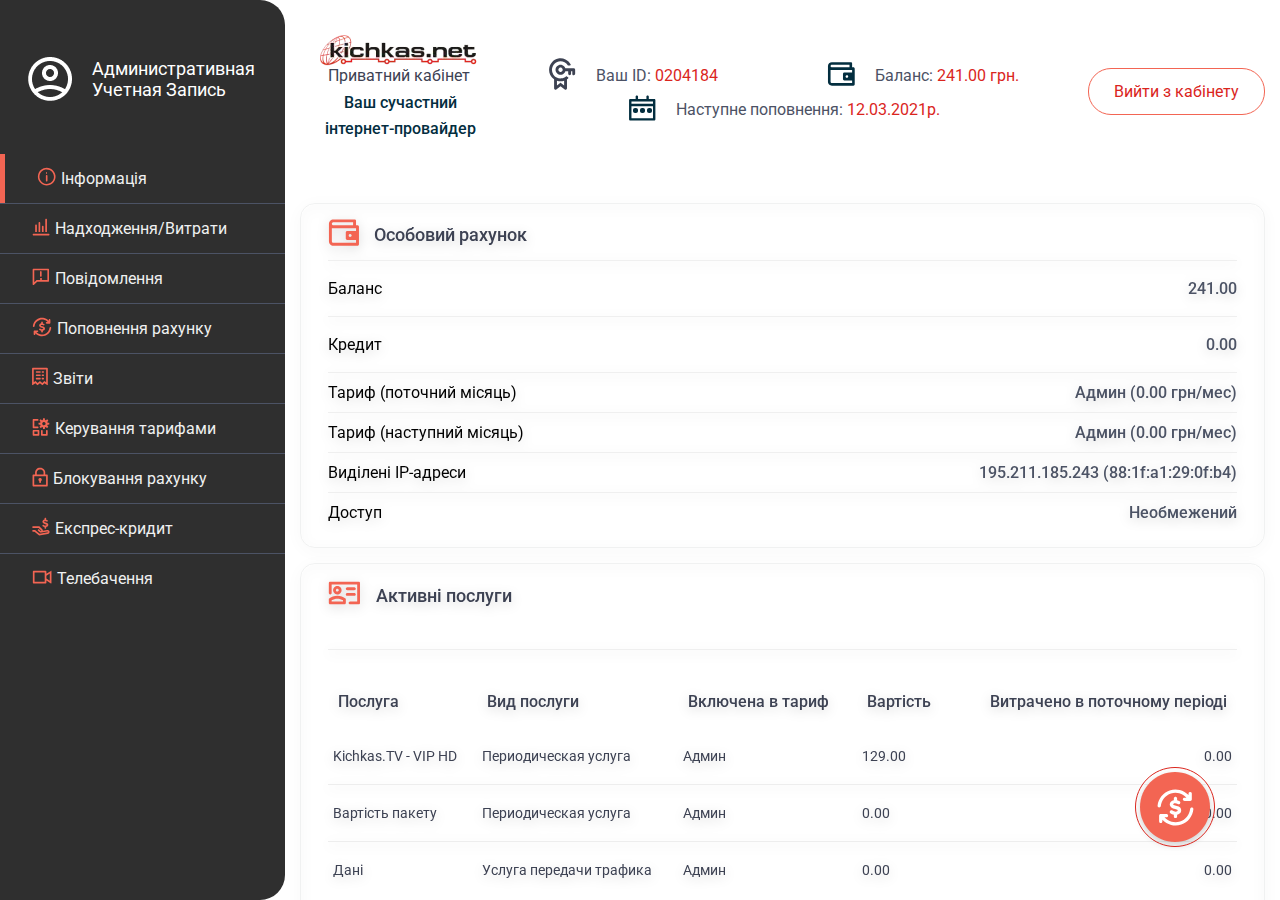
<file: index.html>
<!DOCTYPE html><html lang="en"><head>   <meta charset="UTF-8">   <meta name="viewport" content="width=device-width, initial-scale=1.0">   <title>Головна</title>   <link rel="preconnect" href="https://fonts.googleapis.com">   <link rel="preconnect" href="https://fonts.gstatic.com" crossorigin>   <link href="https://fonts.googleapis.com/css2?family=Roboto:wght@300;400;500&display=swap" rel="stylesheet">   <link rel="stylesheet" href="css/libs.min.css">   <link rel="stylesheet" href="css/style.css">   <link rel="stylesheet" href="css/style.min.css"></head><body>   <header class="header">      <div class="header__menu-icon">         <span></span>      </div>      <div class="header__innerwrapper">         <div class="header__title title">            <div class="title__logo">               <picture><source srcset="img/svg/header/avatar.webp" type="image/webp"><img src="img/svg/header/avatar.png" alt="avatar"></picture>            </div>            <h1 class="title__text">Административная               Учетная Запись            </h1>            <div class="menu-body">            </div>         </div>         <div class="header__nav-wrapper">            <nav class="header__nav ">               <ul class="header__nav-list nav">                  <li class="nav__item active">                     <div class="nav__icon">                        <svg width="19" height="19" viewBox="0 0 19 19" fill="none" xmlns="http://www.w3.org/2000/svg">                           <path                              d="M9.68518 0.80716C7.64245 0.816523 5.66604 1.53329 4.09218 2.83553C2.51831 4.13778 1.44421 5.94506 1.0526 7.94993C0.660981 9.9548 0.976035 12.0334 1.94416 13.8322C2.91229 15.631 4.4737 17.0388 6.36276 17.8162C8.25183 18.5935 10.3519 18.6925 12.3056 18.0961C14.2594 17.4997 15.9462 16.2449 17.0791 14.545C18.212 12.8452 18.7211 10.8054 18.5196 8.7726C18.3182 6.7398 17.4187 4.83956 15.9742 3.39516C15.1474 2.57164 14.1664 1.91918 13.0873 1.47511C12.0082 1.03103 10.8521 0.804058 9.68518 0.80716ZM9.68518 16.9482C8.2485 16.9482 6.84408 16.5221 5.64952 15.724C4.45496 14.9258 3.52392 13.7913 2.97412 12.464C2.42433 11.1367 2.28048 9.6761 2.56076 8.26702C2.84104 6.85795 3.53287 5.56363 4.54876 4.54774C5.56465 3.53185 6.85897 2.84002 8.26805 2.55974C9.67713 2.27945 11.1377 2.4233 12.465 2.9731C13.7923 3.52289 14.9268 4.45394 15.725 5.6485C16.5232 6.84306 16.9492 8.24748 16.9492 9.68416C16.9492 11.6107 16.1839 13.4583 14.8216 14.8206C13.4593 16.1828 11.6117 16.9482 9.68518 16.9482Z"                              fill="#F36553" />                           <path                              d="M9.68591 8.07129C9.47188 8.07129 9.26661 8.15631 9.11527 8.30765C8.96393 8.459 8.87891 8.66426 8.87891 8.87829V13.7203C8.87891 13.9343 8.96393 14.1396 9.11527 14.2909C9.26661 14.4423 9.47188 14.5273 9.68591 14.5273C9.89994 14.5273 10.1052 14.4423 10.2565 14.2909C10.4079 14.1396 10.4929 13.9343 10.4929 13.7203V8.87829C10.4929 8.66426 10.4079 8.459 10.2565 8.30765C10.1052 8.15631 9.89994 8.07129 9.68591 8.07129Z"                              fill="#F36553" />                           <path                              d="M9.5 7C9.77614 7 10 6.55228 10 6C10 5.44772 9.77614 5 9.5 5C9.22386 5 9 5.44772 9 6C9 6.55228 9.22386 7 9.5 7Z"                              fill="#F36553" />                        </svg>                     </div><a class="nav__link" href="#">                        Інформація                     </a>                  </li>                  <li class="nav__item">                     <div class="nav__icon">                        <svg width="18" height="18" viewBox="0 0 18 18" fill="none" xmlns="http://www.w3.org/2000/svg">                           <path                              d="M0.679688 16.6412C0.679688 16.4184 0.768187 16.2047 0.925718 16.0472C1.08325 15.8897 1.29691 15.8012 1.51969 15.8012H16.6407C16.8635 15.8012 17.0771 15.8897 17.2347 16.0472C17.3922 16.2047 17.4807 16.4184 17.4807 16.6412C17.4807 16.864 17.3922 17.0776 17.2347 17.2351C17.0771 17.3927 16.8635 17.4812 16.6407 17.4812H1.51969C1.29691 17.4812 1.08325 17.3927 0.925718 17.2351C0.768187 17.0776 0.679688 16.864 0.679688 16.6412ZM4.87969 7.40118C4.87969 7.17839 4.79119 6.96474 4.63366 6.80721C4.47613 6.64968 4.26247 6.56118 4.03969 6.56118C3.81691 6.56118 3.60325 6.64968 3.44572 6.80721C3.28819 6.96474 3.19969 7.17839 3.19969 7.40118V14.1212H4.87969V7.40118ZM14.9607 1.52018C14.9607 1.29739 14.8722 1.08374 14.7147 0.926206C14.5571 0.768676 14.3435 0.680176 14.1207 0.680176C13.8979 0.680176 13.6842 0.768676 13.5267 0.926206C13.3692 1.08374 13.2807 1.29739 13.2807 1.52018V14.1202H14.9607V1.52018ZM8.23969 4.88018C8.23969 4.65739 8.15119 4.44374 7.99366 4.28621C7.83613 4.12868 7.62247 4.04018 7.39969 4.04018C7.17691 4.04018 6.96325 4.12868 6.80572 4.28621C6.64819 4.44374 6.55969 4.65739 6.55969 4.88018V14.1202H8.23969V4.88018ZM11.5997 8.66018C11.5997 8.43739 11.5112 8.22374 11.3537 8.06621C11.1961 7.90868 10.9825 7.82018 10.7597 7.82018C10.5369 7.82018 10.3232 7.90868 10.1657 8.06621C10.0082 8.22374 9.91969 8.43739 9.91969 8.66018V14.1202H11.5997V8.66018Z"                              fill="#F36553" />                        </svg>                     </div><a class="nav__link" href="#">                        Надходження/Витрати                     </a>                  </li>                  <li class="nav__item">                     <div class="nav__icon">                        <svg width="18" height="18" viewBox="0 0 18 18" fill="none" xmlns="http://www.w3.org/2000/svg">                           <path                              d="M15.3837 2.27618V12.1062H4.57071L4.07971 12.5572L2.27971 14.2772V2.27718H15.3837V2.27618ZM16.2027 0.638184H1.45771C1.2405 0.638184 1.03219 0.724471 0.878593 0.878063C0.725001 1.03166 0.638714 1.23997 0.638714 1.45718V16.2022C0.637065 16.3643 0.684055 16.5232 0.773617 16.6584C0.863179 16.7936 0.991201 16.8988 1.14115 16.9605C1.29111 17.0221 1.45611 17.0375 1.61485 17.0044C1.7736 16.9714 1.9188 16.8916 2.03171 16.7752L5.22671 13.7442H16.2027C16.4199 13.7442 16.6282 13.6579 16.7818 13.5043C16.9354 13.3507 17.0217 13.1424 17.0217 12.9252V1.45718C17.0217 1.23997 16.9354 1.03166 16.7818 0.878063C16.6282 0.724471 16.4199 0.638184 16.2027 0.638184Z"                              fill="#F36553" />                           <path                              d="M8.82877 8.82931C8.93632 8.82931 9.04282 8.80812 9.14218 8.76697C9.24155 8.72581 9.33184 8.66548 9.40789 8.58943C9.48394 8.51338 9.54426 8.42309 9.58542 8.32373C9.62658 8.22436 9.64777 8.11786 9.64777 8.01031V3.91031C9.64777 3.80276 9.62658 3.69626 9.58542 3.59689C9.54426 3.49752 9.48394 3.40724 9.40789 3.33119C9.33184 3.25514 9.24155 3.19481 9.14218 3.15365C9.04282 3.11249 8.93632 3.09131 8.82877 3.09131C8.72121 3.09131 8.61471 3.11249 8.51535 3.15365C8.41598 3.19481 8.3257 3.25514 8.24965 3.33119C8.17359 3.40724 8.11327 3.49752 8.07211 3.59689C8.03095 3.69626 8.00977 3.80276 8.00977 3.91031V8.01031C8.00977 8.22752 8.09605 8.43584 8.24965 8.58943C8.40324 8.74302 8.61155 8.82931 8.82877 8.82931Z"                              fill="#F36553" />                           <path                              d="M9 12C9.55228 12 10 11.5523 10 11C10 10.4477 9.55228 10 9 10C8.44772 10 8 10.4477 8 11C8 11.5523 8.44772 12 9 12Z"                              fill="#F36553" />                        </svg>                     </div><a class="nav__link" href="#">                        Повідомлення                     </a>                  </li>                  <li class="nav__item">                     <div class="nav__icon">                        <svg width="20" height="20" viewBox="0 0 20 20" fill="none" xmlns="http://www.w3.org/2000/svg">                           <path                              d="M18.4062 2.96976V5.85676C18.4062 6.07875 18.318 6.29164 18.161 6.44861C18.0041 6.60558 17.7912 6.69376 17.5692 6.69376H14.6412C14.5199 6.69512 14.3998 6.67011 14.2891 6.62046C14.1785 6.57081 14.0799 6.49771 14.0003 6.40621C13.9207 6.31472 13.8619 6.20701 13.8281 6.09056C13.7942 5.9741 13.7861 5.85168 13.8042 5.73176C13.8437 5.52879 13.9534 5.34624 14.1142 5.2162C14.275 5.08616 14.4764 5.01695 14.6832 5.02076H15.6452C14.6707 3.93549 13.4021 3.15657 11.9934 2.77864C10.5846 2.40072 9.09646 2.44005 7.70966 2.89187C6.32286 3.34368 5.09712 4.18853 4.18138 5.32377C3.26563 6.459 2.6993 7.83576 2.55117 9.28676C2.53028 9.49388 2.43296 9.68579 2.2782 9.82502C2.12344 9.96425 1.92234 10.0408 1.71417 10.0398C1.59691 10.0403 1.48083 10.0163 1.37347 9.96912C1.2661 9.92196 1.16984 9.85277 1.09093 9.76603C1.01202 9.67929 0.95221 9.57694 0.915386 9.46561C0.878562 9.35427 0.865544 9.23645 0.877173 9.11976C1.05128 7.3622 1.7276 5.69189 2.82537 4.30834C3.92314 2.92478 5.39596 1.88645 7.06793 1.31735C8.73989 0.748254 10.5403 0.672448 12.2542 1.09899C13.9681 1.52552 15.523 2.43638 16.7332 3.72276V2.92776C16.7318 2.80649 16.7568 2.68637 16.8065 2.57572C16.8561 2.46506 16.9292 2.36652 17.0207 2.28692C17.1122 2.20731 17.2199 2.14854 17.3364 2.11467C17.4528 2.0808 17.5753 2.07264 17.6952 2.09076C17.8981 2.13025 18.0807 2.24002 18.2107 2.40079C18.3408 2.56156 18.41 2.76302 18.4062 2.96976Z"                              fill="#F36553" />                           <path                              d="M1.67208 17.1096V14.2226C1.67208 14.0006 1.76026 13.7877 1.91723 13.6307C2.0742 13.4737 2.28709 13.3856 2.50908 13.3856H5.43708C5.55835 13.3842 5.67847 13.4092 5.78912 13.4589C5.89978 13.5085 5.99832 13.5816 6.07792 13.6731C6.15753 13.7646 6.2163 13.8723 6.25017 13.9888C6.28404 14.1052 6.2922 14.2276 6.27408 14.3476C6.23459 14.5505 6.12482 14.7331 5.96405 14.8631C5.80329 14.9932 5.60182 15.0624 5.39508 15.0586H4.43308C5.40758 16.1439 6.67632 16.9228 8.08512 17.3007C9.49393 17.6785 10.9822 17.6391 12.369 17.1872C13.7558 16.7353 14.9816 15.8903 15.8972 14.7549C16.8129 13.6195 17.3791 12.2426 17.5271 10.7916C17.5482 10.5846 17.6456 10.393 17.8004 10.2539C17.9551 10.1149 18.1561 10.0385 18.3641 10.0396C18.4813 10.039 18.5974 10.0631 18.7048 10.1102C18.8122 10.1574 18.9084 10.2266 18.9873 10.3133C19.0662 10.4 19.126 10.5024 19.1629 10.6137C19.1997 10.725 19.2127 10.8429 19.2011 10.9596C19.0273 12.7172 18.3513 14.3876 17.2538 15.7714C16.1563 17.1551 14.6837 18.1938 13.0118 18.7632C11.3399 19.3326 9.53951 19.4087 7.82554 18.9825C6.11157 18.5563 4.55651 17.6457 3.34608 16.3596V17.1546C3.34744 17.2758 3.32243 17.396 3.27278 17.5066C3.22313 17.6173 3.15003 17.7158 3.05853 17.7954C2.96704 17.875 2.85933 17.9338 2.74288 17.9677C2.62642 18.0015 2.504 18.0097 2.38408 17.9916C2.18041 17.9522 1.99722 17.8421 1.86692 17.6807C1.73662 17.5192 1.6676 17.317 1.67208 17.1096Z"                              fill="#F36553" />                           <path                              d="M10.3312 9.20166C8.86722 8.90866 8.86722 8.65766 8.86722 8.44866C8.86722 8.23966 8.95122 8.19766 9.07622 8.07166C9.30704 7.94768 9.56763 7.88989 9.82922 7.90466C10.3155 7.90053 10.7935 8.03101 11.2102 8.28166C11.2949 8.35086 11.3937 8.40079 11.4996 8.42797C11.6055 8.45515 11.7161 8.45892 11.8237 8.43903C11.9312 8.41914 12.0331 8.37606 12.1223 8.31279C12.2115 8.24952 12.2859 8.16757 12.3402 8.07266C12.4119 7.98713 12.4647 7.88748 12.4953 7.78019C12.5259 7.6729 12.5336 7.56037 12.5178 7.44992C12.5021 7.33947 12.4632 7.23357 12.4039 7.13911C12.3445 7.04465 12.2659 6.96375 12.1732 6.90166C11.7743 6.65646 11.3336 6.48696 10.8732 6.40166V5.43966C10.8771 5.32737 10.8583 5.21546 10.818 5.11058C10.7778 5.0057 10.7168 4.91 10.6387 4.8292C10.5606 4.74839 10.4671 4.68413 10.3637 4.64024C10.2603 4.59635 10.1491 4.57373 10.0367 4.57373C9.92437 4.57373 9.81317 4.59635 9.70974 4.64024C9.60632 4.68413 9.51279 4.74839 9.43473 4.8292C9.35667 4.91 9.29568 5.0057 9.25539 5.11058C9.2151 5.21546 9.19634 5.32737 9.20022 5.43966V6.35966C8.64424 6.3992 8.12266 6.64343 7.73627 7.04515C7.34988 7.44687 7.12611 7.97756 7.10822 8.53466C7.10822 9.66466 8.48922 10.5847 9.82722 10.8347C11.1652 11.0847 11.2082 11.3787 11.2082 11.5877C11.2082 11.7967 10.7482 12.1737 10.1622 12.1737C9.54627 12.1859 8.94347 11.9947 8.44722 11.6297C8.35426 11.5679 8.2499 11.5254 8.14027 11.5046C8.03064 11.4839 7.91797 11.4852 7.80886 11.5086C7.69976 11.532 7.59644 11.5769 7.50496 11.6408C7.41349 11.7047 7.33572 11.7863 7.27622 11.8807C7.21023 11.9592 7.16097 12.0503 7.13146 12.1485C7.10195 12.2467 7.09281 12.35 7.10461 12.4518C7.11641 12.5537 7.14889 12.6521 7.20006 12.741C7.25124 12.8298 7.32003 12.9073 7.40222 12.9687C7.94086 13.3466 8.55492 13.6035 9.20222 13.7217V14.6417C9.19834 14.7539 9.2171 14.8659 9.25739 14.9707C9.29768 15.0756 9.35867 15.1713 9.43673 15.2521C9.51479 15.3329 9.60832 15.3972 9.71174 15.4411C9.81517 15.485 9.92637 15.5076 10.0387 15.5076C10.1511 15.5076 10.2623 15.485 10.3657 15.4411C10.4691 15.3972 10.5626 15.3329 10.6407 15.2521C10.7188 15.1713 10.7798 15.0756 10.82 14.9707C10.8603 14.8659 10.8791 14.7539 10.8752 14.6417V13.7217C11.3341 13.6539 11.767 13.4663 12.1302 13.1777C12.3925 12.9852 12.6051 12.7331 12.7507 12.4422C12.8962 12.1513 12.9704 11.8299 12.9672 11.5047C12.9672 9.95666 11.5452 9.45466 10.3312 9.20166Z"                              fill="#F36553" />                        </svg>                     </div><a class="nav__link" href="#">                        Поповнення рахунку                     </a>                  </li>                  <li class="nav__item">                     <div class="nav__icon">                        <svg width="16" height="19" viewBox="0 0 16 19" fill="none" xmlns="http://www.w3.org/2000/svg">                           <path                              d="M4.62488 5.79711H7.93788C8.15747 5.79711 8.36808 5.70988 8.52336 5.5546C8.67864 5.39932 8.76587 5.18871 8.76587 4.96911C8.76587 4.74951 8.67864 4.53891 8.52336 4.38363C8.36808 4.22835 8.15747 4.14111 7.93788 4.14111H4.62488C4.40528 4.14111 4.19467 4.22835 4.03939 4.38363C3.88411 4.53891 3.79688 4.74951 3.79688 4.96911C3.79688 5.18871 3.88411 5.39932 4.03939 5.5546C4.19467 5.70988 4.40528 5.79711 4.62488 5.79711Z"                              fill="#F36553" />                           <path                              d="M4.62488 9.10913H7.93788C8.15747 9.10913 8.36808 9.02189 8.52336 8.86661C8.67864 8.71133 8.76587 8.50072 8.76587 8.28112C8.76587 8.06152 8.67864 7.85092 8.52336 7.69564C8.36808 7.54036 8.15747 7.45312 7.93788 7.45312H4.62488C4.40528 7.45312 4.19467 7.54036 4.03939 7.69564C3.88411 7.85092 3.79688 8.06152 3.79688 8.28112C3.79688 8.50072 3.88411 8.71133 4.03939 8.86661C4.19467 9.02189 4.40528 9.10913 4.62488 9.10913Z"                              fill="#F36553" />                           <path                              d="M4.62488 12.4221H7.93788C8.15747 12.4221 8.36808 12.3349 8.52336 12.1796C8.67864 12.0243 8.76587 11.8137 8.76587 11.5941C8.76587 11.3745 8.67864 11.1639 8.52336 11.0086C8.36808 10.8533 8.15747 10.7661 7.93788 10.7661H4.62488C4.40528 10.7661 4.19467 10.8533 4.03939 11.0086C3.88411 11.1639 3.79688 11.3745 3.79688 11.5941C3.79688 11.8137 3.88411 12.0243 4.03939 12.1796C4.19467 12.3349 4.40528 12.4221 4.62488 12.4221Z"                              fill="#F36553" />                           <path                              d="M10.4217 5.79711H11.2498C11.4693 5.79711 11.68 5.70988 11.8352 5.5546C11.9905 5.39932 12.0777 5.18871 12.0777 4.96911C12.0777 4.74951 11.9905 4.53891 11.8352 4.38363C11.68 4.22835 11.4693 4.14111 11.2498 4.14111H10.4217C10.2021 4.14111 9.99155 4.22835 9.83627 4.38363C9.68099 4.53891 9.59375 4.74951 9.59375 4.96911C9.59375 5.18871 9.68099 5.39932 9.83627 5.5546C9.99155 5.70988 10.2021 5.79711 10.4217 5.79711Z"                              fill="#F36553" />                           <path                              d="M10.4217 9.10913H11.2498C11.4693 9.10913 11.68 9.02189 11.8352 8.86661C11.9905 8.71133 12.0777 8.50072 12.0777 8.28112C12.0777 8.06152 11.9905 7.85092 11.8352 7.69564C11.68 7.54036 11.4693 7.45312 11.2498 7.45312H10.4217C10.2021 7.45312 9.99155 7.54036 9.83627 7.69564C9.68099 7.85092 9.59375 8.06152 9.59375 8.28112C9.59375 8.50072 9.68099 8.71133 9.83627 8.86661C9.99155 9.02189 10.2021 9.10913 10.4217 9.10913Z"                              fill="#F36553" />                           <path                              d="M10.4217 12.4221H11.2498C11.4693 12.4221 11.68 12.3349 11.8352 12.1796C11.9905 12.0243 12.0777 11.8137 12.0777 11.5941C12.0777 11.3745 11.9905 11.1639 11.8352 11.0086C11.68 10.8533 11.4693 10.7661 11.2498 10.7661H10.4217C10.2021 10.7661 9.99155 10.8533 9.83627 11.0086C9.68099 11.1639 9.59375 11.3745 9.59375 11.5941C9.59375 11.8137 9.68099 12.0243 9.83627 12.1796C9.99155 12.3349 10.2021 12.4221 10.4217 12.4221Z"                              fill="#F36553" />                           <path                              d="M14.9773 0.82813H0.898313C0.678713 0.82813 0.468108 0.915366 0.312828 1.07065C0.157548 1.22593 0.0703125 1.43653 0.0703125 1.65613V17.8051C0.0703125 17.9149 0.11393 18.0202 0.19157 18.0979C0.26921 18.1755 0.374513 18.2191 0.484313 18.2191C0.592651 18.2136 0.695472 18.1696 0.774312 18.0951L3.38331 16.1951L5.16431 18.0951C5.24172 18.1711 5.34585 18.2137 5.45431 18.2137C5.56278 18.2137 5.66691 18.1711 5.74431 18.0951L7.93931 16.1951L10.1343 18.0951C10.2117 18.1711 10.3159 18.2137 10.4243 18.2137C10.5328 18.2137 10.6369 18.1711 10.7143 18.0951L12.4953 16.1951L15.1043 18.0951C15.1832 18.1696 15.286 18.2136 15.3943 18.2191C15.5041 18.2191 15.6094 18.1755 15.6871 18.0979C15.7647 18.0202 15.8083 17.9149 15.8083 17.8051V1.65613C15.8083 1.54714 15.7868 1.43923 15.745 1.33857C15.7032 1.23792 15.6419 1.14651 15.5647 1.06958C15.4875 0.992657 15.3959 0.931729 15.2951 0.890295C15.1943 0.848861 15.0863 0.827736 14.9773 0.82813ZM14.1493 15.3621L13.4863 14.8621L12.2863 13.9921L11.2923 15.0691L10.3403 16.0631L9.01431 14.9481L7.93731 13.9961L6.86031 14.9481L5.53531 16.0661L4.58331 15.0721L3.59031 13.9961L2.39031 14.8661L1.72731 15.3661V2.48413H14.1493V15.3621Z"                              fill="#F36553" />                        </svg>                     </div><a class="nav__link" href="#">                        Звіти                     </a>                  </li>                  <li class="nav__item">                     <div class="nav__icon">                        <svg width="18" height="18" viewBox="0 0 18 18" fill="none" xmlns="http://www.w3.org/2000/svg">                           <path                              d="M15.5099 6.79603L15.8849 6.71303L17.2609 6.54603C17.3296 6.25972 17.3575 5.96515 17.3439 5.67103C17.3575 5.37691 17.3296 5.08233 17.2609 4.79603L15.8849 4.62903L15.5099 4.54403L15.2599 3.96003L15.4679 3.62603L16.3019 2.50003C15.9638 2.03694 15.556 1.6291 15.0929 1.29103L13.9669 2.12503L13.6329 2.33303L13.0489 2.08303L12.9659 1.70803L12.7999 0.334027C12.5134 0.266648 12.2188 0.240052 11.9249 0.255027C11.6308 0.241361 11.3362 0.269304 11.0499 0.338027L10.8829 1.71403L10.7999 2.08903L10.2159 2.33903L9.88188 2.13103L8.75588 1.29703C8.2928 1.6351 7.88495 2.04295 7.54688 2.50603L8.38088 3.63203L8.58888 3.96603L8.33888 4.55003L7.96388 4.63303L6.58788 4.80003C6.5213 5.08495 6.49505 5.37781 6.50988 5.67003C6.49621 5.96415 6.52416 6.25872 6.59288 6.54503L7.96888 6.71203L8.34388 6.79503L8.59388 7.37903L8.38588 7.71303L7.55188 8.83903C7.88995 9.30211 8.2978 9.70996 8.76088 10.048L9.88688 9.21403L10.2209 9.00603L10.8049 9.25603L10.8879 9.63103L11.0549 11.007C11.3412 11.0758 11.6358 11.1037 11.9299 11.09C12.224 11.1037 12.5186 11.0758 12.8049 11.007L12.9719 9.63103L13.0509 9.25503L13.6349 9.00503L13.9689 9.21303L15.0949 10.047C15.558 9.70896 15.9658 9.30111 16.3039 8.83803L15.4699 7.71203L15.2619 7.37803L15.5099 6.79603ZM11.9249 7.33803C11.595 7.33803 11.2725 7.2402 10.9982 7.05692C10.7239 6.87364 10.5101 6.61313 10.3838 6.30834C10.2576 6.00356 10.2246 5.66818 10.2889 5.34462C10.3533 5.02106 10.5122 4.72385 10.7454 4.49057C10.9787 4.2573 11.2759 4.09844 11.5995 4.03408C11.923 3.96972 12.2584 4.00275 12.5632 4.129C12.868 4.25524 13.1285 4.46904 13.3118 4.74334C13.4951 5.01764 13.5929 5.34013 13.5929 5.67003C13.5929 6.11241 13.4171 6.53667 13.1043 6.84948C12.7915 7.16229 12.3673 7.33803 11.9249 7.33803Z"                              fill="#F36553" />                           <path                              d="M5.66797 13.5909V16.0909H2.33597V13.5909H5.66797ZM6.50397 11.9229H1.50397C1.39428 11.9226 1.28561 11.944 1.1842 11.9858C1.08278 12.0276 0.990605 12.0889 0.912949 12.1664C0.835293 12.2439 0.773682 12.3359 0.731644 12.4372C0.689607 12.5385 0.667968 12.6472 0.667969 12.7569V16.9229C0.667969 17.144 0.755836 17.3562 0.912241 17.5126C1.06865 17.669 1.28078 17.7569 1.50197 17.7569H6.50197C6.61166 17.7571 6.72032 17.7357 6.82174 17.6939C6.92316 17.6522 7.01533 17.5908 7.09299 17.5133C7.17064 17.4358 7.23226 17.3438 7.27429 17.2425C7.31633 17.1412 7.33797 17.0325 7.33797 16.9229V12.7569C7.33797 12.5357 7.2501 12.3235 7.0937 12.1671C6.93729 12.0107 6.72516 11.9229 6.50397 11.9229Z"                              fill="#F36553" />                           <path                              d="M6.50397 1.91799C6.50397 1.8083 6.48233 1.69968 6.44029 1.59837C6.39826 1.49705 6.33665 1.40502 6.25899 1.32755C6.18133 1.25008 6.08916 1.18869 5.98774 1.1469C5.88632 1.1051 5.77766 1.08372 5.66797 1.08399H1.50197C1.28078 1.08399 1.06865 1.17185 0.912241 1.32826C0.755836 1.48466 0.667969 1.6968 0.667969 1.91799V9.41799C0.667969 9.63918 0.755836 9.85131 0.912241 10.0077C1.06865 10.1641 1.28078 10.252 1.50197 10.252H5.66797C5.88916 10.252 6.10129 10.1641 6.2577 10.0077C6.4141 9.85131 6.50197 9.63918 6.50197 9.41799C6.50197 9.1968 6.4141 8.98467 6.2577 8.82826C6.10129 8.67185 5.88916 8.58399 5.66797 8.58399H2.33597V2.75199H5.66797C5.77766 2.75225 5.88632 2.73087 5.98774 2.68908C6.08916 2.64728 6.18133 2.58589 6.25899 2.50842C6.33665 2.43095 6.39826 2.33892 6.44029 2.23761C6.48233 2.13629 6.50397 2.02768 6.50397 1.91799Z"                              fill="#F36553" />                           <path                              d="M14.0059 12.7569V16.0919H10.6739V12.7569C10.6739 12.5357 10.586 12.3235 10.4296 12.1671C10.2732 12.0107 10.061 11.9229 9.83986 11.9229C9.61867 11.9229 9.40654 12.0107 9.25013 12.1671C9.09373 12.3235 9.00586 12.5357 9.00586 12.7569V16.9229C9.00586 17.144 9.09373 17.3562 9.25013 17.5126C9.40654 17.669 9.61867 17.7569 9.83986 17.7569H14.8399C14.9495 17.7571 15.0582 17.7357 15.1596 17.6939C15.261 17.6522 15.3532 17.5908 15.4309 17.5133C15.5085 17.4358 15.5701 17.3438 15.6122 17.2425C15.6542 17.1412 15.6759 17.0325 15.6759 16.9229V12.7569C15.6759 12.5357 15.588 12.3235 15.4316 12.1671C15.2752 12.0107 15.0631 11.9229 14.8419 11.9229C14.7322 11.9226 14.6235 11.944 14.5221 11.9858C14.4207 12.0276 14.3285 12.0889 14.2508 12.1664C14.1732 12.2439 14.1116 12.3359 14.0695 12.4372C14.0275 12.5385 14.0059 12.6472 14.0059 12.7569Z"                              fill="#F36553" />                        </svg>                     </div><a class="nav__link" href="#">                        Керування тарифами                     </a>                  </li>                  <li class="nav__item">                     <div class="nav__icon">                        <svg width="16" height="20" viewBox="0 0 16 20" fill="none" xmlns="http://www.w3.org/2000/svg">                           <path                              d="M14.9191 7.61419H13.2271V5.49919C13.2271 4.88815 13.1068 4.28309 12.8729 3.71857C12.6391 3.15404 12.2963 2.64109 11.8643 2.20902C11.4322 1.77695 10.9193 1.43422 10.3547 1.20038C9.79021 0.966545 9.18515 0.846191 8.57411 0.846191H7.72811C6.49406 0.846191 5.31055 1.33642 4.43794 2.20902C3.56533 3.08163 3.07511 4.26514 3.07511 5.49919V7.61419H1.38311C1.15874 7.61419 0.943553 7.70332 0.784897 7.86198C0.626241 8.02064 0.537109 8.23582 0.537109 8.46019V18.6122C0.537109 18.8366 0.626241 19.0517 0.784897 19.2104C0.943553 19.3691 1.15874 19.4582 1.38311 19.4582H14.9191C15.1435 19.4582 15.3587 19.3691 15.5173 19.2104C15.676 19.0517 15.7651 18.8366 15.7651 18.6122V8.46019C15.7651 8.23582 15.676 8.02064 15.5173 7.86198C15.3587 7.70332 15.1435 7.61419 14.9191 7.61419ZM4.76711 5.49919C4.76711 4.71389 5.07907 3.96074 5.63437 3.40545C6.18966 2.85015 6.9428 2.53819 7.72811 2.53819H8.57411C8.96312 2.53793 9.34837 2.61432 9.70785 2.76301C10.0673 2.9117 10.394 3.12976 10.6691 3.40474C10.9443 3.67972 11.1626 4.00623 11.3115 4.3656C11.4605 4.72498 11.5371 5.11018 11.5371 5.49919V7.61419H4.76711V5.49919ZM14.0731 17.7662H2.22911V9.30619H14.0731V17.7662Z"                              fill="#F36553" />                           <path                              d="M9.8019 12.648C9.79914 12.3516 9.71861 12.0612 9.56836 11.8058C9.41811 11.5504 9.20341 11.3389 8.94575 11.1925C8.68809 11.0461 8.3965 10.97 8.10017 10.9717C7.80384 10.9734 7.51315 11.0529 7.2572 11.2023C7.00126 11.3516 6.78902 11.5656 6.64174 11.8227C6.49446 12.0799 6.4173 12.3712 6.41797 12.6675C6.41865 12.9639 6.49714 13.2548 6.6456 13.5113C6.79406 13.7678 7.00727 13.9808 7.2639 14.129V15.187C7.2639 15.4113 7.35303 15.6265 7.51168 15.7852C7.67034 15.9438 7.88552 16.033 8.10989 16.033C8.33427 16.033 8.54945 15.9438 8.70811 15.7852C8.86676 15.6265 8.9559 15.4113 8.9559 15.187V14.128C9.21528 13.9782 9.43027 13.7623 9.5789 13.5023C9.72754 13.2423 9.80449 12.9474 9.8019 12.648Z"                              fill="#F36553" />                        </svg>                     </div><a class="nav__link" href="#">                        Блокування рахунку                     </a>                  </li>                  <li class="nav__item">                     <div class="nav__icon">                        <svg width="18" height="19" viewBox="0 0 18 19" fill="none" xmlns="http://www.w3.org/2000/svg">                           <path                              d="M16.8096 13.3792C16.5843 13.175 16.3141 13.0266 16.0209 12.946C15.7277 12.8655 15.4197 12.8549 15.1216 12.9152L10.9436 13.6322C10.9384 13.108 10.7259 12.6072 10.3526 12.2392L7.35563 9.28516H1.10963C0.885782 9.28516 0.671108 9.37408 0.512827 9.53236C0.354546 9.69064 0.265625 9.90531 0.265625 10.1292C0.265625 10.353 0.354546 10.5677 0.512827 10.726C0.671108 10.8842 0.885782 10.9732 1.10963 10.9732H6.68062L9.17062 13.4632C9.22984 13.5259 9.26282 13.6089 9.26282 13.6952C9.26282 13.7814 9.22984 13.8644 9.17062 13.9272C9.101 13.9893 9.01094 14.0236 8.91763 14.0236C8.82431 14.0236 8.73425 13.9893 8.66463 13.9272L7.18762 12.4502C7.10788 12.3696 7.01283 12.3057 6.90805 12.2623C6.80328 12.219 6.6909 12.197 6.57752 12.1977C6.46413 12.1984 6.35203 12.2217 6.24779 12.2663C6.14355 12.311 6.04928 12.376 5.97052 12.4575C5.89175 12.5391 5.83008 12.6356 5.78913 12.7413C5.74817 12.847 5.72876 12.9599 5.73203 13.0732C5.7353 13.1866 5.76119 13.2981 5.80817 13.4013C5.85516 13.5045 5.92229 13.5973 6.00562 13.6742L7.48263 15.1092C7.66675 15.3031 7.88975 15.456 8.13703 15.5578C8.38432 15.6597 8.65031 15.7082 8.91763 15.7002C9.17614 15.6989 9.43276 15.656 9.67762 15.5732L15.4176 14.5602C15.4767 14.5493 15.5374 14.5512 15.5957 14.5657C15.654 14.5801 15.7085 14.6069 15.7556 14.6442C15.8328 14.7255 15.8779 14.8321 15.8826 14.9442C15.8846 15.0429 15.8518 15.1393 15.7901 15.2164C15.7283 15.2935 15.6415 15.3465 15.5446 15.3662L7.69462 16.8012L3.09462 13.0452H1.10963C0.885782 13.0452 0.671108 13.1341 0.512827 13.2924C0.354546 13.4506 0.265625 13.6653 0.265625 13.8892C0.265625 14.113 0.354546 14.3277 0.512827 14.486C0.671108 14.6442 0.885782 14.7332 1.10963 14.7332H2.50262L7.18762 18.5742L15.8396 17.0122C16.3277 16.9313 16.7706 16.6783 17.088 16.2989C17.4054 15.9194 17.5763 15.4388 17.5696 14.9442C17.5734 14.6422 17.5067 14.3434 17.3748 14.0717C17.2429 13.8001 17.0493 13.5629 16.8096 13.3792Z"                              fill="#F36553" />                           <path                              d="M13.4761 8.48324C12.8547 8.49529 12.2467 8.30235 11.7461 7.93424C11.6523 7.87181 11.547 7.82879 11.4363 7.80771C11.3256 7.78663 11.2119 7.78792 11.1017 7.8115C10.9916 7.83507 10.8872 7.88047 10.7949 7.945C10.7026 8.00953 10.6241 8.0919 10.5641 8.18724C10.4971 8.2665 10.4472 8.35862 10.4172 8.45793C10.3872 8.55724 10.3779 8.66164 10.3898 8.76469C10.4017 8.86774 10.4345 8.96727 10.4864 9.05713C10.5382 9.147 10.6078 9.22531 10.6911 9.28724C11.2342 9.66852 11.8533 9.92778 12.5061 10.0472V10.9762C12.5061 11.2001 12.595 11.4148 12.7533 11.573C12.9115 11.7313 13.1262 11.8202 13.3501 11.8202C13.5739 11.8202 13.7886 11.7313 13.9469 11.573C14.1051 11.4148 14.1941 11.2001 14.1941 10.9762V10.0442C14.657 9.97583 15.0937 9.78646 15.4601 9.49524C15.7252 9.30155 15.9404 9.04752 16.0878 8.75417C16.2353 8.46081 16.3108 8.13656 16.3081 7.80824C16.3081 6.24624 14.8731 5.74024 13.6491 5.48724C12.4251 5.23424 12.1721 4.93824 12.1721 4.72724C12.1721 4.51624 12.2561 4.47424 12.3831 4.34724C12.616 4.22194 12.879 4.16346 13.1431 4.17824C13.6336 4.174 14.1157 4.30551 14.5361 4.55824C14.6215 4.62799 14.7212 4.67831 14.828 4.70568C14.9349 4.73306 15.0464 4.73683 15.1549 4.71676C15.2634 4.69668 15.3662 4.65322 15.4562 4.58941C15.5462 4.5256 15.6212 4.44296 15.6761 4.34724C15.7487 4.26104 15.8024 4.16045 15.8334 4.05208C15.8645 3.9437 15.8723 3.82999 15.8563 3.71838C15.8404 3.60677 15.801 3.4998 15.7408 3.40447C15.6806 3.30915 15.601 3.22762 15.5071 3.16524C15.1058 2.91773 14.6624 2.7462 14.1991 2.65924V1.68824C14.1991 1.4644 14.1101 1.24972 13.9519 1.09144C13.7936 0.93316 13.5789 0.844238 13.3551 0.844238C13.1312 0.844238 12.9165 0.93316 12.7583 1.09144C12.6 1.24972 12.5111 1.4644 12.5111 1.68824V2.61724C11.9501 2.65728 11.424 2.90384 11.0342 3.30926C10.6445 3.71467 10.4189 4.25017 10.4011 4.81224C10.4011 5.95224 11.7941 6.88024 13.1441 7.13324C14.4941 7.38624 14.5371 7.68224 14.5371 7.89324C14.5371 8.10424 14.0671 8.48324 13.4761 8.48324Z"                              fill="#F36553" />                        </svg>                     </div><a class="nav__link" href="#">                        Експрес-кридит                     </a>                  </li>                  <li class="nav__item">                     <div class="nav__icon">                        <svg width="20" height="14" viewBox="0 0 20 14" fill="none" xmlns="http://www.w3.org/2000/svg">                           <path                              d="M19.1477 0.812021L18.8937 0.897021L14.4047 3.73502V1.65902C14.4047 1.54745 14.3826 1.43699 14.3398 1.33396C14.297 1.23094 14.2342 1.13739 14.1552 1.05868C14.0761 0.97998 13.9822 0.917673 13.879 0.875343C13.7758 0.833013 13.6652 0.811494 13.5537 0.812021H1.69466C1.47002 0.812021 1.25458 0.901258 1.09574 1.0601C0.936893 1.21894 0.847656 1.43438 0.847656 1.65902V12.671C0.847656 12.8957 0.936893 13.1111 1.09574 13.2699C1.25458 13.4288 1.47002 13.518 1.69466 13.518H13.5537C13.7783 13.518 13.9937 13.4288 14.1526 13.2699C14.3114 13.1111 14.4007 12.8957 14.4007 12.671V10.596L18.8897 13.434L19.1437 13.519C19.3557 13.519 19.4827 13.35 19.4827 13.053V1.27802C19.4827 0.981021 19.3557 0.812021 19.1477 0.812021ZM12.7067 11.824H2.54166V2.50602H12.7067V11.824ZM17.7887 10.724L14.4007 8.60602V5.72602L17.7887 3.61202V10.724Z"                              fill="#F36553" />                        </svg>                     </div><a class="nav__link" href="#">                        Телебачення                     </a>                  </li>               </ul>            </nav>         </div>      </div>   </header>   <main class="main">      <section class="aside">         <div class="container">            <div class="aside__inner">               <div class="aside__name">                  <div class="aside__name-item">                     <a class="aside__name-logo" href="#">                        <picture><source srcset="img/logo.webp" type="image/webp"><img src="img/logo.png" alt="logo"></picture>                     </a>                     <div class="aside__name-subtext">Приватний кабінет</div>                  </div>                  <h2 class="aside__name-title">                     Ваш сучастний інтернет-провайдер                  </h2>               </div>               <div class="aside__info">                  <div class="aside__info-item">                     <div class="aside__info-icon">                        <svg width="27" height="32" viewBox="0 0 27 32" fill="none" xmlns="http://www.w3.org/2000/svg">                           <path                              d="M21.7103 6.41686C20.5557 4.22489 18.7218 2.46613 16.4835 1.40413C14.2451 0.342138 11.7229 0.0341052 9.29481 0.526195C6.86668 1.01829 4.66341 2.284 3.01517 4.13365C1.36693 5.98331 0.362477 8.3173 0.152344 10.7859C-0.0561478 12.8137 0.29413 14.86 1.16524 16.703C2.03636 18.5461 3.39511 20.1157 5.09434 21.2419V30.3419C5.09027 30.6023 5.1573 30.8589 5.28822 31.0841C5.41915 31.3093 5.60901 31.4945 5.83736 31.6197C6.06572 31.745 6.32392 31.8057 6.58418 31.7951C6.84443 31.7846 7.09688 31.7032 7.31434 31.5599L11.5403 28.2649L15.7663 31.5599C15.9838 31.7032 16.2363 31.7846 16.4965 31.7951C16.7568 31.8057 17.015 31.745 17.2433 31.6197C17.4717 31.4945 17.6615 31.3093 17.7925 31.0841C17.9234 30.8589 17.9904 30.6023 17.9863 30.3419V21.2419C18.3903 21.0183 18.7535 20.7279 19.0603 20.3829C19.1488 20.324 19.2214 20.2442 19.2716 20.1505C19.3218 20.0568 19.3481 19.9521 19.3481 19.8459C19.3481 19.7396 19.3218 19.6349 19.2716 19.5413C19.2214 19.4476 19.1488 19.3677 19.0603 19.3089L17.8423 18.4499C17.7242 18.3444 17.5713 18.2861 17.4128 18.2861C17.2544 18.2861 17.1015 18.3444 16.9833 18.4499C15.7 19.5026 14.1393 20.1612 12.4898 20.3461C10.8403 20.5311 9.17251 20.2344 7.68793 19.492C6.20335 18.7496 4.96549 17.5933 4.1239 16.1626C3.2823 14.7319 2.87296 13.0881 2.94534 11.4299C3.06822 9.26083 3.9947 7.21536 5.54406 5.69245C7.09341 4.16953 9.15452 3.27839 11.3253 3.19286C12.8009 3.15508 14.2613 3.49769 15.5661 4.18773C16.8708 4.87777 17.976 5.89201 18.7753 7.13286C18.834 7.23509 18.917 7.32125 19.017 7.3837C19.1169 7.44615 19.2307 7.48296 19.3483 7.49086H21.0673C21.1878 7.47742 21.3036 7.43638 21.4056 7.37091C21.5076 7.30545 21.5931 7.21733 21.6555 7.11342C21.7179 7.0095 21.7555 6.8926 21.7654 6.77178C21.7752 6.65097 21.7571 6.52951 21.7123 6.41686H21.7103ZM7.95934 22.6749C10.2854 23.44 12.7953 23.44 15.1213 22.6749V27.4019L11.9703 24.9669C11.8522 24.8614 11.6993 24.8031 11.5408 24.8031C11.3824 24.8031 11.2295 24.8614 11.1113 24.9669L7.95934 27.4019V22.6749Z"                              fill="#3D4252" />                           <path                              d="M16.3399 10.355C16.1242 9.55077 15.6758 8.8282 15.0509 8.27797C14.5931 7.80327 14.0453 7.42454 13.4396 7.16391C12.8338 6.90327 12.1822 6.76595 11.5227 6.75997C10.8633 6.75399 10.2093 6.87946 9.59886 7.12906C8.98846 7.37865 8.43391 7.74738 7.96759 8.21369C7.50128 8.68 7.13256 9.23455 6.88296 9.84495C6.63336 10.4554 6.50789 11.1094 6.51388 11.7688C6.51986 12.4282 6.65718 13.0799 6.91782 13.6857C7.17845 14.2914 7.55718 14.8392 8.03187 15.297C8.48626 15.7693 9.03129 16.145 9.63433 16.4016C10.2374 16.6583 10.886 16.7905 11.5414 16.7905C12.1967 16.7905 12.8454 16.6583 13.4484 16.4016C14.0515 16.145 14.5965 15.7693 15.0509 15.297C15.6758 14.7467 16.1242 14.0242 16.3399 13.22H19.2049V15.87C19.2147 16.2433 19.37 16.5981 19.6376 16.8587C19.9051 17.1193 20.2639 17.2651 20.6374 17.2651C21.0109 17.2651 21.3696 17.1193 21.6372 16.8587C21.9048 16.5981 22.06 16.2433 22.0699 15.87V13.22H23.2879V15.87C23.2877 16.0584 23.3248 16.2449 23.3969 16.419C23.469 16.593 23.5747 16.7511 23.708 16.8843C23.8413 17.0174 23.9996 17.1229 24.1737 17.1947C24.3479 17.2666 24.5345 17.3034 24.7229 17.303C25.0927 17.2669 25.4422 17.1166 25.7229 16.873C25.9922 16.6092 26.1468 16.2499 26.1529 15.873V11.788C26.1531 11.4083 26.0027 11.0442 25.7345 10.7755C25.4664 10.5067 25.1025 10.3555 24.7229 10.355H16.3399ZM10.0399 13.292C9.73495 12.9932 9.52592 12.6104 9.43943 12.1923C9.35295 11.7743 9.39294 11.34 9.55429 10.9447C9.71564 10.5495 9.99105 10.2113 10.3454 9.9732C10.6997 9.73512 11.117 9.60798 11.5439 9.60798C11.9708 9.60798 12.388 9.73512 12.7423 9.9732C13.0967 10.2113 13.3721 10.5495 13.5335 10.9447C13.6948 11.34 13.7348 11.7743 13.6483 12.1923C13.5618 12.6104 13.3528 12.9932 13.0479 13.292C12.8539 13.4956 12.6206 13.6578 12.362 13.7686C12.1035 13.8794 11.8251 13.9365 11.5439 13.9365C11.2626 13.9365 10.9843 13.8794 10.7257 13.7686C10.4672 13.6578 10.2339 13.4956 10.0399 13.292Z"                              fill="#3D4252" />                        </svg>                     </div>                     <div class="aside__info-text">Ваш ID: <span>0204184</span></div>                  </div>                  <div class="aside__info-item">                     <div class="aside__info-icon">                        <svg width="28" height="24" viewBox="0 0 28 24" fill="none" xmlns="http://www.w3.org/2000/svg">                           <path                              d="M26.4209 5.36702H25.1149V1.45102C25.1149 1.10482 24.9774 0.772785 24.7327 0.527892C24.488 0.282998 24.1561 0.145285 23.8099 0.14502H4.87989C3.84104 0.14502 2.84473 0.557702 2.11015 1.29228C1.37557 2.02686 0.962891 3.02317 0.962891 4.06202V19.728C0.962891 20.2424 1.06421 20.7518 1.26105 21.227C1.4579 21.7022 1.74643 22.134 2.11015 22.4978C2.47388 22.8615 2.90569 23.15 3.38092 23.3469C3.85615 23.5437 4.3655 23.645 4.87989 23.645H26.4209C26.7673 23.645 27.0994 23.5074 27.3444 23.2625C27.5893 23.0176 27.7269 22.6854 27.7269 22.339V6.67302C27.7269 6.32665 27.5893 5.99446 27.3444 5.74954C27.0994 5.50462 26.7673 5.36702 26.4209 5.36702ZM4.87989 2.75602H22.5039V5.36702H4.94489C4.62228 5.37291 4.30794 5.26483 4.05716 5.0618C3.80639 4.85876 3.63526 4.57379 3.57389 4.25702C3.54578 4.06998 3.55864 3.87908 3.61156 3.6975C3.66448 3.51592 3.75622 3.348 3.88041 3.20535C4.00461 3.06271 4.1583 2.94874 4.33087 2.87133C4.50344 2.79392 4.69077 2.75492 4.87989 2.75702V2.75602ZM25.1159 10.589H17.2819C16.9355 10.589 16.6033 10.7266 16.3584 10.9715C16.1135 11.2165 15.9759 11.5486 15.9759 11.895V17.117C15.9759 17.4634 16.1135 17.7956 16.3584 18.0405C16.6033 18.2854 16.9355 18.423 17.2819 18.423H25.1149V21.034H4.87989C4.53352 21.034 4.20133 20.8964 3.95641 20.6515C3.71149 20.4066 3.57389 20.0744 3.57389 19.728V7.97802H25.1149L25.1159 10.589ZM21.1989 14.506C21.1989 14.7643 21.1223 15.0168 20.9788 15.2316C20.8353 15.4464 20.6313 15.6138 20.3927 15.7126C20.154 15.8115 19.8914 15.8373 19.6381 15.7869C19.3848 15.7365 19.1521 15.6121 18.9694 15.4295C18.7868 15.2469 18.6624 15.0141 18.612 14.7608C18.5616 14.5075 18.5875 14.2449 18.6863 14.0062C18.7852 13.7676 18.9525 13.5636 19.1673 13.4201C19.3821 13.2766 19.6346 13.2 19.8929 13.2C20.0644 13.2 20.2342 13.2338 20.3927 13.2994C20.5511 13.3651 20.6951 13.4613 20.8164 13.5825C20.9376 13.7038 21.0338 13.8478 21.0995 14.0062C21.1651 14.1647 21.1989 14.3345 21.1989 14.506Z"                              fill="#032E3F" />                        </svg>                     </div>                     <div class="aside__info-text">Баланс:<span> 241.00 грн.</span></div>                  </div>                  <div class="aside__info-item">                     <div class="aside__info-icon">                        <svg width="27" height="26" viewBox="0 0 27 26" fill="none" xmlns="http://www.w3.org/2000/svg">                           <path                              d="M25.1915 4.01117H19.8075V1.67817C19.8128 1.38261 19.7138 1.09461 19.5278 0.864874C19.3418 0.635134 19.0807 0.478369 18.7905 0.422167C18.6188 0.396701 18.4436 0.408781 18.277 0.457573C18.1105 0.506365 17.9565 0.590709 17.8257 0.704786C17.6949 0.818863 17.5904 0.959958 17.5194 1.11834C17.4484 1.27672 17.4126 1.44861 17.4145 1.62217V4.01117H9.03845V1.67817C9.04385 1.38261 8.94481 1.09461 8.75879 0.864874C8.57277 0.635134 8.31167 0.478369 8.02145 0.422167C7.84977 0.396701 7.6746 0.408781 7.50804 0.457573C7.34147 0.506365 7.18748 0.590709 7.05667 0.704786C6.92586 0.818863 6.82135 0.959958 6.75036 1.11834C6.67937 1.27672 6.64358 1.44861 6.64545 1.62217V4.01117H1.26445C0.946712 4.01117 0.641941 4.13718 0.416984 4.36158C0.192026 4.58597 0.0652475 4.89043 0.0644531 5.20817V24.3522C0.0644531 24.6704 0.190881 24.9757 0.415925 25.2007C0.640969 25.4257 0.946193 25.5522 1.26445 25.5522H25.1945C25.5127 25.5522 25.8179 25.4257 26.043 25.2007C26.268 24.9757 26.3945 24.6704 26.3945 24.3522V5.20817C26.3941 5.05058 26.3626 4.89461 26.302 4.74917C26.2413 4.60373 26.1526 4.47167 26.0409 4.36052C25.9292 4.24936 25.7966 4.1613 25.6509 4.10136C25.5052 4.04142 25.349 4.01077 25.1915 4.01117ZM23.9915 23.1552H2.45745V11.1912H23.9945L23.9915 23.1552ZM23.9915 8.79717H2.45745V6.40517H23.9945L23.9915 8.79717Z"                              fill="#032E3F" />                           <path                              d="M7 13H6C4.89543 13 4 13.8954 4 15V16C4 17.1046 4.89543 18 6 18H7C8.10457 18 9 17.1046 9 16V15C9 13.8954 8.10457 13 7 13Z"                              fill="#032E3F" />                           <path                              d="M21 13H20C18.8954 13 18 13.8954 18 15V16C18 17.1046 18.8954 18 20 18H21C22.1046 18 23 17.1046 23 16V15C23 13.8954 22.1046 13 21 13Z"                              fill="#032E3F" />                           <path                              d="M14 13H13C11.8954 13 11 13.8954 11 15V16C11 17.1046 11.8954 18 13 18H14C15.1046 18 16 17.1046 16 16V15C16 13.8954 15.1046 13 14 13Z"                              fill="#032E3F" />                        </svg>                     </div>                     <div class="aside__info-text">Наступне поповнення:<span> 12.03.2021р.</div>                  </div>               </div>               <div class="aside__col-btn column">                  <a class="aside__link" href="#">                     Вийти з кабінету                  </a>               </div>            </div>         </div>      </section>      <section class="info">         <div class="container">            <div class="info__inner">               <div class="info__items">                  <div class="info__item">                     <div class=" personal-acc">                        <div class="personal-acc__title">                           <div class="personal-acc__icon">                              <svg width="31" height="27" viewBox="0 0 31 27" fill="none"                                 xmlns="http://www.w3.org/2000/svg">                                 <path                                    d="M29.4957 6.25502H28.0297V1.86002C28.0297 1.47165 27.8755 1.09917 27.601 0.824461C27.3264 0.549749 26.9541 0.395285 26.5657 0.39502H5.32469C4.15906 0.39502 3.04118 0.858063 2.21695 1.68229C1.39273 2.50651 0.929688 3.62439 0.929688 4.79002V22.369C0.929688 23.5346 1.39273 24.6525 2.21695 25.4768C3.04118 26.301 4.15906 26.764 5.32469 26.764H29.4957C29.6884 26.764 29.8792 26.726 30.0572 26.6521C30.2352 26.5782 30.3969 26.47 30.533 26.3335C30.6691 26.1971 30.7769 26.0351 30.8503 25.8569C30.9237 25.6787 30.9612 25.4877 30.9607 25.295V7.72002C30.9607 7.33148 30.8063 6.95885 30.5316 6.68411C30.2569 6.40937 29.8842 6.25502 29.4957 6.25502ZM5.32469 3.32502H25.1007V6.25502H5.39769C5.03582 6.26164 4.6832 6.14042 4.40189 5.9127C4.12057 5.68497 3.92858 5.36534 3.85969 5.01002C3.82778 4.80003 3.84191 4.58562 3.9011 4.38164C3.9603 4.17766 4.06313 3.98899 4.20249 3.8287C4.34185 3.66842 4.51439 3.54035 4.70817 3.45338C4.90194 3.36641 5.11231 3.32261 5.32469 3.32502ZM28.0297 12.114H19.2397C18.8511 12.114 18.4785 12.2684 18.2038 12.5431C17.929 12.8178 17.7747 13.1905 17.7747 13.579V19.439C17.7747 19.8276 17.929 20.2002 18.2038 20.4749C18.4785 20.7497 18.8511 20.904 19.2397 20.904H28.0297V23.834H5.32469C4.93615 23.834 4.56352 23.6797 4.28878 23.4049C4.01404 23.1302 3.85969 22.7576 3.85969 22.369V9.18502H28.0297V12.114ZM23.6347 16.509C23.6347 16.7988 23.5488 17.082 23.3878 17.3229C23.2268 17.5638 22.998 17.7516 22.7303 17.8625C22.4626 17.9734 22.1681 18.0024 21.8839 17.9459C21.5997 17.8893 21.3387 17.7498 21.1338 17.5449C20.9289 17.34 20.7894 17.079 20.7328 16.7948C20.6763 16.5106 20.7053 16.2161 20.8162 15.9484C20.9271 15.6807 21.1149 15.4519 21.3558 15.2909C21.5967 15.1299 21.8799 15.044 22.1697 15.044C22.3622 15.0439 22.5528 15.0817 22.7306 15.1552C22.9085 15.2288 23.0701 15.3367 23.2062 15.4728C23.3424 15.6088 23.4504 15.7703 23.5241 15.9482C23.5978 16.126 23.6357 16.3165 23.6357 16.509H23.6347Z"                                    fill="#F36553" />                              </svg>                           </div>                           <div class="personal-acc__text info__title">Особовий рахунок</div>                        </div>                        <div class="personal-acc__item">                           <div class="personal-acc__col personal-acc__balance">Баланс</div>                           <div class="personal-acc__col">241.00</div>                        </div>                        <div class="personal-acc__item">                           <div class="personal-acc__col personal-acc__credit">Кредит</div>                           <div class="personal-acc__col">0.00</div>                        </div>                        <div class="personal-acc__item">                           <div class="personal-acc__col">Тариф (поточний місяць)</div>                           <div class="personal-acc__col">Админ (0.00 грн/мес)</div>                        </div>                        <div class="personal-acc__item">                           <div class="personal-acc__col">Тариф (наступний місяць)</div>                           <div class="personal-acc__col">Админ (0.00 грн/мес)</div>                        </div>                        <div class="personal-acc__item">                           <div class="personal-acc__col">Виділені IP-адреси</div>                           <div class="personal-acc__col">195.211.185.243 (88:1f:a1:29:0f:b4)</div>                        </div>                        <div class="personal-acc__item">                           <div class="personal-acc__col">Доступ</div>                           <div class="personal-acc__col">Необмежений</div>                        </div>                     </div>                     <div class="active-services" style="overflow-x:auto;">                        <div class="active-services__title">                           <div class="active-services__icon">                              <svg width="33" height="24" viewBox="0 0 33 24" fill="none"                                 xmlns="http://www.w3.org/2000/svg">                                 <path                                    d="M30.6094 0.673828H2.23745C1.86111 0.673828 1.50018 0.823329 1.23406 1.08944C0.96795 1.35556 0.818449 1.71649 0.818449 2.09283V12.0228C0.816139 12.2284 0.858541 12.4321 0.942719 12.6197C1.0269 12.8073 1.15084 12.9743 1.30597 13.1093C1.46109 13.2443 1.6437 13.3439 1.84114 13.4013C2.03858 13.4587 2.24614 13.4726 2.44945 13.4418C2.79365 13.3751 3.10328 13.189 3.32387 12.9165C3.54445 12.644 3.66187 12.3024 3.65545 11.9518V3.51083H29.1904V20.5348H22.0974C21.8918 20.5325 21.6882 20.5749 21.5006 20.6591C21.313 20.7433 21.1459 20.8672 21.011 21.0223C20.876 21.1775 20.7764 21.3601 20.719 21.5575C20.6615 21.755 20.6477 21.9625 20.6784 22.1658C20.7448 22.5104 20.9306 22.8205 21.2032 23.0415C21.4758 23.2625 21.8176 23.3802 22.1684 23.3738H30.6094C30.9858 23.3738 31.3467 23.2243 31.6128 22.9582C31.8789 22.6921 32.0284 22.3312 32.0284 21.9548V2.09283C32.0284 1.71649 31.8789 1.35556 31.6128 1.08944C31.3467 0.823329 30.9858 0.673828 30.6094 0.673828Z"                                    fill="#F36553" />                                 <path                                    d="M0.818359 17.6969V21.9529C0.827466 22.1485 0.875059 22.3405 0.958416 22.5177C1.04177 22.6949 1.15926 22.854 1.30415 22.9858C1.44904 23.1176 1.6185 23.2195 1.80282 23.2858C1.98714 23.352 2.18272 23.3813 2.37836 23.3719H16.2784C16.474 23.3813 16.6696 23.352 16.8539 23.2858C17.0382 23.2195 17.2077 23.1176 17.3526 22.9858C17.4975 22.854 17.6149 22.6949 17.6983 22.5177C17.7817 22.3405 17.8293 22.1485 17.8384 21.9529V17.6969C15.3721 15.8784 12.3944 14.8855 9.33036 14.8599C6.26491 14.8846 3.28571 15.8776 0.818359 17.6969ZM15.0044 20.5339H3.65536V19.2599C5.37078 18.2351 7.33167 17.694 9.32986 17.694C11.328 17.694 13.2889 18.2351 15.0044 19.2599V20.5339Z"                                    fill="#F36553" />                                 <path                                    d="M19.2594 9.18467H26.3524C26.5419 9.1897 26.7304 9.15673 26.9069 9.0877C27.0834 9.01868 27.2443 8.915 27.38 8.78278C27.5158 8.65056 27.6237 8.49249 27.6974 8.31788C27.7711 8.14328 27.8091 7.95568 27.8091 7.76617C27.8091 7.57665 27.7711 7.38906 27.6974 7.21445C27.6237 7.03985 27.5158 6.88177 27.38 6.74955C27.2443 6.61734 27.0834 6.51366 26.9069 6.44463C26.7304 6.37561 26.5419 6.34264 26.3524 6.34767H19.2594C19.07 6.34264 18.8814 6.37561 18.7049 6.44463C18.5284 6.51366 18.3675 6.61734 18.2318 6.74955C18.096 6.88177 17.9881 7.03985 17.9144 7.21445C17.8407 7.38906 17.8027 7.57665 17.8027 7.76617C17.8027 7.95568 17.8407 8.14328 17.9144 8.31788C17.9881 8.49249 18.096 8.65056 18.2318 8.78278C18.3675 8.915 18.5284 9.01868 18.7049 9.0877C18.8814 9.15673 19.07 9.1897 19.2594 9.18467Z"                                    fill="#F36553" />                                 <path                                    d="M27.7704 13.442C27.7704 13.0658 27.621 12.705 27.3551 12.4389C27.0892 12.1728 26.7286 12.0232 26.3524 12.023H19.2594C19.07 12.0179 18.8814 12.0509 18.7049 12.1199C18.5284 12.1889 18.3675 12.2926 18.2318 12.4248C18.096 12.5571 17.9881 12.7151 17.9144 12.8897C17.8407 13.0643 17.8027 13.2519 17.8027 13.4415C17.8027 13.631 17.8407 13.8186 17.9144 13.9932C17.9881 14.1678 18.096 14.3259 18.2318 14.4581C18.3675 14.5903 18.5284 14.694 18.7049 14.763C18.8814 14.832 19.07 14.865 19.2594 14.86H26.3524C26.7284 14.8597 27.0889 14.7102 27.3548 14.4443C27.6207 14.1785 27.7701 13.818 27.7704 13.442Z"                                    fill="#F36553" />                                 <path                                    d="M13.5862 9.18569C13.5862 8.34393 13.3366 7.52108 12.869 6.82118C12.4013 6.12129 11.7366 5.57579 10.9589 5.25366C10.1812 4.93153 9.3255 4.84725 8.49992 5.01147C7.67433 5.17569 6.91599 5.58103 6.32077 6.17624C5.72556 6.77146 5.32022 7.5298 5.156 8.35539C4.99178 9.18097 5.07606 10.0367 5.39819 10.8144C5.72032 11.5921 6.26582 12.2568 6.96571 12.7244C7.66561 13.1921 8.48846 13.4417 9.33022 13.4417C10.459 13.4417 11.5415 12.9933 12.3397 12.1951C13.1378 11.397 13.5862 10.3145 13.5862 9.18569ZM7.91222 9.18569C7.91222 8.90504 7.99544 8.63069 8.15137 8.39734C8.30729 8.16398 8.5289 7.98211 8.78819 7.8747C9.04748 7.7673 9.3328 7.7392 9.60805 7.79396C9.88331 7.84871 10.1362 7.98385 10.3346 8.1823C10.5331 8.38076 10.6682 8.6336 10.723 8.90886C10.7777 9.18411 10.7496 9.46943 10.6422 9.72872C10.5348 9.98801 10.3529 10.2096 10.1196 10.3655C9.88622 10.5215 9.61187 10.6047 9.33122 10.6047C9.14479 10.6048 8.96016 10.5682 8.78789 10.497C8.61561 10.4257 8.45906 10.3212 8.32719 10.1894C8.19532 10.0576 8.09071 9.90118 8.01933 9.72895C7.94796 9.55672 7.91122 9.37212 7.91122 9.18569H7.91222Z"                                    fill="#F36553" />                              </svg>                           </div>                           <div class="active-services__text info__title">Активні послуги</div>                        </div>                        <table class="active-services__table">                           <tr>                              <th>Послуга</th>                              <th>Вид послуги</th>                              <th>Включена в тариф</th>                              <th>Вартість</th>                              <th>Витрачено в поточному періоді</th>                           </tr>                           <tr>                              <td>Kichkas.TV - VIP HD</td>                              <td>Периодическая услуга</td>                              <td>Админ</td>                              <td>129.00</td>                              <td>0.00</td>                           </tr>                           <tr>                              <td>Вартість пакету</td>                              <td>Периодическая услуга</td>                              <td>Админ</td>                              <td>0.00</td>                              <td>0.00</td>                           </tr>                           <tr>                              <td>Дані</td>                              <td>Услуга передачи трафика</td>                              <td>Админ</td>                              <td>0.00</td>                              <td>0.00</td>                           </tr>                        </table>                     </div>                  </div>                  <div class="info__item ">                     <div class="personal-info">                        <div class="personal-info__title">                           <div class="personal-info__icon">                              <svg width="27" height="31" viewBox="0 0 27 31" fill="none"                                 xmlns="http://www.w3.org/2000/svg">                                 <path                                    d="M9.125 22.792V27.167H3.292V22.792H9.125ZM10.583 19.875H1.833C1.44631 19.875 1.07547 20.0286 0.802038 20.302C0.52861 20.5755 0.375 20.9463 0.375 21.333V28.625C0.375 29.0117 0.52861 29.3825 0.802038 29.656C1.07547 29.9294 1.44631 30.083 1.833 30.083H10.583C10.9697 30.083 11.3405 29.9294 11.614 29.656C11.8874 29.3825 12.041 29.0117 12.041 28.625V21.333C12.041 20.9463 11.8874 20.5755 11.614 20.302C11.3405 20.0286 10.9697 19.875 10.583 19.875Z"                                    fill="#F36553" />                                 <path                                    d="M9.125 3.83399V14.042H3.292V3.83399H9.125ZM10.583 0.916992H1.833C1.44631 0.916992 1.07547 1.0706 0.802038 1.34403C0.52861 1.61746 0.375 1.98831 0.375 2.37499V15.5C0.375 15.8867 0.52861 16.2575 0.802038 16.531C1.07547 16.8044 1.44631 16.958 1.833 16.958H10.583C10.9697 16.958 11.3405 16.8044 11.614 16.531C11.8874 16.2575 12.041 15.8867 12.041 15.5V2.37499C12.041 1.98831 11.8874 1.61746 11.614 1.34403C11.3405 1.0706 10.9697 0.916992 10.583 0.916992Z"                                    fill="#F36553" />                                 <path                                    d="M23.707 3.83399V8.20899H17.874V3.83399H23.707ZM25.165 0.916992H16.415C16.0283 0.916992 15.6575 1.0706 15.3841 1.34403C15.1106 1.61746 14.957 1.98831 14.957 2.37499V9.66699C14.957 10.0537 15.1106 10.4245 15.3841 10.698C15.6575 10.9714 16.0283 11.125 16.415 11.125H25.165C25.5517 11.125 25.9226 10.9714 26.196 10.698C26.4694 10.4245 26.623 10.0537 26.623 9.66699V2.37499C26.623 1.98831 26.4694 1.61746 26.196 1.34403C25.9226 1.0706 25.5517 0.916992 25.165 0.916992Z"                                    fill="#F36553" />                                 <path                                    d="M23.707 16.959V27.167H17.874V16.959H23.707ZM25.165 14.042H16.415C16.0283 14.042 15.6575 14.1956 15.3841 14.469C15.1106 14.7425 14.957 15.1133 14.957 15.5V28.625C14.957 29.0117 15.1106 29.3825 15.3841 29.656C15.6575 29.9294 16.0283 30.083 16.415 30.083H25.165C25.5517 30.083 25.9226 29.9294 26.196 29.656C26.4694 29.3825 26.623 29.0117 26.623 28.625V15.5C26.623 15.1133 26.4694 14.7425 26.196 14.469C25.9226 14.1956 25.5517 14.042 25.165 14.042Z"                                    fill="#F36553" />                              </svg>                           </div>                           <div class="personal-info__text info__title">Персональні дані</div>                        </div>                        <div class="personal-info__header">                           <div class="personal-info__subtitle">Ваш номерособового рахунку</div>                           <div class="personal-info__acc-number">0204184</div>                        </div>                        <table class="personal-info__table">                           <tr>                              <td style="width:50%;">Абонент:</td>                              <td style="width:50%;">Административная Учетная Запись</td>                           </tr>                           <tr>                              <td style="width:50%;">Логин:</td>                              <td style="width:50%;">i_destr</td>                           </tr>                           <tr>                              <td style="width:50%;">Адреса:</td>                              <td style="width:50%;">Тенісна, 14, кв.</td>                           </tr>                           <tr>                              <td style="width:50%;">Робочий телефон:</td>                              <td style="width:50%;">0676181293</td>                           </tr>                           <tr>                              <td style="width:50%;">Домашній телефон:</td>                              <td style="width:50%;">0676181293</td>                           </tr>                           <tr>                              <td style="width:50%;">Мобільний телефон:</td>                              <td style="width:50%;">0676181293</td>                           </tr>                        </table>                     </div>                     <div class=" acc-balance">                        <div class="acc-balance__title">                           <div class="acc-balance__icon">                              <svg width="33" height="33" viewBox="0 0 33 33" fill="none"                                 xmlns="http://www.w3.org/2000/svg">                                 <path                                    d="M31.1626 4.19V9.234C31.1626 9.62174 31.0085 9.99361 30.7344 10.2678C30.4602 10.542 30.0883 10.696 29.7006 10.696H24.5846C24.3727 10.6984 24.1628 10.6547 23.9695 10.5679C23.7761 10.4812 23.604 10.3534 23.4649 10.1935C23.3258 10.0336 23.2232 9.84541 23.1641 9.64192C23.105 9.43842 23.0908 9.22451 23.1226 9.015C23.1912 8.6603 23.3828 8.34118 23.6636 8.11382C23.9444 7.88645 24.2963 7.76541 24.6576 7.772H26.3386C24.6359 5.87564 22.4191 4.51461 19.9575 3.85429C17.496 3.19397 14.8956 3.26279 12.4725 4.05237C10.0493 4.84195 7.90756 6.31831 6.30756 8.30207C4.70757 10.2858 3.71816 12.6916 3.45956 15.227C3.42324 15.5889 3.25332 15.9243 2.98297 16.1676C2.71263 16.411 2.36129 16.5448 1.99756 16.543C1.79289 16.5436 1.59038 16.5012 1.40312 16.4186C1.21587 16.336 1.04804 16.215 0.910514 16.0634C0.772984 15.9118 0.668812 15.7331 0.604739 15.5387C0.540665 15.3443 0.518119 15.1386 0.538559 14.935C0.846162 11.8665 2.02959 8.95117 3.94779 6.53647C5.86599 4.12177 8.43805 2.30955 11.3574 1.3158C14.2768 0.322054 17.4203 0.188697 20.4134 0.931625C23.4064 1.67455 26.1227 3.26243 28.2386 5.506V4.117C28.2361 3.90501 28.2799 3.69503 28.3667 3.50161C28.4535 3.3082 28.5813 3.13598 28.7414 2.9969C28.9014 2.85782 29.0897 2.75521 29.2933 2.69617C29.4969 2.63713 29.711 2.62308 29.9206 2.655C30.2753 2.72366 30.5944 2.91524 30.8217 3.19602C31.0491 3.47679 31.1701 3.82877 31.1636 4.19H31.1626Z"                                    fill="#F36553" />                                 <path                                    d="M1.92407 28.896V23.853C1.92407 23.4653 2.0781 23.0934 2.35228 22.8192C2.62646 22.545 2.99833 22.391 3.38607 22.391H8.50307C8.71497 22.3886 8.92485 22.4323 9.11818 22.5191C9.31151 22.6058 9.48367 22.7336 9.62273 22.8935C9.76179 23.0534 9.86444 23.2416 9.92355 23.4451C9.98266 23.6486 9.99683 23.8625 9.96507 24.072C9.89641 24.4267 9.70483 24.7458 9.42405 24.9732C9.14328 25.2005 8.7913 25.3216 8.43007 25.315H6.74807C8.45099 27.2104 10.6676 28.5706 13.1288 29.2303C15.59 29.89 18.1898 29.8208 20.6124 29.0312C23.035 28.2416 25.1762 26.7655 26.7759 24.7823C28.3757 22.799 29.3651 20.3939 29.6241 17.859C29.6604 17.4966 29.8308 17.1608 30.1018 16.9174C30.3727 16.6739 30.7248 16.5404 31.0891 16.543C31.294 16.542 31.4968 16.584 31.6845 16.6665C31.8721 16.7489 32.0403 16.8699 32.1781 17.0215C32.316 17.1731 32.4204 17.352 32.4847 17.5466C32.5489 17.7412 32.5715 17.9471 32.5511 18.151C32.2435 21.2195 31.06 24.1348 29.1418 26.5495C27.2236 28.9642 24.6516 30.7765 21.7322 31.7702C18.8128 32.7639 15.6693 32.8973 12.6762 32.1544C9.68319 31.4115 6.96689 29.8236 4.85107 27.58V28.969C4.85347 29.1809 4.80977 29.3908 4.72301 29.5841C4.63624 29.7774 4.50849 29.9496 4.3486 30.0887C4.1887 30.2277 4.00049 30.3304 3.79699 30.3895C3.5935 30.4486 3.37959 30.4628 3.17007 30.431C2.81482 30.363 2.495 30.1716 2.26704 29.8908C2.03908 29.61 1.91762 29.2577 1.92407 28.896Z"                                    fill="#F36553" />                                 <path                                    d="M17.0556 15.082C14.4976 14.57 14.4976 14.132 14.4976 13.766C14.4976 13.4 14.6436 13.327 14.8626 13.108C15.266 12.8913 15.7214 12.7902 16.1786 12.816C17.0279 12.8087 17.8626 13.0364 18.5906 13.474C18.7385 13.5948 18.911 13.682 19.0961 13.7294C19.2811 13.7768 19.4743 13.7834 19.6621 13.7487C19.8499 13.7139 20.028 13.6387 20.1838 13.5283C20.3396 13.4178 20.4696 13.2747 20.5646 13.109C20.6899 12.9595 20.7824 12.7854 20.8359 12.5978C20.8894 12.4102 20.9029 12.2135 20.8753 12.0204C20.8478 11.8272 20.7799 11.6421 20.676 11.477C20.5722 11.3119 20.4347 11.1705 20.2726 11.062C19.5775 10.633 18.8093 10.3357 18.0066 10.185V8.50302C18.0066 8.11527 17.8525 7.7434 17.5784 7.46923C17.3042 7.19505 16.9323 7.04102 16.5446 7.04102C16.1568 7.04102 15.785 7.19505 15.5108 7.46923C15.2366 7.7434 15.0826 8.11527 15.0826 8.50302V10.111C12.8896 10.476 11.4276 11.938 11.4276 13.911C11.4276 15.884 13.8396 17.493 16.1786 17.931C18.5176 18.369 18.5906 18.881 18.5906 19.247C18.5906 19.613 17.7906 20.27 16.7636 20.27C15.6863 20.2918 14.6319 19.9579 13.7636 19.32C13.6011 19.212 13.4187 19.1376 13.227 19.1012C13.0353 19.0647 12.8383 19.0671 12.6475 19.108C12.4568 19.1489 12.2761 19.2276 12.1162 19.3394C11.9563 19.4512 11.8205 19.5939 11.7166 19.759C11.6014 19.8961 11.5154 20.0552 11.4639 20.2267C11.4124 20.3982 11.3964 20.5783 11.4169 20.7562C11.4374 20.934 11.4939 21.1058 11.5831 21.2611C11.6723 21.4163 11.7922 21.5517 11.9356 21.659C12.8761 22.3192 13.9483 22.7681 15.0786 22.975V24.583C15.0786 24.9708 15.2326 25.3426 15.5068 25.6168C15.781 25.891 16.1528 26.045 16.5406 26.045C16.9283 26.045 17.3002 25.891 17.5744 25.6168C17.8485 25.3426 18.0026 24.9708 18.0026 24.583V22.976C18.8045 22.8581 19.561 22.5304 20.1956 22.026C20.6538 21.6896 21.0254 21.249 21.2796 20.7405C21.5338 20.2321 21.6634 19.6704 21.6576 19.102C21.6606 16.397 19.1756 15.52 17.0556 15.082Z"                                    fill="#F36553" />                              </svg>                           </div>                           <div class="acc-balance__text info__title">Стан рахунку</div>                        </div>                        <table class="acc-balance__table">                           <tr>                              <th>Баланс:</th>                              <th>До сплати:</th>                           </tr>                           <tr>                              <td>241.00 грн</td>                              <td>160.00 грн</td>                           </tr>                        </table>                        <a class="acc-balance__btn" href="#">Сплатити</a>                     </div>                  </div>               </div>            </div>         </div>      </section>      <a class="call-back__btn" href="tel:#">         <svg width="82" height="84" viewBox="0 0 82 84" fill="none" xmlns="http://www.w3.org/2000/svg">            <g filter="url(#filter0_d)">               <path                  d="M41 75C60.33 75 76 59.33 76 40C76 20.67 60.33 5 41 5C21.67 5 6 20.67 6 40C6 59.33 21.67 75 41 75Z"                  fill="#F36553" />            </g>            <path               d="M41 79.5C62.8152 79.5 80.5 61.8152 80.5 40C80.5 18.1848 62.8152 0.5 41 0.5C19.1848 0.5 1.5 18.1848 1.5 40C1.5 61.8152 19.1848 79.5 41 79.5Z"               stroke="#DA251D" />            <path               d="M57.8281 26.6479V32.2919C57.8281 32.7258 57.6557 33.1419 57.3489 33.4487C57.0421 33.7555 56.626 33.9279 56.1921 33.9279H50.4671C50.23 33.9305 49.9951 33.8816 49.7788 33.7846C49.5624 33.6875 49.3698 33.5445 49.2142 33.3656C49.0586 33.1867 48.9437 32.9761 48.8776 32.7484C48.8114 32.5207 48.7955 32.2813 48.8311 32.0469C48.9082 31.6501 49.1227 31.2932 49.4369 31.039C49.7511 30.7847 50.1449 30.6494 50.5491 30.6569H52.4301C50.5247 28.5352 48.0442 27.0125 45.2898 26.2738C42.5355 25.5351 39.6259 25.6122 36.9145 26.4956C34.2032 27.3791 31.8067 29.031 30.0164 31.2506C28.226 33.4702 27.1187 36.1619 26.8291 38.9989C26.7883 39.4037 26.5981 39.7789 26.2956 40.0511C25.9931 40.3232 25.6 40.4729 25.1931 40.4709C24.9637 40.472 24.7367 40.4249 24.5267 40.3327C24.3167 40.2404 24.1284 40.105 23.9742 39.9352C23.8199 39.7655 23.703 39.5652 23.6312 39.3474C23.5593 39.1296 23.5341 38.8991 23.5571 38.6709C23.9004 35.2363 25.2244 31.973 27.371 29.27C29.5177 26.5671 32.3965 24.5386 35.6641 23.4264C38.9317 22.3143 42.4502 22.1654 45.8001 22.9976C49.15 23.8298 52.1898 25.6079 54.5571 28.1199V26.5669C54.5544 26.3298 54.6033 26.0949 54.7004 25.8786C54.7975 25.6622 54.9404 25.4696 55.1193 25.314C55.2982 25.1584 55.5089 25.0435 55.7366 24.9774C55.9643 24.9112 56.2036 24.8953 56.4381 24.9309C56.8348 25.008 57.1917 25.2225 57.446 25.5367C57.7002 25.8509 57.8355 26.2447 57.8281 26.6489V26.6479Z"               fill="white" />            <path               d="M25.1116 54.2937V48.6497C25.1116 48.2158 25.284 47.7997 25.5908 47.4929C25.8976 47.1861 26.3137 47.0137 26.7476 47.0137H32.4726C32.7101 47.0106 32.9453 47.0592 33.1621 47.1561C33.3789 47.2531 33.572 47.3961 33.728 47.5751C33.8839 47.7542 33.999 47.9651 34.0653 48.1932C34.1315 48.4212 34.1473 48.661 34.1116 48.8957C34.0345 49.2925 33.82 49.6494 33.5057 49.9036C33.1915 50.1578 32.7977 50.2931 32.3936 50.2857H30.5116C32.4171 52.4071 34.8976 53.9295 37.6519 54.668C40.4062 55.4065 43.3156 55.3292 46.0268 54.4456C48.738 53.5621 51.1343 51.9102 52.9245 49.6907C54.7148 47.4712 55.822 44.7795 56.1116 41.9427C56.1524 41.538 56.3424 41.163 56.6447 40.8909C56.947 40.6187 57.3398 40.4689 57.7466 40.4707C57.976 40.4696 58.203 40.5167 58.413 40.6089C58.623 40.7012 58.8112 40.8366 58.9655 41.0063C59.1198 41.1761 59.2366 41.3764 59.3085 41.5942C59.3803 41.812 59.4056 42.0425 59.3826 42.2707C59.0392 45.7053 57.7153 48.9686 55.5686 51.6716C53.422 54.3745 50.5432 56.403 47.2756 57.5152C44.008 58.6273 40.4894 58.7762 37.1396 57.944C33.7897 57.1118 30.7499 55.3337 28.3826 52.8217V54.3707C28.3859 54.6082 28.3374 54.8435 28.2406 55.0603C28.1437 55.2771 28.0009 55.4703 27.8219 55.6263C27.6429 55.7824 27.4321 55.8976 27.2041 55.964C26.9761 56.0304 26.7364 56.0463 26.5016 56.0107C26.105 55.9337 25.7483 55.7193 25.494 55.4053C25.2398 55.0912 25.1044 54.6977 25.1116 54.2937Z"               fill="white" />            <path               d="M42.0423 38.8379C39.1793 38.2649 39.1793 37.7749 39.1793 37.3659C39.1793 36.9569 39.3433 36.8749 39.5883 36.6299C40.0395 36.3874 40.5489 36.2743 41.0603 36.3029C42.0109 36.2945 42.9454 36.5492 43.7603 37.0389C43.9258 37.174 44.1188 37.2714 44.3258 37.3244C44.5328 37.3774 44.7489 37.3847 44.959 37.3458C45.1691 37.3069 45.3682 37.2227 45.5425 37.099C45.7168 36.9754 45.8621 36.8153 45.9683 36.6299C46.1085 36.4627 46.2119 36.2678 46.2717 36.0579C46.3316 35.8481 46.3466 35.628 46.3157 35.4119C46.2849 35.1959 46.2089 34.9888 46.0927 34.8041C45.9765 34.6194 45.8227 34.4612 45.6413 34.3399C44.8634 33.8596 44.0038 33.5267 43.1053 33.3579V31.4739C43.1053 31.259 43.063 31.0463 42.9808 30.8478C42.8985 30.6493 42.778 30.469 42.6261 30.3171C42.4742 30.1651 42.2938 30.0446 42.0954 29.9624C41.8969 29.8802 41.6841 29.8379 41.4693 29.8379C41.2544 29.8379 41.0417 29.8802 40.8432 29.9624C40.6447 30.0446 40.4644 30.1651 40.3125 30.3171C40.1605 30.469 40.04 30.6493 39.9578 30.8478C39.8756 31.0463 39.8333 31.259 39.8333 31.4739V33.2739C37.3803 33.6819 35.7483 35.3179 35.7483 37.5259C35.7483 39.7339 38.4483 41.5339 41.0643 42.0259C43.6803 42.5179 43.7643 43.0889 43.7643 43.4979C43.7643 43.9069 42.8643 44.6429 41.7193 44.6429C40.5152 44.6666 39.3368 44.293 38.3663 43.5799C38.1845 43.4591 37.9804 43.3759 37.766 43.3352C37.5516 43.2945 37.3312 43.2971 37.1178 43.3428C36.9044 43.3886 36.7023 43.4766 36.5235 43.6016C36.3446 43.7266 36.1926 43.8862 36.0763 44.0709C35.9472 44.2243 35.8508 44.4024 35.793 44.5944C35.7352 44.7863 35.7172 44.9881 35.7401 45.1872C35.7631 45.3864 35.8265 45.5788 35.9264 45.7525C36.0263 45.9263 36.1607 46.0779 36.3213 46.1979C37.3738 46.9364 38.5735 47.4386 39.8383 47.6699V49.4699C39.8383 49.9038 40.0107 50.3199 40.3175 50.6267C40.6243 50.9335 41.0404 51.1059 41.4743 51.1059C41.9082 51.1059 42.3243 50.9335 42.6311 50.6267C42.9379 50.3199 43.1103 49.9038 43.1103 49.4699V47.6699C44.0076 47.5377 44.8541 47.171 45.5643 46.6069C46.0757 46.2302 46.4903 45.7374 46.7739 45.169C47.0575 44.6007 47.2019 43.973 47.1953 43.3379C47.1953 40.3069 44.4143 39.3259 42.0423 38.8379Z"               fill="white" />            <defs>               <filter id="filter0_d" x="0" y="2" width="82" height="82" filterUnits="userSpaceOnUse"                  color-interpolation-filters="sRGB">                  <feFlood flood-opacity="0" result="BackgroundImageFix" />                  <feColorMatrix in="SourceAlpha" type="matrix" values="0 0 0 0 0 0 0 0 0 0 0 0 0 0 0 0 0 0 127 0"                     result="hardAlpha" />                  <feOffset dy="3" />                  <feGaussianBlur stdDeviation="3" />                  <feColorMatrix type="matrix" values="0 0 0 0 0 0 0 0 0 0 0 0 0 0 0 0 0 0 0.161 0" />                  <feBlend mode="normal" in2="BackgroundImageFix" result="effect1_dropShadow" />                  <feBlend mode="normal" in="SourceGraphic" in2="effect1_dropShadow" result="shape" />               </filter>            </defs>         </svg>      </a>   </main>   <script src="https://ajax.googleapis.com/ajax/libs/jquery/3.5.1/jquery.min.js"></script>   <script src="js/libs.min.js"></script>   <script src="js/script.js"></script>   <!--<script src="js/script.min.js"></script>--></body></html>
</file>
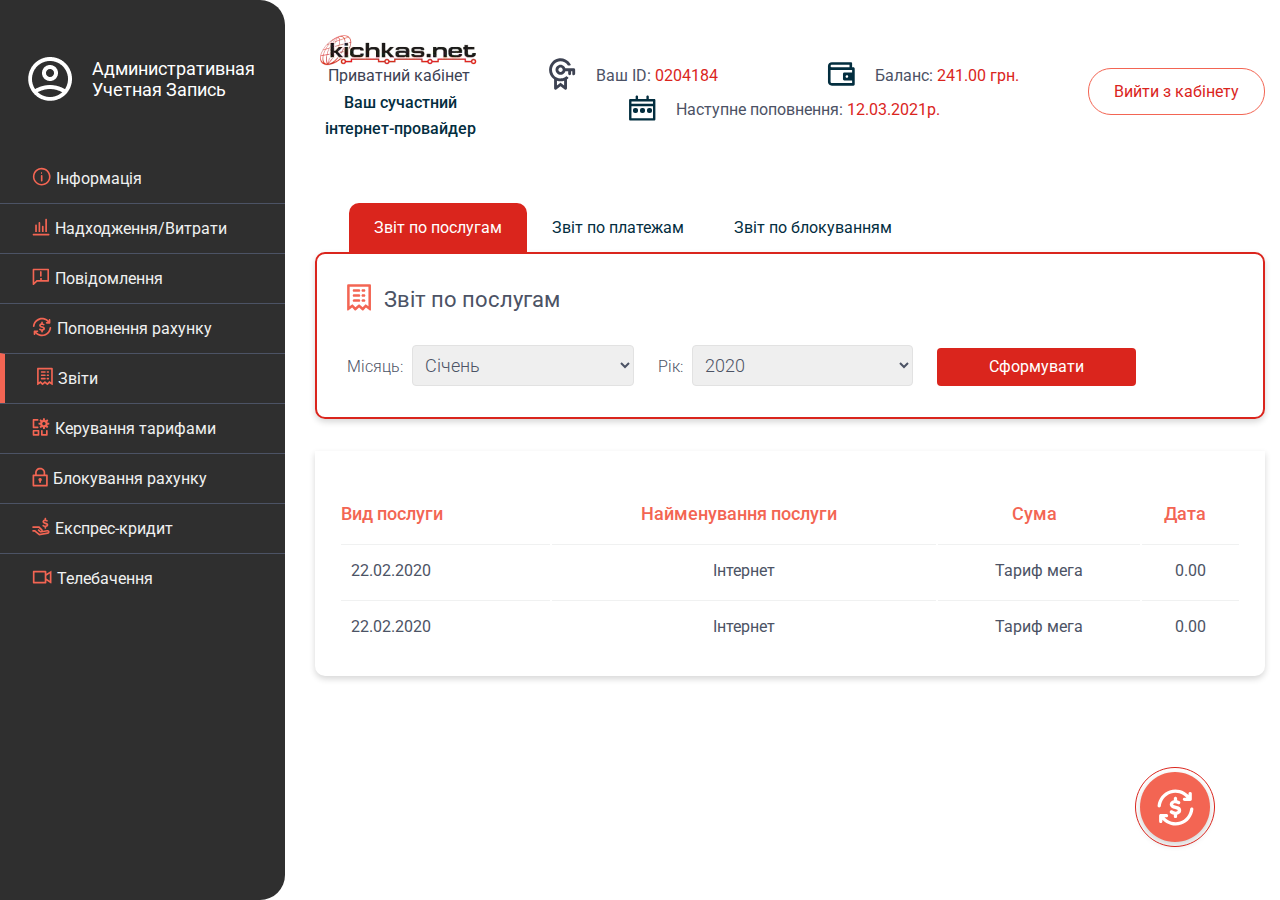
<file: zvit.html>
<!DOCTYPE html><html lang="en"><head>   <meta charset="UTF-8">   <meta name="viewport" content="width=device-width, initial-scale=1.0">   <title>Головна</title>   <link rel="preconnect" href="https://fonts.googleapis.com">   <link rel="preconnect" href="https://fonts.gstatic.com" crossorigin>   <link href="https://fonts.googleapis.com/css2?family=Roboto:wght@300;400;500&display=swap" rel="stylesheet">   <link rel="stylesheet" href="css/libs.min.css">   <link rel="stylesheet" href="css/style.css">   <link rel="stylesheet" href="css/style.min.css"></head><body>   <header class="header">      <div class="header__menu-icon">         <span></span>      </div>      <div class="header__innerwrapper">         <div class="header__title title">            <div class="title__logo">               <picture><source srcset="img/svg/header/avatar.webp" type="image/webp"><img src="img/svg/header/avatar.png" alt="avatar"></picture>            </div>            <h1 class="title__text">Административная               Учетная Запись            </h1>            <div class="menu-body">            </div>         </div>         <div class="header__nav-wrapper">            <nav class="header__nav ">               <ul class="header__nav-list nav">                  <li class="nav__item">                     <div class="nav__icon">                        <svg width="19" height="19" viewBox="0 0 19 19" fill="none" xmlns="http://www.w3.org/2000/svg">                           <path                              d="M9.68518 0.80716C7.64245 0.816523 5.66604 1.53329 4.09218 2.83553C2.51831 4.13778 1.44421 5.94506 1.0526 7.94993C0.660981 9.9548 0.976035 12.0334 1.94416 13.8322C2.91229 15.631 4.4737 17.0388 6.36276 17.8162C8.25183 18.5935 10.3519 18.6925 12.3056 18.0961C14.2594 17.4997 15.9462 16.2449 17.0791 14.545C18.212 12.8452 18.7211 10.8054 18.5196 8.7726C18.3182 6.7398 17.4187 4.83956 15.9742 3.39516C15.1474 2.57164 14.1664 1.91918 13.0873 1.47511C12.0082 1.03103 10.8521 0.804058 9.68518 0.80716ZM9.68518 16.9482C8.2485 16.9482 6.84408 16.5221 5.64952 15.724C4.45496 14.9258 3.52392 13.7913 2.97412 12.464C2.42433 11.1367 2.28048 9.6761 2.56076 8.26702C2.84104 6.85795 3.53287 5.56363 4.54876 4.54774C5.56465 3.53185 6.85897 2.84002 8.26805 2.55974C9.67713 2.27945 11.1377 2.4233 12.465 2.9731C13.7923 3.52289 14.9268 4.45394 15.725 5.6485C16.5232 6.84306 16.9492 8.24748 16.9492 9.68416C16.9492 11.6107 16.1839 13.4583 14.8216 14.8206C13.4593 16.1828 11.6117 16.9482 9.68518 16.9482Z"                              fill="#F36553" />                           <path                              d="M9.68591 8.07129C9.47188 8.07129 9.26661 8.15631 9.11527 8.30765C8.96393 8.459 8.87891 8.66426 8.87891 8.87829V13.7203C8.87891 13.9343 8.96393 14.1396 9.11527 14.2909C9.26661 14.4423 9.47188 14.5273 9.68591 14.5273C9.89994 14.5273 10.1052 14.4423 10.2565 14.2909C10.4079 14.1396 10.4929 13.9343 10.4929 13.7203V8.87829C10.4929 8.66426 10.4079 8.459 10.2565 8.30765C10.1052 8.15631 9.89994 8.07129 9.68591 8.07129Z"                              fill="#F36553" />                           <path                              d="M9.5 7C9.77614 7 10 6.55228 10 6C10 5.44772 9.77614 5 9.5 5C9.22386 5 9 5.44772 9 6C9 6.55228 9.22386 7 9.5 7Z"                              fill="#F36553" />                        </svg>                     </div><a class="nav__link" href="#">                        Інформація                     </a>                  </li>                  <li class="nav__item">                     <div class="nav__icon">                        <svg width="18" height="18" viewBox="0 0 18 18" fill="none" xmlns="http://www.w3.org/2000/svg">                           <path                              d="M0.679688 16.6412C0.679688 16.4184 0.768187 16.2047 0.925718 16.0472C1.08325 15.8897 1.29691 15.8012 1.51969 15.8012H16.6407C16.8635 15.8012 17.0771 15.8897 17.2347 16.0472C17.3922 16.2047 17.4807 16.4184 17.4807 16.6412C17.4807 16.864 17.3922 17.0776 17.2347 17.2351C17.0771 17.3927 16.8635 17.4812 16.6407 17.4812H1.51969C1.29691 17.4812 1.08325 17.3927 0.925718 17.2351C0.768187 17.0776 0.679688 16.864 0.679688 16.6412ZM4.87969 7.40118C4.87969 7.17839 4.79119 6.96474 4.63366 6.80721C4.47613 6.64968 4.26247 6.56118 4.03969 6.56118C3.81691 6.56118 3.60325 6.64968 3.44572 6.80721C3.28819 6.96474 3.19969 7.17839 3.19969 7.40118V14.1212H4.87969V7.40118ZM14.9607 1.52018C14.9607 1.29739 14.8722 1.08374 14.7147 0.926206C14.5571 0.768676 14.3435 0.680176 14.1207 0.680176C13.8979 0.680176 13.6842 0.768676 13.5267 0.926206C13.3692 1.08374 13.2807 1.29739 13.2807 1.52018V14.1202H14.9607V1.52018ZM8.23969 4.88018C8.23969 4.65739 8.15119 4.44374 7.99366 4.28621C7.83613 4.12868 7.62247 4.04018 7.39969 4.04018C7.17691 4.04018 6.96325 4.12868 6.80572 4.28621C6.64819 4.44374 6.55969 4.65739 6.55969 4.88018V14.1202H8.23969V4.88018ZM11.5997 8.66018C11.5997 8.43739 11.5112 8.22374 11.3537 8.06621C11.1961 7.90868 10.9825 7.82018 10.7597 7.82018C10.5369 7.82018 10.3232 7.90868 10.1657 8.06621C10.0082 8.22374 9.91969 8.43739 9.91969 8.66018V14.1202H11.5997V8.66018Z"                              fill="#F36553" />                        </svg>                     </div><a class="nav__link" href="#">                        Надходження/Витрати                     </a>                  </li>                  <li class="nav__item">                     <div class="nav__icon">                        <svg width="18" height="18" viewBox="0 0 18 18" fill="none" xmlns="http://www.w3.org/2000/svg">                           <path                              d="M15.3837 2.27618V12.1062H4.57071L4.07971 12.5572L2.27971 14.2772V2.27718H15.3837V2.27618ZM16.2027 0.638184H1.45771C1.2405 0.638184 1.03219 0.724471 0.878593 0.878063C0.725001 1.03166 0.638714 1.23997 0.638714 1.45718V16.2022C0.637065 16.3643 0.684055 16.5232 0.773617 16.6584C0.863179 16.7936 0.991201 16.8988 1.14115 16.9605C1.29111 17.0221 1.45611 17.0375 1.61485 17.0044C1.7736 16.9714 1.9188 16.8916 2.03171 16.7752L5.22671 13.7442H16.2027C16.4199 13.7442 16.6282 13.6579 16.7818 13.5043C16.9354 13.3507 17.0217 13.1424 17.0217 12.9252V1.45718C17.0217 1.23997 16.9354 1.03166 16.7818 0.878063C16.6282 0.724471 16.4199 0.638184 16.2027 0.638184Z"                              fill="#F36553" />                           <path                              d="M8.82877 8.82931C8.93632 8.82931 9.04282 8.80812 9.14218 8.76697C9.24155 8.72581 9.33184 8.66548 9.40789 8.58943C9.48394 8.51338 9.54426 8.42309 9.58542 8.32373C9.62658 8.22436 9.64777 8.11786 9.64777 8.01031V3.91031C9.64777 3.80276 9.62658 3.69626 9.58542 3.59689C9.54426 3.49752 9.48394 3.40724 9.40789 3.33119C9.33184 3.25514 9.24155 3.19481 9.14218 3.15365C9.04282 3.11249 8.93632 3.09131 8.82877 3.09131C8.72121 3.09131 8.61471 3.11249 8.51535 3.15365C8.41598 3.19481 8.3257 3.25514 8.24965 3.33119C8.17359 3.40724 8.11327 3.49752 8.07211 3.59689C8.03095 3.69626 8.00977 3.80276 8.00977 3.91031V8.01031C8.00977 8.22752 8.09605 8.43584 8.24965 8.58943C8.40324 8.74302 8.61155 8.82931 8.82877 8.82931Z"                              fill="#F36553" />                           <path                              d="M9 12C9.55228 12 10 11.5523 10 11C10 10.4477 9.55228 10 9 10C8.44772 10 8 10.4477 8 11C8 11.5523 8.44772 12 9 12Z"                              fill="#F36553" />                        </svg>                     </div><a class="nav__link" href="#">                        Повідомлення                     </a>                  </li>                  <li class="nav__item">                     <div class="nav__icon">                        <svg width="20" height="20" viewBox="0 0 20 20" fill="none" xmlns="http://www.w3.org/2000/svg">                           <path                              d="M18.4062 2.96976V5.85676C18.4062 6.07875 18.318 6.29164 18.161 6.44861C18.0041 6.60558 17.7912 6.69376 17.5692 6.69376H14.6412C14.5199 6.69512 14.3998 6.67011 14.2891 6.62046C14.1785 6.57081 14.0799 6.49771 14.0003 6.40621C13.9207 6.31472 13.8619 6.20701 13.8281 6.09056C13.7942 5.9741 13.7861 5.85168 13.8042 5.73176C13.8437 5.52879 13.9534 5.34624 14.1142 5.2162C14.275 5.08616 14.4764 5.01695 14.6832 5.02076H15.6452C14.6707 3.93549 13.4021 3.15657 11.9934 2.77864C10.5846 2.40072 9.09646 2.44005 7.70966 2.89187C6.32286 3.34368 5.09712 4.18853 4.18138 5.32377C3.26563 6.459 2.6993 7.83576 2.55117 9.28676C2.53028 9.49388 2.43296 9.68579 2.2782 9.82502C2.12344 9.96425 1.92234 10.0408 1.71417 10.0398C1.59691 10.0403 1.48083 10.0163 1.37347 9.96912C1.2661 9.92196 1.16984 9.85277 1.09093 9.76603C1.01202 9.67929 0.95221 9.57694 0.915386 9.46561C0.878562 9.35427 0.865544 9.23645 0.877173 9.11976C1.05128 7.3622 1.7276 5.69189 2.82537 4.30834C3.92314 2.92478 5.39596 1.88645 7.06793 1.31735C8.73989 0.748254 10.5403 0.672448 12.2542 1.09899C13.9681 1.52552 15.523 2.43638 16.7332 3.72276V2.92776C16.7318 2.80649 16.7568 2.68637 16.8065 2.57572C16.8561 2.46506 16.9292 2.36652 17.0207 2.28692C17.1122 2.20731 17.2199 2.14854 17.3364 2.11467C17.4528 2.0808 17.5753 2.07264 17.6952 2.09076C17.8981 2.13025 18.0807 2.24002 18.2107 2.40079C18.3408 2.56156 18.41 2.76302 18.4062 2.96976Z"                              fill="#F36553" />                           <path                              d="M1.67208 17.1096V14.2226C1.67208 14.0006 1.76026 13.7877 1.91723 13.6307C2.0742 13.4737 2.28709 13.3856 2.50908 13.3856H5.43708C5.55835 13.3842 5.67847 13.4092 5.78912 13.4589C5.89978 13.5085 5.99832 13.5816 6.07792 13.6731C6.15753 13.7646 6.2163 13.8723 6.25017 13.9888C6.28404 14.1052 6.2922 14.2276 6.27408 14.3476C6.23459 14.5505 6.12482 14.7331 5.96405 14.8631C5.80329 14.9932 5.60182 15.0624 5.39508 15.0586H4.43308C5.40758 16.1439 6.67632 16.9228 8.08512 17.3007C9.49393 17.6785 10.9822 17.6391 12.369 17.1872C13.7558 16.7353 14.9816 15.8903 15.8972 14.7549C16.8129 13.6195 17.3791 12.2426 17.5271 10.7916C17.5482 10.5846 17.6456 10.393 17.8004 10.2539C17.9551 10.1149 18.1561 10.0385 18.3641 10.0396C18.4813 10.039 18.5974 10.0631 18.7048 10.1102C18.8122 10.1574 18.9084 10.2266 18.9873 10.3133C19.0662 10.4 19.126 10.5024 19.1629 10.6137C19.1997 10.725 19.2127 10.8429 19.2011 10.9596C19.0273 12.7172 18.3513 14.3876 17.2538 15.7714C16.1563 17.1551 14.6837 18.1938 13.0118 18.7632C11.3399 19.3326 9.53951 19.4087 7.82554 18.9825C6.11157 18.5563 4.55651 17.6457 3.34608 16.3596V17.1546C3.34744 17.2758 3.32243 17.396 3.27278 17.5066C3.22313 17.6173 3.15003 17.7158 3.05853 17.7954C2.96704 17.875 2.85933 17.9338 2.74288 17.9677C2.62642 18.0015 2.504 18.0097 2.38408 17.9916C2.18041 17.9522 1.99722 17.8421 1.86692 17.6807C1.73662 17.5192 1.6676 17.317 1.67208 17.1096Z"                              fill="#F36553" />                           <path                              d="M10.3312 9.20166C8.86722 8.90866 8.86722 8.65766 8.86722 8.44866C8.86722 8.23966 8.95122 8.19766 9.07622 8.07166C9.30704 7.94768 9.56763 7.88989 9.82922 7.90466C10.3155 7.90053 10.7935 8.03101 11.2102 8.28166C11.2949 8.35086 11.3937 8.40079 11.4996 8.42797C11.6055 8.45515 11.7161 8.45892 11.8237 8.43903C11.9312 8.41914 12.0331 8.37606 12.1223 8.31279C12.2115 8.24952 12.2859 8.16757 12.3402 8.07266C12.4119 7.98713 12.4647 7.88748 12.4953 7.78019C12.5259 7.6729 12.5336 7.56037 12.5178 7.44992C12.5021 7.33947 12.4632 7.23357 12.4039 7.13911C12.3445 7.04465 12.2659 6.96375 12.1732 6.90166C11.7743 6.65646 11.3336 6.48696 10.8732 6.40166V5.43966C10.8771 5.32737 10.8583 5.21546 10.818 5.11058C10.7778 5.0057 10.7168 4.91 10.6387 4.8292C10.5606 4.74839 10.4671 4.68413 10.3637 4.64024C10.2603 4.59635 10.1491 4.57373 10.0367 4.57373C9.92437 4.57373 9.81317 4.59635 9.70974 4.64024C9.60632 4.68413 9.51279 4.74839 9.43473 4.8292C9.35667 4.91 9.29568 5.0057 9.25539 5.11058C9.2151 5.21546 9.19634 5.32737 9.20022 5.43966V6.35966C8.64424 6.3992 8.12266 6.64343 7.73627 7.04515C7.34988 7.44687 7.12611 7.97756 7.10822 8.53466C7.10822 9.66466 8.48922 10.5847 9.82722 10.8347C11.1652 11.0847 11.2082 11.3787 11.2082 11.5877C11.2082 11.7967 10.7482 12.1737 10.1622 12.1737C9.54627 12.1859 8.94347 11.9947 8.44722 11.6297C8.35426 11.5679 8.2499 11.5254 8.14027 11.5046C8.03064 11.4839 7.91797 11.4852 7.80886 11.5086C7.69976 11.532 7.59644 11.5769 7.50496 11.6408C7.41349 11.7047 7.33572 11.7863 7.27622 11.8807C7.21023 11.9592 7.16097 12.0503 7.13146 12.1485C7.10195 12.2467 7.09281 12.35 7.10461 12.4518C7.11641 12.5537 7.14889 12.6521 7.20006 12.741C7.25124 12.8298 7.32003 12.9073 7.40222 12.9687C7.94086 13.3466 8.55492 13.6035 9.20222 13.7217V14.6417C9.19834 14.7539 9.2171 14.8659 9.25739 14.9707C9.29768 15.0756 9.35867 15.1713 9.43673 15.2521C9.51479 15.3329 9.60832 15.3972 9.71174 15.4411C9.81517 15.485 9.92637 15.5076 10.0387 15.5076C10.1511 15.5076 10.2623 15.485 10.3657 15.4411C10.4691 15.3972 10.5626 15.3329 10.6407 15.2521C10.7188 15.1713 10.7798 15.0756 10.82 14.9707C10.8603 14.8659 10.8791 14.7539 10.8752 14.6417V13.7217C11.3341 13.6539 11.767 13.4663 12.1302 13.1777C12.3925 12.9852 12.6051 12.7331 12.7507 12.4422C12.8962 12.1513 12.9704 11.8299 12.9672 11.5047C12.9672 9.95666 11.5452 9.45466 10.3312 9.20166Z"                              fill="#F36553" />                        </svg>                     </div><a class="nav__link" href="#">                        Поповнення рахунку                     </a>                  </li>                  <li class="nav__item active">                     <div class="nav__icon">                        <svg width="16" height="19" viewBox="0 0 16 19" fill="none" xmlns="http://www.w3.org/2000/svg">                           <path                              d="M4.62488 5.79711H7.93788C8.15747 5.79711 8.36808 5.70988 8.52336 5.5546C8.67864 5.39932 8.76587 5.18871 8.76587 4.96911C8.76587 4.74951 8.67864 4.53891 8.52336 4.38363C8.36808 4.22835 8.15747 4.14111 7.93788 4.14111H4.62488C4.40528 4.14111 4.19467 4.22835 4.03939 4.38363C3.88411 4.53891 3.79688 4.74951 3.79688 4.96911C3.79688 5.18871 3.88411 5.39932 4.03939 5.5546C4.19467 5.70988 4.40528 5.79711 4.62488 5.79711Z"                              fill="#F36553" />                           <path                              d="M4.62488 9.10913H7.93788C8.15747 9.10913 8.36808 9.02189 8.52336 8.86661C8.67864 8.71133 8.76587 8.50072 8.76587 8.28112C8.76587 8.06152 8.67864 7.85092 8.52336 7.69564C8.36808 7.54036 8.15747 7.45312 7.93788 7.45312H4.62488C4.40528 7.45312 4.19467 7.54036 4.03939 7.69564C3.88411 7.85092 3.79688 8.06152 3.79688 8.28112C3.79688 8.50072 3.88411 8.71133 4.03939 8.86661C4.19467 9.02189 4.40528 9.10913 4.62488 9.10913Z"                              fill="#F36553" />                           <path                              d="M4.62488 12.4221H7.93788C8.15747 12.4221 8.36808 12.3349 8.52336 12.1796C8.67864 12.0243 8.76587 11.8137 8.76587 11.5941C8.76587 11.3745 8.67864 11.1639 8.52336 11.0086C8.36808 10.8533 8.15747 10.7661 7.93788 10.7661H4.62488C4.40528 10.7661 4.19467 10.8533 4.03939 11.0086C3.88411 11.1639 3.79688 11.3745 3.79688 11.5941C3.79688 11.8137 3.88411 12.0243 4.03939 12.1796C4.19467 12.3349 4.40528 12.4221 4.62488 12.4221Z"                              fill="#F36553" />                           <path                              d="M10.4217 5.79711H11.2498C11.4693 5.79711 11.68 5.70988 11.8352 5.5546C11.9905 5.39932 12.0777 5.18871 12.0777 4.96911C12.0777 4.74951 11.9905 4.53891 11.8352 4.38363C11.68 4.22835 11.4693 4.14111 11.2498 4.14111H10.4217C10.2021 4.14111 9.99155 4.22835 9.83627 4.38363C9.68099 4.53891 9.59375 4.74951 9.59375 4.96911C9.59375 5.18871 9.68099 5.39932 9.83627 5.5546C9.99155 5.70988 10.2021 5.79711 10.4217 5.79711Z"                              fill="#F36553" />                           <path                              d="M10.4217 9.10913H11.2498C11.4693 9.10913 11.68 9.02189 11.8352 8.86661C11.9905 8.71133 12.0777 8.50072 12.0777 8.28112C12.0777 8.06152 11.9905 7.85092 11.8352 7.69564C11.68 7.54036 11.4693 7.45312 11.2498 7.45312H10.4217C10.2021 7.45312 9.99155 7.54036 9.83627 7.69564C9.68099 7.85092 9.59375 8.06152 9.59375 8.28112C9.59375 8.50072 9.68099 8.71133 9.83627 8.86661C9.99155 9.02189 10.2021 9.10913 10.4217 9.10913Z"                              fill="#F36553" />                           <path                              d="M10.4217 12.4221H11.2498C11.4693 12.4221 11.68 12.3349 11.8352 12.1796C11.9905 12.0243 12.0777 11.8137 12.0777 11.5941C12.0777 11.3745 11.9905 11.1639 11.8352 11.0086C11.68 10.8533 11.4693 10.7661 11.2498 10.7661H10.4217C10.2021 10.7661 9.99155 10.8533 9.83627 11.0086C9.68099 11.1639 9.59375 11.3745 9.59375 11.5941C9.59375 11.8137 9.68099 12.0243 9.83627 12.1796C9.99155 12.3349 10.2021 12.4221 10.4217 12.4221Z"                              fill="#F36553" />                           <path                              d="M14.9773 0.82813H0.898313C0.678713 0.82813 0.468108 0.915366 0.312828 1.07065C0.157548 1.22593 0.0703125 1.43653 0.0703125 1.65613V17.8051C0.0703125 17.9149 0.11393 18.0202 0.19157 18.0979C0.26921 18.1755 0.374513 18.2191 0.484313 18.2191C0.592651 18.2136 0.695472 18.1696 0.774312 18.0951L3.38331 16.1951L5.16431 18.0951C5.24172 18.1711 5.34585 18.2137 5.45431 18.2137C5.56278 18.2137 5.66691 18.1711 5.74431 18.0951L7.93931 16.1951L10.1343 18.0951C10.2117 18.1711 10.3159 18.2137 10.4243 18.2137C10.5328 18.2137 10.6369 18.1711 10.7143 18.0951L12.4953 16.1951L15.1043 18.0951C15.1832 18.1696 15.286 18.2136 15.3943 18.2191C15.5041 18.2191 15.6094 18.1755 15.6871 18.0979C15.7647 18.0202 15.8083 17.9149 15.8083 17.8051V1.65613C15.8083 1.54714 15.7868 1.43923 15.745 1.33857C15.7032 1.23792 15.6419 1.14651 15.5647 1.06958C15.4875 0.992657 15.3959 0.931729 15.2951 0.890295C15.1943 0.848861 15.0863 0.827736 14.9773 0.82813ZM14.1493 15.3621L13.4863 14.8621L12.2863 13.9921L11.2923 15.0691L10.3403 16.0631L9.01431 14.9481L7.93731 13.9961L6.86031 14.9481L5.53531 16.0661L4.58331 15.0721L3.59031 13.9961L2.39031 14.8661L1.72731 15.3661V2.48413H14.1493V15.3621Z"                              fill="#F36553" />                        </svg>                     </div><a class="nav__link" href="#">                        Звіти                     </a>                  </li>                  <li class="nav__item">                     <div class="nav__icon">                        <svg width="18" height="18" viewBox="0 0 18 18" fill="none" xmlns="http://www.w3.org/2000/svg">                           <path                              d="M15.5099 6.79603L15.8849 6.71303L17.2609 6.54603C17.3296 6.25972 17.3575 5.96515 17.3439 5.67103C17.3575 5.37691 17.3296 5.08233 17.2609 4.79603L15.8849 4.62903L15.5099 4.54403L15.2599 3.96003L15.4679 3.62603L16.3019 2.50003C15.9638 2.03694 15.556 1.6291 15.0929 1.29103L13.9669 2.12503L13.6329 2.33303L13.0489 2.08303L12.9659 1.70803L12.7999 0.334027C12.5134 0.266648 12.2188 0.240052 11.9249 0.255027C11.6308 0.241361 11.3362 0.269304 11.0499 0.338027L10.8829 1.71403L10.7999 2.08903L10.2159 2.33903L9.88188 2.13103L8.75588 1.29703C8.2928 1.6351 7.88495 2.04295 7.54688 2.50603L8.38088 3.63203L8.58888 3.96603L8.33888 4.55003L7.96388 4.63303L6.58788 4.80003C6.5213 5.08495 6.49505 5.37781 6.50988 5.67003C6.49621 5.96415 6.52416 6.25872 6.59288 6.54503L7.96888 6.71203L8.34388 6.79503L8.59388 7.37903L8.38588 7.71303L7.55188 8.83903C7.88995 9.30211 8.2978 9.70996 8.76088 10.048L9.88688 9.21403L10.2209 9.00603L10.8049 9.25603L10.8879 9.63103L11.0549 11.007C11.3412 11.0758 11.6358 11.1037 11.9299 11.09C12.224 11.1037 12.5186 11.0758 12.8049 11.007L12.9719 9.63103L13.0509 9.25503L13.6349 9.00503L13.9689 9.21303L15.0949 10.047C15.558 9.70896 15.9658 9.30111 16.3039 8.83803L15.4699 7.71203L15.2619 7.37803L15.5099 6.79603ZM11.9249 7.33803C11.595 7.33803 11.2725 7.2402 10.9982 7.05692C10.7239 6.87364 10.5101 6.61313 10.3838 6.30834C10.2576 6.00356 10.2246 5.66818 10.2889 5.34462C10.3533 5.02106 10.5122 4.72385 10.7454 4.49057C10.9787 4.2573 11.2759 4.09844 11.5995 4.03408C11.923 3.96972 12.2584 4.00275 12.5632 4.129C12.868 4.25524 13.1285 4.46904 13.3118 4.74334C13.4951 5.01764 13.5929 5.34013 13.5929 5.67003C13.5929 6.11241 13.4171 6.53667 13.1043 6.84948C12.7915 7.16229 12.3673 7.33803 11.9249 7.33803Z"                              fill="#F36553" />                           <path                              d="M5.66797 13.5909V16.0909H2.33597V13.5909H5.66797ZM6.50397 11.9229H1.50397C1.39428 11.9226 1.28561 11.944 1.1842 11.9858C1.08278 12.0276 0.990605 12.0889 0.912949 12.1664C0.835293 12.2439 0.773682 12.3359 0.731644 12.4372C0.689607 12.5385 0.667968 12.6472 0.667969 12.7569V16.9229C0.667969 17.144 0.755836 17.3562 0.912241 17.5126C1.06865 17.669 1.28078 17.7569 1.50197 17.7569H6.50197C6.61166 17.7571 6.72032 17.7357 6.82174 17.6939C6.92316 17.6522 7.01533 17.5908 7.09299 17.5133C7.17064 17.4358 7.23226 17.3438 7.27429 17.2425C7.31633 17.1412 7.33797 17.0325 7.33797 16.9229V12.7569C7.33797 12.5357 7.2501 12.3235 7.0937 12.1671C6.93729 12.0107 6.72516 11.9229 6.50397 11.9229Z"                              fill="#F36553" />                           <path                              d="M6.50397 1.91799C6.50397 1.8083 6.48233 1.69968 6.44029 1.59837C6.39826 1.49705 6.33665 1.40502 6.25899 1.32755C6.18133 1.25008 6.08916 1.18869 5.98774 1.1469C5.88632 1.1051 5.77766 1.08372 5.66797 1.08399H1.50197C1.28078 1.08399 1.06865 1.17185 0.912241 1.32826C0.755836 1.48466 0.667969 1.6968 0.667969 1.91799V9.41799C0.667969 9.63918 0.755836 9.85131 0.912241 10.0077C1.06865 10.1641 1.28078 10.252 1.50197 10.252H5.66797C5.88916 10.252 6.10129 10.1641 6.2577 10.0077C6.4141 9.85131 6.50197 9.63918 6.50197 9.41799C6.50197 9.1968 6.4141 8.98467 6.2577 8.82826C6.10129 8.67185 5.88916 8.58399 5.66797 8.58399H2.33597V2.75199H5.66797C5.77766 2.75225 5.88632 2.73087 5.98774 2.68908C6.08916 2.64728 6.18133 2.58589 6.25899 2.50842C6.33665 2.43095 6.39826 2.33892 6.44029 2.23761C6.48233 2.13629 6.50397 2.02768 6.50397 1.91799Z"                              fill="#F36553" />                           <path                              d="M14.0059 12.7569V16.0919H10.6739V12.7569C10.6739 12.5357 10.586 12.3235 10.4296 12.1671C10.2732 12.0107 10.061 11.9229 9.83986 11.9229C9.61867 11.9229 9.40654 12.0107 9.25013 12.1671C9.09373 12.3235 9.00586 12.5357 9.00586 12.7569V16.9229C9.00586 17.144 9.09373 17.3562 9.25013 17.5126C9.40654 17.669 9.61867 17.7569 9.83986 17.7569H14.8399C14.9495 17.7571 15.0582 17.7357 15.1596 17.6939C15.261 17.6522 15.3532 17.5908 15.4309 17.5133C15.5085 17.4358 15.5701 17.3438 15.6122 17.2425C15.6542 17.1412 15.6759 17.0325 15.6759 16.9229V12.7569C15.6759 12.5357 15.588 12.3235 15.4316 12.1671C15.2752 12.0107 15.0631 11.9229 14.8419 11.9229C14.7322 11.9226 14.6235 11.944 14.5221 11.9858C14.4207 12.0276 14.3285 12.0889 14.2508 12.1664C14.1732 12.2439 14.1116 12.3359 14.0695 12.4372C14.0275 12.5385 14.0059 12.6472 14.0059 12.7569Z"                              fill="#F36553" />                        </svg>                     </div><a class="nav__link" href="#">                        Керування тарифами                     </a>                  </li>                  <li class="nav__item">                     <div class="nav__icon">                        <svg width="16" height="20" viewBox="0 0 16 20" fill="none" xmlns="http://www.w3.org/2000/svg">                           <path                              d="M14.9191 7.61419H13.2271V5.49919C13.2271 4.88815 13.1068 4.28309 12.8729 3.71857C12.6391 3.15404 12.2963 2.64109 11.8643 2.20902C11.4322 1.77695 10.9193 1.43422 10.3547 1.20038C9.79021 0.966545 9.18515 0.846191 8.57411 0.846191H7.72811C6.49406 0.846191 5.31055 1.33642 4.43794 2.20902C3.56533 3.08163 3.07511 4.26514 3.07511 5.49919V7.61419H1.38311C1.15874 7.61419 0.943553 7.70332 0.784897 7.86198C0.626241 8.02064 0.537109 8.23582 0.537109 8.46019V18.6122C0.537109 18.8366 0.626241 19.0517 0.784897 19.2104C0.943553 19.3691 1.15874 19.4582 1.38311 19.4582H14.9191C15.1435 19.4582 15.3587 19.3691 15.5173 19.2104C15.676 19.0517 15.7651 18.8366 15.7651 18.6122V8.46019C15.7651 8.23582 15.676 8.02064 15.5173 7.86198C15.3587 7.70332 15.1435 7.61419 14.9191 7.61419ZM4.76711 5.49919C4.76711 4.71389 5.07907 3.96074 5.63437 3.40545C6.18966 2.85015 6.9428 2.53819 7.72811 2.53819H8.57411C8.96312 2.53793 9.34837 2.61432 9.70785 2.76301C10.0673 2.9117 10.394 3.12976 10.6691 3.40474C10.9443 3.67972 11.1626 4.00623 11.3115 4.3656C11.4605 4.72498 11.5371 5.11018 11.5371 5.49919V7.61419H4.76711V5.49919ZM14.0731 17.7662H2.22911V9.30619H14.0731V17.7662Z"                              fill="#F36553" />                           <path                              d="M9.8019 12.648C9.79914 12.3516 9.71861 12.0612 9.56836 11.8058C9.41811 11.5504 9.20341 11.3389 8.94575 11.1925C8.68809 11.0461 8.3965 10.97 8.10017 10.9717C7.80384 10.9734 7.51315 11.0529 7.2572 11.2023C7.00126 11.3516 6.78902 11.5656 6.64174 11.8227C6.49446 12.0799 6.4173 12.3712 6.41797 12.6675C6.41865 12.9639 6.49714 13.2548 6.6456 13.5113C6.79406 13.7678 7.00727 13.9808 7.2639 14.129V15.187C7.2639 15.4113 7.35303 15.6265 7.51168 15.7852C7.67034 15.9438 7.88552 16.033 8.10989 16.033C8.33427 16.033 8.54945 15.9438 8.70811 15.7852C8.86676 15.6265 8.9559 15.4113 8.9559 15.187V14.128C9.21528 13.9782 9.43027 13.7623 9.5789 13.5023C9.72754 13.2423 9.80449 12.9474 9.8019 12.648Z"                              fill="#F36553" />                        </svg>                     </div><a class="nav__link" href="#">                        Блокування рахунку                     </a>                  </li>                  <li class="nav__item">                     <div class="nav__icon">                        <svg width="18" height="19" viewBox="0 0 18 19" fill="none" xmlns="http://www.w3.org/2000/svg">                           <path                              d="M16.8096 13.3792C16.5843 13.175 16.3141 13.0266 16.0209 12.946C15.7277 12.8655 15.4197 12.8549 15.1216 12.9152L10.9436 13.6322C10.9384 13.108 10.7259 12.6072 10.3526 12.2392L7.35563 9.28516H1.10963C0.885782 9.28516 0.671108 9.37408 0.512827 9.53236C0.354546 9.69064 0.265625 9.90531 0.265625 10.1292C0.265625 10.353 0.354546 10.5677 0.512827 10.726C0.671108 10.8842 0.885782 10.9732 1.10963 10.9732H6.68062L9.17062 13.4632C9.22984 13.5259 9.26282 13.6089 9.26282 13.6952C9.26282 13.7814 9.22984 13.8644 9.17062 13.9272C9.101 13.9893 9.01094 14.0236 8.91763 14.0236C8.82431 14.0236 8.73425 13.9893 8.66463 13.9272L7.18762 12.4502C7.10788 12.3696 7.01283 12.3057 6.90805 12.2623C6.80328 12.219 6.6909 12.197 6.57752 12.1977C6.46413 12.1984 6.35203 12.2217 6.24779 12.2663C6.14355 12.311 6.04928 12.376 5.97052 12.4575C5.89175 12.5391 5.83008 12.6356 5.78913 12.7413C5.74817 12.847 5.72876 12.9599 5.73203 13.0732C5.7353 13.1866 5.76119 13.2981 5.80817 13.4013C5.85516 13.5045 5.92229 13.5973 6.00562 13.6742L7.48263 15.1092C7.66675 15.3031 7.88975 15.456 8.13703 15.5578C8.38432 15.6597 8.65031 15.7082 8.91763 15.7002C9.17614 15.6989 9.43276 15.656 9.67762 15.5732L15.4176 14.5602C15.4767 14.5493 15.5374 14.5512 15.5957 14.5657C15.654 14.5801 15.7085 14.6069 15.7556 14.6442C15.8328 14.7255 15.8779 14.8321 15.8826 14.9442C15.8846 15.0429 15.8518 15.1393 15.7901 15.2164C15.7283 15.2935 15.6415 15.3465 15.5446 15.3662L7.69462 16.8012L3.09462 13.0452H1.10963C0.885782 13.0452 0.671108 13.1341 0.512827 13.2924C0.354546 13.4506 0.265625 13.6653 0.265625 13.8892C0.265625 14.113 0.354546 14.3277 0.512827 14.486C0.671108 14.6442 0.885782 14.7332 1.10963 14.7332H2.50262L7.18762 18.5742L15.8396 17.0122C16.3277 16.9313 16.7706 16.6783 17.088 16.2989C17.4054 15.9194 17.5763 15.4388 17.5696 14.9442C17.5734 14.6422 17.5067 14.3434 17.3748 14.0717C17.2429 13.8001 17.0493 13.5629 16.8096 13.3792Z"                              fill="#F36553" />                           <path                              d="M13.4761 8.48324C12.8547 8.49529 12.2467 8.30235 11.7461 7.93424C11.6523 7.87181 11.547 7.82879 11.4363 7.80771C11.3256 7.78663 11.2119 7.78792 11.1017 7.8115C10.9916 7.83507 10.8872 7.88047 10.7949 7.945C10.7026 8.00953 10.6241 8.0919 10.5641 8.18724C10.4971 8.2665 10.4472 8.35862 10.4172 8.45793C10.3872 8.55724 10.3779 8.66164 10.3898 8.76469C10.4017 8.86774 10.4345 8.96727 10.4864 9.05713C10.5382 9.147 10.6078 9.22531 10.6911 9.28724C11.2342 9.66852 11.8533 9.92778 12.5061 10.0472V10.9762C12.5061 11.2001 12.595 11.4148 12.7533 11.573C12.9115 11.7313 13.1262 11.8202 13.3501 11.8202C13.5739 11.8202 13.7886 11.7313 13.9469 11.573C14.1051 11.4148 14.1941 11.2001 14.1941 10.9762V10.0442C14.657 9.97583 15.0937 9.78646 15.4601 9.49524C15.7252 9.30155 15.9404 9.04752 16.0878 8.75417C16.2353 8.46081 16.3108 8.13656 16.3081 7.80824C16.3081 6.24624 14.8731 5.74024 13.6491 5.48724C12.4251 5.23424 12.1721 4.93824 12.1721 4.72724C12.1721 4.51624 12.2561 4.47424 12.3831 4.34724C12.616 4.22194 12.879 4.16346 13.1431 4.17824C13.6336 4.174 14.1157 4.30551 14.5361 4.55824C14.6215 4.62799 14.7212 4.67831 14.828 4.70568C14.9349 4.73306 15.0464 4.73683 15.1549 4.71676C15.2634 4.69668 15.3662 4.65322 15.4562 4.58941C15.5462 4.5256 15.6212 4.44296 15.6761 4.34724C15.7487 4.26104 15.8024 4.16045 15.8334 4.05208C15.8645 3.9437 15.8723 3.82999 15.8563 3.71838C15.8404 3.60677 15.801 3.4998 15.7408 3.40447C15.6806 3.30915 15.601 3.22762 15.5071 3.16524C15.1058 2.91773 14.6624 2.7462 14.1991 2.65924V1.68824C14.1991 1.4644 14.1101 1.24972 13.9519 1.09144C13.7936 0.93316 13.5789 0.844238 13.3551 0.844238C13.1312 0.844238 12.9165 0.93316 12.7583 1.09144C12.6 1.24972 12.5111 1.4644 12.5111 1.68824V2.61724C11.9501 2.65728 11.424 2.90384 11.0342 3.30926C10.6445 3.71467 10.4189 4.25017 10.4011 4.81224C10.4011 5.95224 11.7941 6.88024 13.1441 7.13324C14.4941 7.38624 14.5371 7.68224 14.5371 7.89324C14.5371 8.10424 14.0671 8.48324 13.4761 8.48324Z"                              fill="#F36553" />                        </svg>                     </div><a class="nav__link" href="#">                        Експрес-кридит                     </a>                  </li>                  <li class="nav__item">                     <div class="nav__icon">                        <svg width="20" height="14" viewBox="0 0 20 14" fill="none" xmlns="http://www.w3.org/2000/svg">                           <path                              d="M19.1477 0.812021L18.8937 0.897021L14.4047 3.73502V1.65902C14.4047 1.54745 14.3826 1.43699 14.3398 1.33396C14.297 1.23094 14.2342 1.13739 14.1552 1.05868C14.0761 0.97998 13.9822 0.917673 13.879 0.875343C13.7758 0.833013 13.6652 0.811494 13.5537 0.812021H1.69466C1.47002 0.812021 1.25458 0.901258 1.09574 1.0601C0.936893 1.21894 0.847656 1.43438 0.847656 1.65902V12.671C0.847656 12.8957 0.936893 13.1111 1.09574 13.2699C1.25458 13.4288 1.47002 13.518 1.69466 13.518H13.5537C13.7783 13.518 13.9937 13.4288 14.1526 13.2699C14.3114 13.1111 14.4007 12.8957 14.4007 12.671V10.596L18.8897 13.434L19.1437 13.519C19.3557 13.519 19.4827 13.35 19.4827 13.053V1.27802C19.4827 0.981021 19.3557 0.812021 19.1477 0.812021ZM12.7067 11.824H2.54166V2.50602H12.7067V11.824ZM17.7887 10.724L14.4007 8.60602V5.72602L17.7887 3.61202V10.724Z"                              fill="#F36553" />                        </svg>                     </div><a class="nav__link" href="#">                        Телебачення                     </a>                  </li>               </ul>            </nav>         </div>      </div>   </header>   <main class="main">      <section class="aside">         <div class="container">            <div class="aside__inner">               <div class="aside__name">                  <div class="aside__name-item">                     <a class="aside__name-logo" href="#">                        <picture><source srcset="img/logo.webp" type="image/webp"><img src="img/logo.png" alt="logo"></picture>                     </a>                     <div class="aside__name-subtext">Приватний кабінет</div>                  </div>                  <h2 class="aside__name-title">                     Ваш сучастний інтернет-провайдер                  </h2>               </div>               <div class="aside__info">                  <div class="aside__info-item">                     <div class="aside__info-icon">                        <svg width="27" height="32" viewBox="0 0 27 32" fill="none" xmlns="http://www.w3.org/2000/svg">                           <path                              d="M21.7103 6.41686C20.5557 4.22489 18.7218 2.46613 16.4835 1.40413C14.2451 0.342138 11.7229 0.0341052 9.29481 0.526195C6.86668 1.01829 4.66341 2.284 3.01517 4.13365C1.36693 5.98331 0.362477 8.3173 0.152344 10.7859C-0.0561478 12.8137 0.29413 14.86 1.16524 16.703C2.03636 18.5461 3.39511 20.1157 5.09434 21.2419V30.3419C5.09027 30.6023 5.1573 30.8589 5.28822 31.0841C5.41915 31.3093 5.60901 31.4945 5.83736 31.6197C6.06572 31.745 6.32392 31.8057 6.58418 31.7951C6.84443 31.7846 7.09688 31.7032 7.31434 31.5599L11.5403 28.2649L15.7663 31.5599C15.9838 31.7032 16.2363 31.7846 16.4965 31.7951C16.7568 31.8057 17.015 31.745 17.2433 31.6197C17.4717 31.4945 17.6615 31.3093 17.7925 31.0841C17.9234 30.8589 17.9904 30.6023 17.9863 30.3419V21.2419C18.3903 21.0183 18.7535 20.7279 19.0603 20.3829C19.1488 20.324 19.2214 20.2442 19.2716 20.1505C19.3218 20.0568 19.3481 19.9521 19.3481 19.8459C19.3481 19.7396 19.3218 19.6349 19.2716 19.5413C19.2214 19.4476 19.1488 19.3677 19.0603 19.3089L17.8423 18.4499C17.7242 18.3444 17.5713 18.2861 17.4128 18.2861C17.2544 18.2861 17.1015 18.3444 16.9833 18.4499C15.7 19.5026 14.1393 20.1612 12.4898 20.3461C10.8403 20.5311 9.17251 20.2344 7.68793 19.492C6.20335 18.7496 4.96549 17.5933 4.1239 16.1626C3.2823 14.7319 2.87296 13.0881 2.94534 11.4299C3.06822 9.26083 3.9947 7.21536 5.54406 5.69245C7.09341 4.16953 9.15452 3.27839 11.3253 3.19286C12.8009 3.15508 14.2613 3.49769 15.5661 4.18773C16.8708 4.87777 17.976 5.89201 18.7753 7.13286C18.834 7.23509 18.917 7.32125 19.017 7.3837C19.1169 7.44615 19.2307 7.48296 19.3483 7.49086H21.0673C21.1878 7.47742 21.3036 7.43638 21.4056 7.37091C21.5076 7.30545 21.5931 7.21733 21.6555 7.11342C21.7179 7.0095 21.7555 6.8926 21.7654 6.77178C21.7752 6.65097 21.7571 6.52951 21.7123 6.41686H21.7103ZM7.95934 22.6749C10.2854 23.44 12.7953 23.44 15.1213 22.6749V27.4019L11.9703 24.9669C11.8522 24.8614 11.6993 24.8031 11.5408 24.8031C11.3824 24.8031 11.2295 24.8614 11.1113 24.9669L7.95934 27.4019V22.6749Z"                              fill="#3D4252" />                           <path                              d="M16.3399 10.355C16.1242 9.55077 15.6758 8.8282 15.0509 8.27797C14.5931 7.80327 14.0453 7.42454 13.4396 7.16391C12.8338 6.90327 12.1822 6.76595 11.5227 6.75997C10.8633 6.75399 10.2093 6.87946 9.59886 7.12906C8.98846 7.37865 8.43391 7.74738 7.96759 8.21369C7.50128 8.68 7.13256 9.23455 6.88296 9.84495C6.63336 10.4554 6.50789 11.1094 6.51388 11.7688C6.51986 12.4282 6.65718 13.0799 6.91782 13.6857C7.17845 14.2914 7.55718 14.8392 8.03187 15.297C8.48626 15.7693 9.03129 16.145 9.63433 16.4016C10.2374 16.6583 10.886 16.7905 11.5414 16.7905C12.1967 16.7905 12.8454 16.6583 13.4484 16.4016C14.0515 16.145 14.5965 15.7693 15.0509 15.297C15.6758 14.7467 16.1242 14.0242 16.3399 13.22H19.2049V15.87C19.2147 16.2433 19.37 16.5981 19.6376 16.8587C19.9051 17.1193 20.2639 17.2651 20.6374 17.2651C21.0109 17.2651 21.3696 17.1193 21.6372 16.8587C21.9048 16.5981 22.06 16.2433 22.0699 15.87V13.22H23.2879V15.87C23.2877 16.0584 23.3248 16.2449 23.3969 16.419C23.469 16.593 23.5747 16.7511 23.708 16.8843C23.8413 17.0174 23.9996 17.1229 24.1737 17.1947C24.3479 17.2666 24.5345 17.3034 24.7229 17.303C25.0927 17.2669 25.4422 17.1166 25.7229 16.873C25.9922 16.6092 26.1468 16.2499 26.1529 15.873V11.788C26.1531 11.4083 26.0027 11.0442 25.7345 10.7755C25.4664 10.5067 25.1025 10.3555 24.7229 10.355H16.3399ZM10.0399 13.292C9.73495 12.9932 9.52592 12.6104 9.43943 12.1923C9.35295 11.7743 9.39294 11.34 9.55429 10.9447C9.71564 10.5495 9.99105 10.2113 10.3454 9.9732C10.6997 9.73512 11.117 9.60798 11.5439 9.60798C11.9708 9.60798 12.388 9.73512 12.7423 9.9732C13.0967 10.2113 13.3721 10.5495 13.5335 10.9447C13.6948 11.34 13.7348 11.7743 13.6483 12.1923C13.5618 12.6104 13.3528 12.9932 13.0479 13.292C12.8539 13.4956 12.6206 13.6578 12.362 13.7686C12.1035 13.8794 11.8251 13.9365 11.5439 13.9365C11.2626 13.9365 10.9843 13.8794 10.7257 13.7686C10.4672 13.6578 10.2339 13.4956 10.0399 13.292Z"                              fill="#3D4252" />                        </svg>                     </div>                     <div class="aside__info-text">Ваш ID: <span>0204184</span></div>                  </div>                  <div class="aside__info-item">                     <div class="aside__info-icon">                        <svg width="28" height="24" viewBox="0 0 28 24" fill="none" xmlns="http://www.w3.org/2000/svg">                           <path                              d="M26.4209 5.36702H25.1149V1.45102C25.1149 1.10482 24.9774 0.772785 24.7327 0.527892C24.488 0.282998 24.1561 0.145285 23.8099 0.14502H4.87989C3.84104 0.14502 2.84473 0.557702 2.11015 1.29228C1.37557 2.02686 0.962891 3.02317 0.962891 4.06202V19.728C0.962891 20.2424 1.06421 20.7518 1.26105 21.227C1.4579 21.7022 1.74643 22.134 2.11015 22.4978C2.47388 22.8615 2.90569 23.15 3.38092 23.3469C3.85615 23.5437 4.3655 23.645 4.87989 23.645H26.4209C26.7673 23.645 27.0994 23.5074 27.3444 23.2625C27.5893 23.0176 27.7269 22.6854 27.7269 22.339V6.67302C27.7269 6.32665 27.5893 5.99446 27.3444 5.74954C27.0994 5.50462 26.7673 5.36702 26.4209 5.36702ZM4.87989 2.75602H22.5039V5.36702H4.94489C4.62228 5.37291 4.30794 5.26483 4.05716 5.0618C3.80639 4.85876 3.63526 4.57379 3.57389 4.25702C3.54578 4.06998 3.55864 3.87908 3.61156 3.6975C3.66448 3.51592 3.75622 3.348 3.88041 3.20535C4.00461 3.06271 4.1583 2.94874 4.33087 2.87133C4.50344 2.79392 4.69077 2.75492 4.87989 2.75702V2.75602ZM25.1159 10.589H17.2819C16.9355 10.589 16.6033 10.7266 16.3584 10.9715C16.1135 11.2165 15.9759 11.5486 15.9759 11.895V17.117C15.9759 17.4634 16.1135 17.7956 16.3584 18.0405C16.6033 18.2854 16.9355 18.423 17.2819 18.423H25.1149V21.034H4.87989C4.53352 21.034 4.20133 20.8964 3.95641 20.6515C3.71149 20.4066 3.57389 20.0744 3.57389 19.728V7.97802H25.1149L25.1159 10.589ZM21.1989 14.506C21.1989 14.7643 21.1223 15.0168 20.9788 15.2316C20.8353 15.4464 20.6313 15.6138 20.3927 15.7126C20.154 15.8115 19.8914 15.8373 19.6381 15.7869C19.3848 15.7365 19.1521 15.6121 18.9694 15.4295C18.7868 15.2469 18.6624 15.0141 18.612 14.7608C18.5616 14.5075 18.5875 14.2449 18.6863 14.0062C18.7852 13.7676 18.9525 13.5636 19.1673 13.4201C19.3821 13.2766 19.6346 13.2 19.8929 13.2C20.0644 13.2 20.2342 13.2338 20.3927 13.2994C20.5511 13.3651 20.6951 13.4613 20.8164 13.5825C20.9376 13.7038 21.0338 13.8478 21.0995 14.0062C21.1651 14.1647 21.1989 14.3345 21.1989 14.506Z"                              fill="#032E3F" />                        </svg>                     </div>                     <div class="aside__info-text">Баланс:<span> 241.00 грн.</span></div>                  </div>                  <div class="aside__info-item">                     <div class="aside__info-icon">                        <svg width="27" height="26" viewBox="0 0 27 26" fill="none" xmlns="http://www.w3.org/2000/svg">                           <path                              d="M25.1915 4.01117H19.8075V1.67817C19.8128 1.38261 19.7138 1.09461 19.5278 0.864874C19.3418 0.635134 19.0807 0.478369 18.7905 0.422167C18.6188 0.396701 18.4436 0.408781 18.277 0.457573C18.1105 0.506365 17.9565 0.590709 17.8257 0.704786C17.6949 0.818863 17.5904 0.959958 17.5194 1.11834C17.4484 1.27672 17.4126 1.44861 17.4145 1.62217V4.01117H9.03845V1.67817C9.04385 1.38261 8.94481 1.09461 8.75879 0.864874C8.57277 0.635134 8.31167 0.478369 8.02145 0.422167C7.84977 0.396701 7.6746 0.408781 7.50804 0.457573C7.34147 0.506365 7.18748 0.590709 7.05667 0.704786C6.92586 0.818863 6.82135 0.959958 6.75036 1.11834C6.67937 1.27672 6.64358 1.44861 6.64545 1.62217V4.01117H1.26445C0.946712 4.01117 0.641941 4.13718 0.416984 4.36158C0.192026 4.58597 0.0652475 4.89043 0.0644531 5.20817V24.3522C0.0644531 24.6704 0.190881 24.9757 0.415925 25.2007C0.640969 25.4257 0.946193 25.5522 1.26445 25.5522H25.1945C25.5127 25.5522 25.8179 25.4257 26.043 25.2007C26.268 24.9757 26.3945 24.6704 26.3945 24.3522V5.20817C26.3941 5.05058 26.3626 4.89461 26.302 4.74917C26.2413 4.60373 26.1526 4.47167 26.0409 4.36052C25.9292 4.24936 25.7966 4.1613 25.6509 4.10136C25.5052 4.04142 25.349 4.01077 25.1915 4.01117ZM23.9915 23.1552H2.45745V11.1912H23.9945L23.9915 23.1552ZM23.9915 8.79717H2.45745V6.40517H23.9945L23.9915 8.79717Z"                              fill="#032E3F" />                           <path                              d="M7 13H6C4.89543 13 4 13.8954 4 15V16C4 17.1046 4.89543 18 6 18H7C8.10457 18 9 17.1046 9 16V15C9 13.8954 8.10457 13 7 13Z"                              fill="#032E3F" />                           <path                              d="M21 13H20C18.8954 13 18 13.8954 18 15V16C18 17.1046 18.8954 18 20 18H21C22.1046 18 23 17.1046 23 16V15C23 13.8954 22.1046 13 21 13Z"                              fill="#032E3F" />                           <path                              d="M14 13H13C11.8954 13 11 13.8954 11 15V16C11 17.1046 11.8954 18 13 18H14C15.1046 18 16 17.1046 16 16V15C16 13.8954 15.1046 13 14 13Z"                              fill="#032E3F" />                        </svg>                     </div>                     <div class="aside__info-text">Наступне поповнення:<span> 12.03.2021р.</div>                  </div>               </div>               <div class="aside__col-btn column">                  <a class="aside__link" href="#">                     Вийти з кабінету                  </a>               </div>            </div>         </div>      </section>      <section class="report">         <div class="container">            <div class="report__inner">               <div class="report__item tabs">                  <nav class="tabs__items">                     <a class="tabs__item " href="#tab_01">Звіт по послугам</a>                     <a class="tabs__item" href="#tab_02">Звіт по платежам</a>                     <a class="tabs__item" href="#tab_03">Звіт по блокуванням</a>                  </nav>                  <div class="tabs__body">                     <div id="tab_01" class="tabs__block">                        <div class="tabs__title">                           <div class="tabs__icon">                              <svg width="24" height="27" viewBox="0 0 24 27" fill="none"                                 xmlns="http://www.w3.org/2000/svg">                                 <path                                    d="M7.02964 7.77508H12.0436C12.37 7.76586 12.6798 7.62975 12.9074 7.39568C13.1349 7.16161 13.2622 6.84803 13.2622 6.52158C13.2622 6.19513 13.1349 5.88155 12.9074 5.64747C12.6798 5.4134 12.37 5.2773 12.0436 5.26808H7.02964C6.86205 5.26334 6.69521 5.29226 6.53899 5.35313C6.38277 5.41399 6.24034 5.50557 6.12013 5.62243C5.99992 5.7393 5.90436 5.87909 5.83911 6.03353C5.77385 6.18796 5.74023 6.35392 5.74023 6.52158C5.74023 6.68924 5.77385 6.85519 5.83911 7.00963C5.90436 7.16407 5.99992 7.30385 6.12013 7.42072C6.24034 7.53759 6.38277 7.62916 6.53899 7.69003C6.69521 7.75089 6.86205 7.77981 7.02964 7.77508Z"                                    fill="#F36553" />                                 <path                                    d="M7.02964 12.7887H12.0436C12.37 12.7795 12.6798 12.6434 12.9074 12.4094C13.1349 12.1753 13.2622 11.8617 13.2622 11.5352C13.2622 11.2088 13.1349 10.8952 12.9074 10.6611C12.6798 10.4271 12.37 10.291 12.0436 10.2818H7.02964C6.86205 10.277 6.69521 10.3059 6.53899 10.3668C6.38277 10.4277 6.24034 10.5192 6.12013 10.6361C5.99992 10.753 5.90436 10.8928 5.83911 11.0472C5.77385 11.2016 5.74023 11.3676 5.74023 11.5352C5.74023 11.7029 5.77385 11.8689 5.83911 12.0233C5.90436 12.1777 5.99992 12.3175 6.12013 12.4344C6.24034 12.5513 6.38277 12.6428 6.53899 12.7037C6.69521 12.7646 6.86205 12.7935 7.02964 12.7887Z"                                    fill="#F36553" />                                 <path                                    d="M7.02964 17.8039H12.0436C12.37 17.7947 12.6798 17.6586 12.9074 17.4245C13.1349 17.1904 13.2622 16.8768 13.2622 16.5504C13.2622 16.2239 13.1349 15.9104 12.9074 15.6763C12.6798 15.4422 12.37 15.3061 12.0436 15.2969H7.02964C6.86205 15.2922 6.69521 15.3211 6.53899 15.3819C6.38277 15.4428 6.24034 15.5344 6.12013 15.6512C5.99992 15.7681 5.90436 15.9079 5.83911 16.0623C5.77385 16.2168 5.74023 16.3827 5.74023 16.5504C5.74023 16.718 5.77385 16.884 5.83911 17.0384C5.90436 17.1929 5.99992 17.3327 6.12013 17.4495C6.24034 17.5664 6.38277 17.658 6.53899 17.7188C6.69521 17.7797 6.86205 17.8086 7.02964 17.8039Z"                                    fill="#F36553" />                                 <path                                    d="M15.805 7.77508H17.059C17.2266 7.77981 17.3935 7.75089 17.5497 7.69003C17.7059 7.62916 17.8483 7.53759 17.9685 7.42072C18.0888 7.30385 18.1843 7.16407 18.2496 7.00963C18.3148 6.85519 18.3484 6.68924 18.3484 6.52158C18.3484 6.35392 18.3148 6.18796 18.2496 6.03353C18.1843 5.87909 18.0888 5.7393 17.9685 5.62243C17.8483 5.50557 17.7059 5.41399 17.5497 5.35313C17.3935 5.29226 17.2266 5.26334 17.059 5.26808H15.805C15.6374 5.26334 15.4706 5.29226 15.3144 5.35313C15.1582 5.41399 15.0157 5.50557 14.8955 5.62243C14.7753 5.7393 14.6797 5.87909 14.6145 6.03353C14.5492 6.18796 14.5156 6.35392 14.5156 6.52158C14.5156 6.68924 14.5492 6.85519 14.6145 7.00963C14.6797 7.16407 14.7753 7.30385 14.8955 7.42072C15.0157 7.53759 15.1582 7.62916 15.3144 7.69003C15.4706 7.75089 15.6374 7.77981 15.805 7.77508Z"                                    fill="#F36553" />                                 <path                                    d="M15.805 12.7887H17.059C17.2266 12.7935 17.3935 12.7646 17.5497 12.7037C17.7059 12.6428 17.8483 12.5513 17.9685 12.4344C18.0888 12.3175 18.1843 12.1777 18.2496 12.0233C18.3148 11.8689 18.3484 11.7029 18.3484 11.5352C18.3484 11.3676 18.3148 11.2016 18.2496 11.0472C18.1843 10.8928 18.0888 10.753 17.9685 10.6361C17.8483 10.5192 17.7059 10.4277 17.5497 10.3668C17.3935 10.3059 17.2266 10.277 17.059 10.2818H15.805C15.6374 10.277 15.4706 10.3059 15.3144 10.3668C15.1582 10.4277 15.0157 10.5192 14.8955 10.6361C14.7753 10.753 14.6797 10.8928 14.6145 11.0472C14.5492 11.2016 14.5156 11.3676 14.5156 11.5352C14.5156 11.7029 14.5492 11.8689 14.6145 12.0233C14.6797 12.1777 14.7753 12.3175 14.8955 12.4344C15.0157 12.5513 15.1582 12.6428 15.3144 12.7037C15.4706 12.7646 15.6374 12.7935 15.805 12.7887Z"                                    fill="#F36553" />                                 <path                                    d="M15.805 17.8039H17.059C17.2266 17.8086 17.3935 17.7797 17.5497 17.7188C17.7059 17.658 17.8483 17.5664 17.9685 17.4495C18.0888 17.3327 18.1843 17.1929 18.2496 17.0384C18.3148 16.884 18.3484 16.718 18.3484 16.5504C18.3484 16.3827 18.3148 16.2168 18.2496 16.0623C18.1843 15.9079 18.0888 15.7681 17.9685 15.6512C17.8483 15.5344 17.7059 15.4428 17.5497 15.3819C17.3935 15.3211 17.2266 15.2922 17.059 15.2969H15.805C15.6374 15.2922 15.4706 15.3211 15.3144 15.3819C15.1582 15.4428 15.0157 15.5344 14.8955 15.6512C14.7753 15.7681 14.6797 15.9079 14.6145 16.0623C14.5492 16.2168 14.5156 16.3827 14.5156 16.5504C14.5156 16.718 14.5492 16.884 14.6145 17.0384C14.6797 17.1929 14.7753 17.3327 14.8955 17.4495C15.0157 17.5664 15.1582 17.658 15.3144 17.7188C15.4706 17.7797 15.6374 17.8086 15.805 17.8039Z"                                    fill="#F36553" />                                 <path                                    d="M22.6988 0.253946H1.38877C1.05618 0.253946 0.737224 0.386064 0.502054 0.621234C0.266883 0.856405 0.134766 1.17536 0.134766 1.50795V25.9539C0.134766 26.1202 0.200824 26.2797 0.318409 26.3973C0.435995 26.5149 0.595475 26.5809 0.761765 26.5809C0.925832 26.5726 1.08152 26.5059 1.20077 26.3929L5.14977 23.5099L7.84977 26.3929C7.96693 26.5076 8.12434 26.5718 8.28827 26.5718C8.45219 26.5718 8.6096 26.5076 8.72677 26.3929L12.0488 23.5099L15.3708 26.3929C15.4879 26.5076 15.6453 26.5718 15.8093 26.5718C15.9732 26.5718 16.1306 26.5076 16.2478 26.3929L18.9478 23.5099L22.8968 26.3929C23.016 26.5059 23.1717 26.5726 23.3358 26.5809C23.5021 26.5809 23.6615 26.5149 23.7791 26.3973C23.8967 26.2797 23.9628 26.1202 23.9628 25.9539V1.50795C23.9628 1.34242 23.93 1.17854 23.8664 1.02574C23.8027 0.872942 23.7095 0.734256 23.5919 0.61768C23.4744 0.501104 23.335 0.408944 23.1817 0.346516C23.0284 0.284088 22.8643 0.252626 22.6988 0.253946ZM21.4448 22.2539L20.4448 21.5019L18.6248 20.1849L17.1248 21.8149L15.6828 23.3149L13.6768 21.6229L12.0468 20.1809L10.4168 21.6229L8.41077 23.3149L6.96877 21.8149L5.46877 20.1849L3.64477 21.5019L2.64477 22.2539V2.76095H21.4448V22.2539Z"                                    fill="#F36553" />                              </svg>                           </div>                           <div class="tabs__text">Звіт по послугам</div>                        </div>                        <form class="tabs__form">                           <label class="tabs__lable-text" for="month">Місяць:</label>                           <select class="tabs__select" id="month" name="month">                              <option value="january">Січень</option>                              <option value="february">Лютий</option>                              <option value="march">Березень</option>                              <option value="april">Квітень</option>                              <option value="may">Травень</option>                              <option value="june">Червень</option>                              <option value="july">Липень</option>                              <option value="august">Серпень</option>                              <option value="september">Вересень</option>                              <option value="october">Жовтень</option>                              <option value="november">Листопад</option>                              <option value="december">Грудень</option>                           </select>                           <label class="tabs__lable-text" for="year">Рік:</label>                           <select class="tabs__select" id="year" name="year">                              <option value="australia">2020</option>                              <option value="canada">2021</option>                              <option value="usa">2022</option>                              <option value="usa">2023</option>                              <option value="usa">2024</option>                              <option value="usa">2025</option>                              <option value="usa">2026</option>                              <option value="usa">2027</option>                              <option value="usa">2028</option>                           </select>                           <button class="tabs__btn" type="submit" value="Сформувати">Сформувати</button>                        </form>                     </div>                     <div id="tab_02" class="tabs__block">                        <div class="tabs__title">                           <div class="tabs__icon">                              <svg width="24" height="27" viewBox="0 0 24 27" fill="none"                                 xmlns="http://www.w3.org/2000/svg">                                 <path                                    d="M7.02964 7.77508H12.0436C12.37 7.76586 12.6798 7.62975 12.9074 7.39568C13.1349 7.16161 13.2622 6.84803 13.2622 6.52158C13.2622 6.19513 13.1349 5.88155 12.9074 5.64747C12.6798 5.4134 12.37 5.2773 12.0436 5.26808H7.02964C6.86205 5.26334 6.69521 5.29226 6.53899 5.35313C6.38277 5.41399 6.24034 5.50557 6.12013 5.62243C5.99992 5.7393 5.90436 5.87909 5.83911 6.03353C5.77385 6.18796 5.74023 6.35392 5.74023 6.52158C5.74023 6.68924 5.77385 6.85519 5.83911 7.00963C5.90436 7.16407 5.99992 7.30385 6.12013 7.42072C6.24034 7.53759 6.38277 7.62916 6.53899 7.69003C6.69521 7.75089 6.86205 7.77981 7.02964 7.77508Z"                                    fill="#F36553" />                                 <path                                    d="M7.02964 12.7887H12.0436C12.37 12.7795 12.6798 12.6434 12.9074 12.4094C13.1349 12.1753 13.2622 11.8617 13.2622 11.5352C13.2622 11.2088 13.1349 10.8952 12.9074 10.6611C12.6798 10.4271 12.37 10.291 12.0436 10.2818H7.02964C6.86205 10.277 6.69521 10.3059 6.53899 10.3668C6.38277 10.4277 6.24034 10.5192 6.12013 10.6361C5.99992 10.753 5.90436 10.8928 5.83911 11.0472C5.77385 11.2016 5.74023 11.3676 5.74023 11.5352C5.74023 11.7029 5.77385 11.8689 5.83911 12.0233C5.90436 12.1777 5.99992 12.3175 6.12013 12.4344C6.24034 12.5513 6.38277 12.6428 6.53899 12.7037C6.69521 12.7646 6.86205 12.7935 7.02964 12.7887Z"                                    fill="#F36553" />                                 <path                                    d="M7.02964 17.8039H12.0436C12.37 17.7947 12.6798 17.6586 12.9074 17.4245C13.1349 17.1904 13.2622 16.8768 13.2622 16.5504C13.2622 16.2239 13.1349 15.9104 12.9074 15.6763C12.6798 15.4422 12.37 15.3061 12.0436 15.2969H7.02964C6.86205 15.2922 6.69521 15.3211 6.53899 15.3819C6.38277 15.4428 6.24034 15.5344 6.12013 15.6512C5.99992 15.7681 5.90436 15.9079 5.83911 16.0623C5.77385 16.2168 5.74023 16.3827 5.74023 16.5504C5.74023 16.718 5.77385 16.884 5.83911 17.0384C5.90436 17.1929 5.99992 17.3327 6.12013 17.4495C6.24034 17.5664 6.38277 17.658 6.53899 17.7188C6.69521 17.7797 6.86205 17.8086 7.02964 17.8039Z"                                    fill="#F36553" />                                 <path                                    d="M15.805 7.77508H17.059C17.2266 7.77981 17.3935 7.75089 17.5497 7.69003C17.7059 7.62916 17.8483 7.53759 17.9685 7.42072C18.0888 7.30385 18.1843 7.16407 18.2496 7.00963C18.3148 6.85519 18.3484 6.68924 18.3484 6.52158C18.3484 6.35392 18.3148 6.18796 18.2496 6.03353C18.1843 5.87909 18.0888 5.7393 17.9685 5.62243C17.8483 5.50557 17.7059 5.41399 17.5497 5.35313C17.3935 5.29226 17.2266 5.26334 17.059 5.26808H15.805C15.6374 5.26334 15.4706 5.29226 15.3144 5.35313C15.1582 5.41399 15.0157 5.50557 14.8955 5.62243C14.7753 5.7393 14.6797 5.87909 14.6145 6.03353C14.5492 6.18796 14.5156 6.35392 14.5156 6.52158C14.5156 6.68924 14.5492 6.85519 14.6145 7.00963C14.6797 7.16407 14.7753 7.30385 14.8955 7.42072C15.0157 7.53759 15.1582 7.62916 15.3144 7.69003C15.4706 7.75089 15.6374 7.77981 15.805 7.77508Z"                                    fill="#F36553" />                                 <path                                    d="M15.805 12.7887H17.059C17.2266 12.7935 17.3935 12.7646 17.5497 12.7037C17.7059 12.6428 17.8483 12.5513 17.9685 12.4344C18.0888 12.3175 18.1843 12.1777 18.2496 12.0233C18.3148 11.8689 18.3484 11.7029 18.3484 11.5352C18.3484 11.3676 18.3148 11.2016 18.2496 11.0472C18.1843 10.8928 18.0888 10.753 17.9685 10.6361C17.8483 10.5192 17.7059 10.4277 17.5497 10.3668C17.3935 10.3059 17.2266 10.277 17.059 10.2818H15.805C15.6374 10.277 15.4706 10.3059 15.3144 10.3668C15.1582 10.4277 15.0157 10.5192 14.8955 10.6361C14.7753 10.753 14.6797 10.8928 14.6145 11.0472C14.5492 11.2016 14.5156 11.3676 14.5156 11.5352C14.5156 11.7029 14.5492 11.8689 14.6145 12.0233C14.6797 12.1777 14.7753 12.3175 14.8955 12.4344C15.0157 12.5513 15.1582 12.6428 15.3144 12.7037C15.4706 12.7646 15.6374 12.7935 15.805 12.7887Z"                                    fill="#F36553" />                                 <path                                    d="M15.805 17.8039H17.059C17.2266 17.8086 17.3935 17.7797 17.5497 17.7188C17.7059 17.658 17.8483 17.5664 17.9685 17.4495C18.0888 17.3327 18.1843 17.1929 18.2496 17.0384C18.3148 16.884 18.3484 16.718 18.3484 16.5504C18.3484 16.3827 18.3148 16.2168 18.2496 16.0623C18.1843 15.9079 18.0888 15.7681 17.9685 15.6512C17.8483 15.5344 17.7059 15.4428 17.5497 15.3819C17.3935 15.3211 17.2266 15.2922 17.059 15.2969H15.805C15.6374 15.2922 15.4706 15.3211 15.3144 15.3819C15.1582 15.4428 15.0157 15.5344 14.8955 15.6512C14.7753 15.7681 14.6797 15.9079 14.6145 16.0623C14.5492 16.2168 14.5156 16.3827 14.5156 16.5504C14.5156 16.718 14.5492 16.884 14.6145 17.0384C14.6797 17.1929 14.7753 17.3327 14.8955 17.4495C15.0157 17.5664 15.1582 17.658 15.3144 17.7188C15.4706 17.7797 15.6374 17.8086 15.805 17.8039Z"                                    fill="#F36553" />                                 <path                                    d="M22.6988 0.253946H1.38877C1.05618 0.253946 0.737224 0.386064 0.502054 0.621234C0.266883 0.856405 0.134766 1.17536 0.134766 1.50795V25.9539C0.134766 26.1202 0.200824 26.2797 0.318409 26.3973C0.435995 26.5149 0.595475 26.5809 0.761765 26.5809C0.925832 26.5726 1.08152 26.5059 1.20077 26.3929L5.14977 23.5099L7.84977 26.3929C7.96693 26.5076 8.12434 26.5718 8.28827 26.5718C8.45219 26.5718 8.6096 26.5076 8.72677 26.3929L12.0488 23.5099L15.3708 26.3929C15.4879 26.5076 15.6453 26.5718 15.8093 26.5718C15.9732 26.5718 16.1306 26.5076 16.2478 26.3929L18.9478 23.5099L22.8968 26.3929C23.016 26.5059 23.1717 26.5726 23.3358 26.5809C23.5021 26.5809 23.6615 26.5149 23.7791 26.3973C23.8967 26.2797 23.9628 26.1202 23.9628 25.9539V1.50795C23.9628 1.34242 23.93 1.17854 23.8664 1.02574C23.8027 0.872942 23.7095 0.734256 23.5919 0.61768C23.4744 0.501104 23.335 0.408944 23.1817 0.346516C23.0284 0.284088 22.8643 0.252626 22.6988 0.253946ZM21.4448 22.2539L20.4448 21.5019L18.6248 20.1849L17.1248 21.8149L15.6828 23.3149L13.6768 21.6229L12.0468 20.1809L10.4168 21.6229L8.41077 23.3149L6.96877 21.8149L5.46877 20.1849L3.64477 21.5019L2.64477 22.2539V2.76095H21.4448V22.2539Z"                                    fill="#F36553" />                              </svg>                           </div>                           <div class="tabs__text">Звіт по платежам</div>                        </div>                        <form class="tabs__form">                           <label class="tabs__lable-text" for="month">Місяць:</label>                           <select class="tabs__select" id="month" name="month">                              <option value="january">Січень</option>                              <option value="february">Лютий</option>                              <option value="march">Березень</option>                              <option value="april">Квітень</option>                              <option value="may">Травень</option>                              <option value="june">Червень</option>                              <option value="july">Липень</option>                              <option value="august">Серпень</option>                              <option value="september">Вересень</option>                              <option value="october">Жовтень</option>                              <option value="november">Листопад</option>                              <option value="december">Грудень</option>                           </select>                           <label class="tabs__lable-text" for="year">Рік:</label>                           <select class="tabs__select" id="year" name="year">                              <option value="australia">2020</option>                              <option value="canada">2021</option>                              <option value="usa">2022</option>                              <option value="usa">2023</option>                              <option value="usa">2024</option>                              <option value="usa">2025</option>                              <option value="usa">2026</option>                              <option value="usa">2027</option>                              <option value="usa">2028</option>                           </select>                           <button class="tabs__btn" type="submit" value="Сформувати">Сформувати</button>                        </form>                     </div>                     <div id="tab_03" class="tabs__block">                        <div class="tabs__title">                           <div class="tabs__icon">                              <svg width="24" height="27" viewBox="0 0 24 27" fill="none"                                 xmlns="http://www.w3.org/2000/svg">                                 <path                                    d="M7.02964 7.77508H12.0436C12.37 7.76586 12.6798 7.62975 12.9074 7.39568C13.1349 7.16161 13.2622 6.84803 13.2622 6.52158C13.2622 6.19513 13.1349 5.88155 12.9074 5.64747C12.6798 5.4134 12.37 5.2773 12.0436 5.26808H7.02964C6.86205 5.26334 6.69521 5.29226 6.53899 5.35313C6.38277 5.41399 6.24034 5.50557 6.12013 5.62243C5.99992 5.7393 5.90436 5.87909 5.83911 6.03353C5.77385 6.18796 5.74023 6.35392 5.74023 6.52158C5.74023 6.68924 5.77385 6.85519 5.83911 7.00963C5.90436 7.16407 5.99992 7.30385 6.12013 7.42072C6.24034 7.53759 6.38277 7.62916 6.53899 7.69003C6.69521 7.75089 6.86205 7.77981 7.02964 7.77508Z"                                    fill="#F36553" />                                 <path                                    d="M7.02964 12.7887H12.0436C12.37 12.7795 12.6798 12.6434 12.9074 12.4094C13.1349 12.1753 13.2622 11.8617 13.2622 11.5352C13.2622 11.2088 13.1349 10.8952 12.9074 10.6611C12.6798 10.4271 12.37 10.291 12.0436 10.2818H7.02964C6.86205 10.277 6.69521 10.3059 6.53899 10.3668C6.38277 10.4277 6.24034 10.5192 6.12013 10.6361C5.99992 10.753 5.90436 10.8928 5.83911 11.0472C5.77385 11.2016 5.74023 11.3676 5.74023 11.5352C5.74023 11.7029 5.77385 11.8689 5.83911 12.0233C5.90436 12.1777 5.99992 12.3175 6.12013 12.4344C6.24034 12.5513 6.38277 12.6428 6.53899 12.7037C6.69521 12.7646 6.86205 12.7935 7.02964 12.7887Z"                                    fill="#F36553" />                                 <path                                    d="M7.02964 17.8039H12.0436C12.37 17.7947 12.6798 17.6586 12.9074 17.4245C13.1349 17.1904 13.2622 16.8768 13.2622 16.5504C13.2622 16.2239 13.1349 15.9104 12.9074 15.6763C12.6798 15.4422 12.37 15.3061 12.0436 15.2969H7.02964C6.86205 15.2922 6.69521 15.3211 6.53899 15.3819C6.38277 15.4428 6.24034 15.5344 6.12013 15.6512C5.99992 15.7681 5.90436 15.9079 5.83911 16.0623C5.77385 16.2168 5.74023 16.3827 5.74023 16.5504C5.74023 16.718 5.77385 16.884 5.83911 17.0384C5.90436 17.1929 5.99992 17.3327 6.12013 17.4495C6.24034 17.5664 6.38277 17.658 6.53899 17.7188C6.69521 17.7797 6.86205 17.8086 7.02964 17.8039Z"                                    fill="#F36553" />                                 <path                                    d="M15.805 7.77508H17.059C17.2266 7.77981 17.3935 7.75089 17.5497 7.69003C17.7059 7.62916 17.8483 7.53759 17.9685 7.42072C18.0888 7.30385 18.1843 7.16407 18.2496 7.00963C18.3148 6.85519 18.3484 6.68924 18.3484 6.52158C18.3484 6.35392 18.3148 6.18796 18.2496 6.03353C18.1843 5.87909 18.0888 5.7393 17.9685 5.62243C17.8483 5.50557 17.7059 5.41399 17.5497 5.35313C17.3935 5.29226 17.2266 5.26334 17.059 5.26808H15.805C15.6374 5.26334 15.4706 5.29226 15.3144 5.35313C15.1582 5.41399 15.0157 5.50557 14.8955 5.62243C14.7753 5.7393 14.6797 5.87909 14.6145 6.03353C14.5492 6.18796 14.5156 6.35392 14.5156 6.52158C14.5156 6.68924 14.5492 6.85519 14.6145 7.00963C14.6797 7.16407 14.7753 7.30385 14.8955 7.42072C15.0157 7.53759 15.1582 7.62916 15.3144 7.69003C15.4706 7.75089 15.6374 7.77981 15.805 7.77508Z"                                    fill="#F36553" />                                 <path                                    d="M15.805 12.7887H17.059C17.2266 12.7935 17.3935 12.7646 17.5497 12.7037C17.7059 12.6428 17.8483 12.5513 17.9685 12.4344C18.0888 12.3175 18.1843 12.1777 18.2496 12.0233C18.3148 11.8689 18.3484 11.7029 18.3484 11.5352C18.3484 11.3676 18.3148 11.2016 18.2496 11.0472C18.1843 10.8928 18.0888 10.753 17.9685 10.6361C17.8483 10.5192 17.7059 10.4277 17.5497 10.3668C17.3935 10.3059 17.2266 10.277 17.059 10.2818H15.805C15.6374 10.277 15.4706 10.3059 15.3144 10.3668C15.1582 10.4277 15.0157 10.5192 14.8955 10.6361C14.7753 10.753 14.6797 10.8928 14.6145 11.0472C14.5492 11.2016 14.5156 11.3676 14.5156 11.5352C14.5156 11.7029 14.5492 11.8689 14.6145 12.0233C14.6797 12.1777 14.7753 12.3175 14.8955 12.4344C15.0157 12.5513 15.1582 12.6428 15.3144 12.7037C15.4706 12.7646 15.6374 12.7935 15.805 12.7887Z"                                    fill="#F36553" />                                 <path                                    d="M15.805 17.8039H17.059C17.2266 17.8086 17.3935 17.7797 17.5497 17.7188C17.7059 17.658 17.8483 17.5664 17.9685 17.4495C18.0888 17.3327 18.1843 17.1929 18.2496 17.0384C18.3148 16.884 18.3484 16.718 18.3484 16.5504C18.3484 16.3827 18.3148 16.2168 18.2496 16.0623C18.1843 15.9079 18.0888 15.7681 17.9685 15.6512C17.8483 15.5344 17.7059 15.4428 17.5497 15.3819C17.3935 15.3211 17.2266 15.2922 17.059 15.2969H15.805C15.6374 15.2922 15.4706 15.3211 15.3144 15.3819C15.1582 15.4428 15.0157 15.5344 14.8955 15.6512C14.7753 15.7681 14.6797 15.9079 14.6145 16.0623C14.5492 16.2168 14.5156 16.3827 14.5156 16.5504C14.5156 16.718 14.5492 16.884 14.6145 17.0384C14.6797 17.1929 14.7753 17.3327 14.8955 17.4495C15.0157 17.5664 15.1582 17.658 15.3144 17.7188C15.4706 17.7797 15.6374 17.8086 15.805 17.8039Z"                                    fill="#F36553" />                                 <path                                    d="M22.6988 0.253946H1.38877C1.05618 0.253946 0.737224 0.386064 0.502054 0.621234C0.266883 0.856405 0.134766 1.17536 0.134766 1.50795V25.9539C0.134766 26.1202 0.200824 26.2797 0.318409 26.3973C0.435995 26.5149 0.595475 26.5809 0.761765 26.5809C0.925832 26.5726 1.08152 26.5059 1.20077 26.3929L5.14977 23.5099L7.84977 26.3929C7.96693 26.5076 8.12434 26.5718 8.28827 26.5718C8.45219 26.5718 8.6096 26.5076 8.72677 26.3929L12.0488 23.5099L15.3708 26.3929C15.4879 26.5076 15.6453 26.5718 15.8093 26.5718C15.9732 26.5718 16.1306 26.5076 16.2478 26.3929L18.9478 23.5099L22.8968 26.3929C23.016 26.5059 23.1717 26.5726 23.3358 26.5809C23.5021 26.5809 23.6615 26.5149 23.7791 26.3973C23.8967 26.2797 23.9628 26.1202 23.9628 25.9539V1.50795C23.9628 1.34242 23.93 1.17854 23.8664 1.02574C23.8027 0.872942 23.7095 0.734256 23.5919 0.61768C23.4744 0.501104 23.335 0.408944 23.1817 0.346516C23.0284 0.284088 22.8643 0.252626 22.6988 0.253946ZM21.4448 22.2539L20.4448 21.5019L18.6248 20.1849L17.1248 21.8149L15.6828 23.3149L13.6768 21.6229L12.0468 20.1809L10.4168 21.6229L8.41077 23.3149L6.96877 21.8149L5.46877 20.1849L3.64477 21.5019L2.64477 22.2539V2.76095H21.4448V22.2539Z"                                    fill="#F36553" />                              </svg>                           </div>                           <div class="tabs__text">Звіт по блокуванням</div>                        </div>                        <form class="tabs__form">                           <label class="tabs__lable-text" for="month">Місяць:</label>                           <select class="tabs__select" id="month" name="month">                              <option value="january">Січень</option>                              <option value="february">Лютий</option>                              <option value="march">Березень</option>                              <option value="april">Квітень</option>                              <option value="may">Травень</option>                              <option value="june">Червень</option>                              <option value="july">Липень</option>                              <option value="august">Серпень</option>                              <option value="september">Вересень</option>                              <option value="october">Жовтень</option>                              <option value="november">Листопад</option>                              <option value="december">Грудень</option>                           </select>                           <label class="tabs__lable-text" for="year">Рік:</label>                           <select class="tabs__select" id="year" name="year">                              <option value="australia">2020</option>                              <option value="canada">2021</option>                              <option value="usa">2022</option>                              <option value="usa">2023</option>                              <option value="usa">2024</option>                              <option value="usa">2025</option>                              <option value="usa">2026</option>                              <option value="usa">2027</option>                              <option value="usa">2028</option>                           </select>                           <button class="tabs__btn" type="submit" value="Сформувати">Сформувати</button>                        </form>                     </div>                  </div>               </div>               <div class="report__table-item" style="overflow-x:auto;">                  <table class="report__table">                     <tr>                        <th>Вид послуги</th>                        <th>Найменування послуги</th>                        <th>Сума</th>                        <th>Дата</th>                     </tr>                     <tr>                        <td>22.02.2020</td>                        <td>Інтернет</td>                        <td>Тариф мега</td>                        <td>0.00</td>                     </tr>                     <tr>                        <td>22.02.2020</td>                        <td>Інтернет</td>                        <td>Тариф мега</td>                        <td>0.00</td>                     </tr>                  </table>               </div>            </div>         </div>      </section>      <a class="call-back__btn" href="tel:#">         <svg width="82" height="84" viewBox="0 0 82 84" fill="none" xmlns="http://www.w3.org/2000/svg">            <g filter="url(#filter0_d)">               <path                  d="M41 75C60.33 75 76 59.33 76 40C76 20.67 60.33 5 41 5C21.67 5 6 20.67 6 40C6 59.33 21.67 75 41 75Z"                  fill="#F36553" />            </g>            <path               d="M41 79.5C62.8152 79.5 80.5 61.8152 80.5 40C80.5 18.1848 62.8152 0.5 41 0.5C19.1848 0.5 1.5 18.1848 1.5 40C1.5 61.8152 19.1848 79.5 41 79.5Z"               stroke="#DA251D" />            <path               d="M57.8281 26.6479V32.2919C57.8281 32.7258 57.6557 33.1419 57.3489 33.4487C57.0421 33.7555 56.626 33.9279 56.1921 33.9279H50.4671C50.23 33.9305 49.9951 33.8816 49.7788 33.7846C49.5624 33.6875 49.3698 33.5445 49.2142 33.3656C49.0586 33.1867 48.9437 32.9761 48.8776 32.7484C48.8114 32.5207 48.7955 32.2813 48.8311 32.0469C48.9082 31.6501 49.1227 31.2932 49.4369 31.039C49.7511 30.7847 50.1449 30.6494 50.5491 30.6569H52.4301C50.5247 28.5352 48.0442 27.0125 45.2898 26.2738C42.5355 25.5351 39.6259 25.6122 36.9145 26.4956C34.2032 27.3791 31.8067 29.031 30.0164 31.2506C28.226 33.4702 27.1187 36.1619 26.8291 38.9989C26.7883 39.4037 26.5981 39.7789 26.2956 40.0511C25.9931 40.3232 25.6 40.4729 25.1931 40.4709C24.9637 40.472 24.7367 40.4249 24.5267 40.3327C24.3167 40.2404 24.1284 40.105 23.9742 39.9352C23.8199 39.7655 23.703 39.5652 23.6312 39.3474C23.5593 39.1296 23.5341 38.8991 23.5571 38.6709C23.9004 35.2363 25.2244 31.973 27.371 29.27C29.5177 26.5671 32.3965 24.5386 35.6641 23.4264C38.9317 22.3143 42.4502 22.1654 45.8001 22.9976C49.15 23.8298 52.1898 25.6079 54.5571 28.1199V26.5669C54.5544 26.3298 54.6033 26.0949 54.7004 25.8786C54.7975 25.6622 54.9404 25.4696 55.1193 25.314C55.2982 25.1584 55.5089 25.0435 55.7366 24.9774C55.9643 24.9112 56.2036 24.8953 56.4381 24.9309C56.8348 25.008 57.1917 25.2225 57.446 25.5367C57.7002 25.8509 57.8355 26.2447 57.8281 26.6489V26.6479Z"               fill="white" />            <path               d="M25.1116 54.2937V48.6497C25.1116 48.2158 25.284 47.7997 25.5908 47.4929C25.8976 47.1861 26.3137 47.0137 26.7476 47.0137H32.4726C32.7101 47.0106 32.9453 47.0592 33.1621 47.1561C33.3789 47.2531 33.572 47.3961 33.728 47.5751C33.8839 47.7542 33.999 47.9651 34.0653 48.1932C34.1315 48.4212 34.1473 48.661 34.1116 48.8957C34.0345 49.2925 33.82 49.6494 33.5057 49.9036C33.1915 50.1578 32.7977 50.2931 32.3936 50.2857H30.5116C32.4171 52.4071 34.8976 53.9295 37.6519 54.668C40.4062 55.4065 43.3156 55.3292 46.0268 54.4456C48.738 53.5621 51.1343 51.9102 52.9245 49.6907C54.7148 47.4712 55.822 44.7795 56.1116 41.9427C56.1524 41.538 56.3424 41.163 56.6447 40.8909C56.947 40.6187 57.3398 40.4689 57.7466 40.4707C57.976 40.4696 58.203 40.5167 58.413 40.6089C58.623 40.7012 58.8112 40.8366 58.9655 41.0063C59.1198 41.1761 59.2366 41.3764 59.3085 41.5942C59.3803 41.812 59.4056 42.0425 59.3826 42.2707C59.0392 45.7053 57.7153 48.9686 55.5686 51.6716C53.422 54.3745 50.5432 56.403 47.2756 57.5152C44.008 58.6273 40.4894 58.7762 37.1396 57.944C33.7897 57.1118 30.7499 55.3337 28.3826 52.8217V54.3707C28.3859 54.6082 28.3374 54.8435 28.2406 55.0603C28.1437 55.2771 28.0009 55.4703 27.8219 55.6263C27.6429 55.7824 27.4321 55.8976 27.2041 55.964C26.9761 56.0304 26.7364 56.0463 26.5016 56.0107C26.105 55.9337 25.7483 55.7193 25.494 55.4053C25.2398 55.0912 25.1044 54.6977 25.1116 54.2937Z"               fill="white" />            <path               d="M42.0423 38.8379C39.1793 38.2649 39.1793 37.7749 39.1793 37.3659C39.1793 36.9569 39.3433 36.8749 39.5883 36.6299C40.0395 36.3874 40.5489 36.2743 41.0603 36.3029C42.0109 36.2945 42.9454 36.5492 43.7603 37.0389C43.9258 37.174 44.1188 37.2714 44.3258 37.3244C44.5328 37.3774 44.7489 37.3847 44.959 37.3458C45.1691 37.3069 45.3682 37.2227 45.5425 37.099C45.7168 36.9754 45.8621 36.8153 45.9683 36.6299C46.1085 36.4627 46.2119 36.2678 46.2717 36.0579C46.3316 35.8481 46.3466 35.628 46.3157 35.4119C46.2849 35.1959 46.2089 34.9888 46.0927 34.8041C45.9765 34.6194 45.8227 34.4612 45.6413 34.3399C44.8634 33.8596 44.0038 33.5267 43.1053 33.3579V31.4739C43.1053 31.259 43.063 31.0463 42.9808 30.8478C42.8985 30.6493 42.778 30.469 42.6261 30.3171C42.4742 30.1651 42.2938 30.0446 42.0954 29.9624C41.8969 29.8802 41.6841 29.8379 41.4693 29.8379C41.2544 29.8379 41.0417 29.8802 40.8432 29.9624C40.6447 30.0446 40.4644 30.1651 40.3125 30.3171C40.1605 30.469 40.04 30.6493 39.9578 30.8478C39.8756 31.0463 39.8333 31.259 39.8333 31.4739V33.2739C37.3803 33.6819 35.7483 35.3179 35.7483 37.5259C35.7483 39.7339 38.4483 41.5339 41.0643 42.0259C43.6803 42.5179 43.7643 43.0889 43.7643 43.4979C43.7643 43.9069 42.8643 44.6429 41.7193 44.6429C40.5152 44.6666 39.3368 44.293 38.3663 43.5799C38.1845 43.4591 37.9804 43.3759 37.766 43.3352C37.5516 43.2945 37.3312 43.2971 37.1178 43.3428C36.9044 43.3886 36.7023 43.4766 36.5235 43.6016C36.3446 43.7266 36.1926 43.8862 36.0763 44.0709C35.9472 44.2243 35.8508 44.4024 35.793 44.5944C35.7352 44.7863 35.7172 44.9881 35.7401 45.1872C35.7631 45.3864 35.8265 45.5788 35.9264 45.7525C36.0263 45.9263 36.1607 46.0779 36.3213 46.1979C37.3738 46.9364 38.5735 47.4386 39.8383 47.6699V49.4699C39.8383 49.9038 40.0107 50.3199 40.3175 50.6267C40.6243 50.9335 41.0404 51.1059 41.4743 51.1059C41.9082 51.1059 42.3243 50.9335 42.6311 50.6267C42.9379 50.3199 43.1103 49.9038 43.1103 49.4699V47.6699C44.0076 47.5377 44.8541 47.171 45.5643 46.6069C46.0757 46.2302 46.4903 45.7374 46.7739 45.169C47.0575 44.6007 47.2019 43.973 47.1953 43.3379C47.1953 40.3069 44.4143 39.3259 42.0423 38.8379Z"               fill="white" />            <defs>               <filter id="filter0_d" x="0" y="2" width="82" height="82" filterUnits="userSpaceOnUse"                  color-interpolation-filters="sRGB">                  <feFlood flood-opacity="0" result="BackgroundImageFix" />                  <feColorMatrix in="SourceAlpha" type="matrix" values="0 0 0 0 0 0 0 0 0 0 0 0 0 0 0 0 0 0 127 0"                     result="hardAlpha" />                  <feOffset dy="3" />                  <feGaussianBlur stdDeviation="3" />                  <feColorMatrix type="matrix" values="0 0 0 0 0 0 0 0 0 0 0 0 0 0 0 0 0 0 0.161 0" />                  <feBlend mode="normal" in2="BackgroundImageFix" result="effect1_dropShadow" />                  <feBlend mode="normal" in="SourceGraphic" in2="effect1_dropShadow" result="shape" />               </filter>            </defs>         </svg>      </a>   </main>   <script src="https://ajax.googleapis.com/ajax/libs/jquery/3.5.1/jquery.min.js"></script>   <script src="js/libs.min.js"></script>   <script src="js/script.js"></script>   <!--<script src="js/script.min.js"></script>--></body></html>
</file>
<file: css/style.css>
@charset "UTF-8";

/*Обнуление*/

html {
  -webkit-box-sizing: border-box;
          box-sizing: border-box;
  height: 100%;
  overflow-x: hidden;
}

* {
  padding: 0;
  margin: 0;
  border: 0;
  -webkit-box-sizing: inherit;
          box-sizing: inherit;
}

*,
*:before,
*:after {
  -webkit-box-sizing: border-box;
  box-sizing: border-box;
  -webkit-box-sizing: inherit;
          box-sizing: inherit;
}

:focus,
:active {
  outline: none;
}

a:focus,
a:active {
  outline: none;
}

nav,
footer,
header,
aside {
  display: block;
}

html,
body {
  height: 100%;
  width: 100%;
  font-size: 100%;
  line-height: 1;
  font-size: 14px;
  -ms-text-size-adjust: 100%;
  -moz-text-size-adjust: 100%;
  -webkit-text-size-adjust: 100%;
}

input,
button,
textarea {
  font-family: inherit;
}

input::-ms-clear {
  display: none;
}

button {
  cursor: pointer;
}

button::-moz-focus-inner {
  padding: 0;
  border: 0;
}

a,
a:visited {
  text-decoration: none;
}

a:hover {
  text-decoration: none;
}

ul li {
  list-style: none;
}

img {
  vertical-align: top;
}

h1,
h2,
h3,
h4,
h5,
h6 {
  font-size: inherit;
  font-weight: inherit;
}

/*--------------------*/

body {
  font-family: "Roboto", sans-serif;
  font-size: 16px;
  font-weight: 400;
  line-height: 19px;
  height: 100vh;
  background-color: #fff;
  overflow: hidden;
  display: -webkit-box;
  display: -ms-flexbox;
  display: flex;
}

.info__title {
  font-weight: 500;
  font-size: 18px;
  line-height: 21px;
  color: #3d4253;
}

.container {
  max-width: 1600px;
  padding: 0 15px;
}

/** Generated by FG **/

@font-face {
  font-family: "FREESCPT";
  src: url("../fonts/FREESCPT.eot");
  src: local("☺"), url("../fonts/FREESCPT.woff") format("woff"), url("../fonts/FREESCPT.ttf") format("truetype"), url("../fonts/FREESCPT.svg") format("svg");
  font-weight: normal;
  font-style: normal;
}

@font-face {
  font-family: "icomoon";
  src: url("../fonts/icomoon.eot?6y0y0k");
  src: url("../fonts/icomoon.eot?6y0y0k#iefix") format("embedded-opentype"), url("../fonts/icomoon.ttf?6y0y0k") format("truetype"), url("../fonts/icomoon.woff?6y0y0k") format("woff"), url("../fonts/icomoon.svg?6y0y0k#icomoon") format("svg");
  font-weight: normal;
  font-style: normal;
  font-display: block;
}

[class^="icon-"],
[class*=" icon-"] {
  /* use !important to prevent issues with browser extensions that change fonts */
  font-family: "icomoon" !important;
  speak: none;
  font-style: normal;
  font-weight: normal;
  font-variant: normal;
  text-transform: none;
  line-height: 1;
  /* Better Font Rendering =========== */
  -webkit-font-smoothing: antialiased;
  -moz-osx-font-smoothing: grayscale;
}

.header {
  position: relative;
  background: #2f2f2f;
  min-width: 285px;
  height: 100vh;
  border-top-right-radius: 25px;
  border-bottom-right-radius: 25px;
}

.header__menu-icon {
  display: none;
}

.title {
  display: -webkit-box;
  display: -ms-flexbox;
  display: flex;
  -webkit-box-align: center;
      -ms-flex-align: center;
          align-items: center;
  -webkit-box-pack: center;
      -ms-flex-pack: center;
          justify-content: center;
  padding: 46px 0 42px 0;
}

.title__text {
  max-width: 165px;
  font-size: 18px;
  line-height: 21px;
  color: #ffffff;
  margin-left: 19px;
  padding: 0 26px 0 0;
}

.nav {
  width: 100%;
}

.nav__item {
  display: -webkit-box;
  display: -ms-flexbox;
  display: flex;
  -webkit-box-align: center;
      -ms-flex-align: center;
          align-items: center;
  padding-left: 32px;
  width: 100%;
}

.nav__item:not(:first-child) {
  border-top: 1px solid #4c5365;
}

.nav__link {
  width: 100%;
  font-size: 16px;
  line-height: 19px;
  margin-left: 5px;
  color: #f0f1f1;
  padding: 15px 15px 15px 0;
}

.nav__item.active {
  border-left: 5px solid #f36553;
}

.main {
  width: 100%;
}

.aside {
  max-width: 100%;
  margin: 35px 0 56px 0;
}

.aside__inner {
  display: -webkit-box;
  display: -ms-flexbox;
  display: flex;
  -webkit-box-flex: 1;
      -ms-flex: 1 0 33.33%;
          flex: 1 0 33.33%;
  -webkit-box-pack: justify;
      -ms-flex-pack: justify;
          justify-content: space-between;
  -webkit-box-align: center;
      -ms-flex-align: center;
          align-items: center;
  max-width: 100%;
  margin: 0 0 0 20px;
}

.aside__name {
  display: -webkit-box;
  display: -ms-flexbox;
  display: flex;
}

.aside__name-item {
  display: -webkit-box;
  display: -ms-flexbox;
  display: flex;
  -webkit-box-orient: vertical;
  -webkit-box-direction: normal;
      -ms-flex-direction: column;
          flex-direction: column;
  -webkit-box-align: center;
      -ms-flex-align: center;
          align-items: center;
}

.aside__name-logo {
  -o-object-fit: cover;
     object-fit: cover;
  -o-object-position: center center;
     object-position: center center;
}

.aside__name-subtext {
  font-size: 16px;
  line-height: 19px;
  color: #3d4253;
}

.aside__name-title {
  max-width: 205px;
  font-size: 22px;
  line-height: 26px;
  color: #032e3f;
  margin: 0 0 0 13px;
}

.aside__info {
  display: -webkit-box;
  display: -ms-flexbox;
  display: flex;
  -webkit-box-pack: center;
      -ms-flex-pack: center;
          justify-content: center;
  -webkit-box-flex: 1;
      -ms-flex: 1 0 33.33%;
          flex: 1 0 33.33%;
  margin: 0 25px;
}

.aside__info-item {
  display: -webkit-box;
  display: -ms-flexbox;
  display: flex;
  -webkit-box-align: center;
      -ms-flex-align: center;
          align-items: center;
  -webkit-box-pack: start;
      -ms-flex-pack: start;
          justify-content: flex-start;
}

.aside__info-item:nth-child(2) {
  margin: 0 55px 0 32px;
}

.aside__info-icon {
  margin-right: 20px;
}

.aside__info-text {
  font-size: 18px;
  line-height: 21px;
  color: #4c5265;
}

.aside__info-text span {
  color: #da251d;
}

.aside__link {
  font-size: 16px;
  line-height: 19px;
  color: #da251d;
  max-width: 173px;
  min-height: 44px;
  border: 1px solid #f36553;
  padding: 13px 25px;
  border-radius: 23px;
  -webkit-transition: all 0.3s;
  -o-transition: all 0.3s;
  transition: all 0.3s;
}

.aside__link:hover {
  color: #ffffff;
  background-color: #da251d;
}

.info__items {
  display: -webkit-box;
  display: -ms-flexbox;
  display: flex;
  -webkit-box-flex: 1;
      -ms-flex: 1 1 50%;
          flex: 1 1 50%;
  -webkit-box-pack: justify;
      -ms-flex-pack: justify;
          justify-content: space-between;
}

.info__item:first-child {
  width: 73.5%;
}

.info__item:last-child {
  width: 26.5%;
  display: -webkit-box;
  display: -ms-flexbox;
  display: flex;
  -webkit-box-orient: vertical;
  -webkit-box-direction: normal;
      -ms-flex-direction: column;
          flex-direction: column;
  -webkit-box-pack: justify;
      -ms-flex-pack: justify;
          justify-content: space-between;
}

.personal-acc {
  min-height: 340px;
  border: 1px solid #f0f1f1;
  border-radius: 15px;
  -webkit-filter: drop-shadow(0px 3px 6px rgba(0, 0, 0, 0.161));
          filter: drop-shadow(0px 3px 6px rgba(0, 0, 0, 0.161));
  padding: 15px 27px;
  margin: 0 15px 15px 0;
}

.personal-acc__title {
  display: -webkit-box;
  display: -ms-flexbox;
  display: flex;
  -webkit-box-align: center;
      -ms-flex-align: center;
          align-items: center;
  border-bottom: 1px solid #efefef;
  padding: 0 0 10px 0;
}

.personal-acc__icon {
  margin: 0 15px 0 0;
}

.personal-acc__item {
  display: -webkit-box;
  display: -ms-flexbox;
  display: flex;
  -webkit-box-align: center;
      -ms-flex-align: center;
          align-items: center;
  -webkit-box-pack: justify;
      -ms-flex-pack: justify;
          justify-content: space-between;
  padding: 10px 0;
}

.personal-acc__item:not(:last-child) {
  border-bottom: 1px solid #efefef;
}

.personal-acc__balance,
.personal-acc__credit {
  padding: 8px 0 8px 0;
}

.personal-acc__col:last-child {
  padding: 0 0 0 10px;
  font-weight: 500;
  font-size: 16px;
  line-height: 19px;
  color: #4c5365;
  text-align: right;
}

.active-services {
  border: 1px solid #f0f1f1;
  border-radius: 15px;
  -webkit-filter: drop-shadow(0px 3px 6px rgba(0, 0, 0, 0.161));
          filter: drop-shadow(0px 3px 6px rgba(0, 0, 0, 0.161));
  padding: 17px 27px;
  margin: 0 15px 0 0;
}

.active-services__title {
  width: 100%;
  display: -webkit-box;
  display: -ms-flexbox;
  display: flex;
  -webkit-box-align: center;
      -ms-flex-align: center;
          align-items: center;
  border-bottom: 1px solid #efefef;
  padding: 0 0 40px 0;
  margin: 0 0 25px 0;
}

.active-services__icon {
  margin: 0 15px 0 0;
}

.active-services__table {
  width: 100%;
  border-collapse: collapse;
}

.active-services__table tr {
  border-bottom: 1px solid #ededed;
}

.active-services__table tr:first-child,
.active-services__table tr:last-child {
  border-bottom: none;
}

.active-services__table th {
  font-weight: 500;
  font-size: 16px;
  line-height: 19px;
  text-align: left;
  color: #3d4253;
  padding: 17px 10px;
}

.active-services__table th:last-child {
  text-align: right;
}

.active-services__table td {
  font-weight: 400;
  font-size: 14px;
  line-height: 16px;
  color: #3d4253;
  padding: 20px 5px;
}

.active-services__table td:last-child {
  text-align: right;
}

.personal-info {
  width: 100%;
  min-height: 436px;
  border-radius: 15px;
  -webkit-filter: drop-shadow(0px 3px 6px rgba(0, 0, 0, 0.161));
          filter: drop-shadow(0px 3px 6px rgba(0, 0, 0, 0.161));
  border: 1px solid #f0f1f1;
  padding: 15px 30px 15px 25px;
  margin: 0 0 15px 0;
}

.personal-info__title {
  display: -webkit-box;
  display: -ms-flexbox;
  display: flex;
  -webkit-box-align: center;
      -ms-flex-align: center;
          align-items: center;
  border-bottom: 1px solid #efefef;
  padding: 0 10px 10px 0;
  margin: 0 0 13px 0;
}

.personal-info__icon {
  margin: 0 15px 0 0;
}

.personal-info__header {
  display: -webkit-box;
  display: -ms-flexbox;
  display: flex;
  -webkit-box-orient: vertical;
  -webkit-box-direction: normal;
      -ms-flex-direction: column;
          flex-direction: column;
  -webkit-box-align: center;
      -ms-flex-align: center;
          align-items: center;
  margin: 9px 23px;
}

.personal-info__subtitle {
  font-weight: 300;
  font-size: 18px;
  line-height: 21px;
  color: #4c5365;
}

.personal-info__acc-number {
  font-weight: 500;
  font-size: 42px;
  line-height: 49px;
  color: #f36553;
}

.personal-info__table {
  border-collapse: collapse;
}

.personal-info__table tr:not(:last-child) {
  border-bottom: 1px solid #f0f1f1;
}

.personal-info__table td {
  padding: 10px 0;
}

.personal-info__table td:first-child {
  font-weight: 300;
  font-size: 16px;
  line-height: 19px;
  color: #4c5365;
}

.personal-info__table td:last-child {
  font-weight: 400;
  font-size: 18px;
  line-height: 21px;
  color: #4c5365;
}

.acc-balance {
  padding: 17px 17px 40px 20px;
  width: 100%;
  border: 2px solid #da251d;
  border-radius: 15px;
  -webkit-filter: drop-shadow(0px 3px 6px rgba(0, 0, 0, 0.161));
          filter: drop-shadow(0px 3px 6px rgba(0, 0, 0, 0.161));
}

.acc-balance__title {
  display: -webkit-box;
  display: -ms-flexbox;
  display: flex;
  -webkit-box-align: center;
      -ms-flex-align: center;
          align-items: center;
  border-bottom: 1px solid #efefef;
  padding: 0 10px 10px 0;
  margin: 0 0 13px 0;
}

.acc-balance__icon {
  margin: 0 15px 0 0;
}

.acc-balance__table {
  padding: 0 0 0 10px;
  width: 100%;
  border-collapse: collapse;
  border-spacing: 0;
}

.acc-balance__table th {
  font-weight: 500;
  font-size: 16px;
  line-height: 19px;
  color: #3d4253;
  text-align: left;
}

.acc-balance__table th:last-child {
  text-align: left;
  padding-left: 25px;
}

.acc-balance__table td {
  text-align: left;
  font-weight: 400;
  font-size: 28px;
  line-height: 33px;
  color: #3d4253;
}

.acc-balance__table td:last-child {
  text-align: center;
}

.acc-balance__btn {
  display: -webkit-box;
  display: -ms-flexbox;
  display: flex;
  -webkit-box-pack: center;
      -ms-flex-pack: center;
          justify-content: center;
  -webkit-box-align: center;
      -ms-flex-align: center;
          align-items: center;
  border-radius: 5px;
  margin: 30px 0 0 0;
  width: 100%;
  min-height: 49px;
  -webkit-filter: drop-shadow(0px 3px 6px rgba(0, 0, 0, 0.161));
          filter: drop-shadow(0px 3px 6px rgba(0, 0, 0, 0.161));
  background: #da251d;
  font-size: 22px;
  line-height: 26px;
  color: #ffffff;
  -webkit-transition: all 0.3s;
  -o-transition: all 0.3s;
  transition: all 0.3s;
}

.acc-balance__btn:hover {
  border: 1px solid #da251d;
  color: #da251d;
  background-color: #ffffff;
}

.report {
  margin: 0 0 0 15px;
}

.report__inner {
  display: -webkit-box;
  display: -ms-flexbox;
  display: flex;
  -webkit-box-orient: vertical;
  -webkit-box-direction: normal;
      -ms-flex-direction: column;
          flex-direction: column;
}

.report__table-item {
  width: 100%;
  margin: 32px 0 0 0;
  -webkit-box-shadow: 0px 3px 6px rgba(0, 0, 0, 0.161);
          box-shadow: 0px 3px 6px rgba(0, 0, 0, 0.161);
  border-bottom-left-radius: 10px;
  border-bottom-right-radius: 10px;
  padding: 50px 24px 20px 24px;
}

.report__table {
  width: 100%;
  text-align: center;
}

.report__table tr {
  border-top: 1px solid #f0f1f1;
}

.report__table tr:first-child {
  border-bottom: none;
}

.report__table th {
  font-weight: 500;
  font-size: 18px;
  line-height: 21px;
  color: #f36553;
  padding: 0 10px 18px 0;
}

.report__table th:first-child {
  text-align: left;
}

.report__table th:last-child {
  text-align: center;
}

.report__table td {
  border-top: 1px solid #f0f1f1;
  font-weight: 400;
  font-size: 16px;
  line-height: 19px;
  color: #4c5365;
  padding: 16px 10px 18px 10px;
  text-align: center;
}

.report__table td:first-child {
  text-align: left;
}

.report__table td:last-child {
  text-align: center;
}

.tabs__items {
  display: -webkit-box;
  display: -ms-flexbox;
  display: flex;
  -webkit-box-pack: start;
      -ms-flex-pack: start;
          justify-content: start;
  margin: 0 0 0 34px;
}

.tabs__item {
  display: -webkit-box;
  display: -ms-flexbox;
  display: flex;
  -webkit-box-pack: center;
      -ms-flex-pack: center;
          justify-content: center;
  -webkit-box-align: center;
      -ms-flex-align: center;
          align-items: center;
  color: #032e3f;
  padding: 15px 25px;
  border-top-left-radius: 10px;
  border-top-right-radius: 10px;
  -webkit-transition: all 0.3s;
  -o-transition: all 0.3s;
  transition: all 0.3s;
}

.tabs__item:hover {
  background: #da251d;
  color: #ffffff;
}

.tabs__item.active {
  background: #da251d;
  color: #ffffff;
}

.tabs__body {
  width: 100%;
  min-height: 167px;
  border: 2px solid #da251d;
  border-radius: 10px;
  padding: 30px;
  -webkit-box-shadow: 0px 3px 6px rgba(0, 0, 0, 0.161);
          box-shadow: 0px 3px 6px rgba(0, 0, 0, 0.161);
}

.tabs__block {
  display: none;
}

.tabs__block.active {
  display: block;
}

.tabs__title {
  display: -webkit-box;
  display: -ms-flexbox;
  display: flex;
  -webkit-box-align: center;
      -ms-flex-align: center;
          align-items: center;
  margin: 0 0 30px 0;
}

.tabs__icon {
  margin: 0 13px 0 0;
}

.tabs__text {
  font-weight: 400;
  font-size: 22px;
  line-height: 26px;
  color: #4c5365;
}

.tabs__lable-text {
  font-weight: 300;
  font-size: 16px;
  line-height: 19px;
  color: #4c5365;
  margin: 0 5px 0 0;
}

.tabs__select {
  padding: 8px;
  margin: 0 20px 0 0;
  border: 1px solid #e2e2e2;
  border-radius: 4px;
  -webkit-box-sizing: border-box;
          box-sizing: border-box;
  width: 25%;
  font-weight: 300;
  font-size: 18px;
  line-height: 21px;
  color: #4c5365;
}

.tabs__btn {
  background: #da251d;
  color: #ffffff;
  display: -webkit-inline-box;
  display: -ms-inline-flexbox;
  display: inline-flex;
  -webkit-box-pack: center;
      -ms-flex-pack: center;
          justify-content: center;
  -webkit-box-align: center;
      -ms-flex-align: center;
          align-items: center;
  padding: 10px 52px;
  border: none;
  border-radius: 4px;
  cursor: pointer;
}

.call-back__btn {
  display: block;
  position: fixed;
  z-index: 100;
  bottom: 5%;
  right: 5%;
}

@media (max-width: 1535px) {
  .main {
    overflow: auto;
  }

  .aside__info {
    -ms-flex-wrap: wrap;
        flex-wrap: wrap;
    -ms-flex-pack: distribute;
        justify-content: space-around;
    -webkit-box-align: center;
        -ms-flex-align: center;
            align-items: center;
    margin: 0 15px;
  }

  .aside__info-item:nth-child(2) {
    margin: 0;
  }

  .info__items {
    -webkit-box-orient: vertical;
    -webkit-box-direction: normal;
        -ms-flex-direction: column;
            flex-direction: column;
  }

  .info__item:first-child {
    width: 100%;
    margin: 0 0 15px 0;
  }

  .info__item:last-child {
    width: 100%;
    -webkit-box-orient: horizontal;
    -webkit-box-direction: normal;
        -ms-flex-direction: row;
            flex-direction: row;
  }

  .acc-balance {
    display: -webkit-box;
    display: -ms-flexbox;
    display: flex;
    margin: 0 0 0 15px;
    height: 100%;
    -webkit-box-orient: vertical;
    -webkit-box-direction: normal;
        -ms-flex-direction: column;
            flex-direction: column;
  }

  .personal-acc,
  .active-services {
    margin: 0 0 15px 0;
  }
}

@media (max-width: 1340px) {
  .aside__name {
    -webkit-box-orient: vertical;
    -webkit-box-direction: normal;
        -ms-flex-direction: column;
            flex-direction: column;
    -webkit-box-pack: start;
        -ms-flex-pack: start;
            justify-content: start;
    -webkit-box-align: start;
        -ms-flex-align: start;
            align-items: start;
  }

  .aside__name-title {
    max-width: 160px;
    font-weight: 500;
    font-size: 16px;
    color: #032e3f;
    margin: 5px 0;
    text-align: center;
  }

  .aside__info-item:nth-child(2) {
    margin: 5px 0;
  }

  .aside__info-text {
    font-size: 16px;
    line-height: 18px;
  }
}

@media (max-width: 1100px) {
  .tabs__btn {
    padding: 10px 20px;
    width: 25%;
  }
}

@media (max-width: 1024px) {
  .aside {
    max-width: 100%;
    margin: 15px 0;
  }

  .aside__name-title {
    display: none;
  }

  .header {
    min-width: 50px;
    border-radius: 0;
  }

  .header__menu-icon {
    position: absolute;
    content: "";
    display: block;
    cursor: pointer;
    z-index: 5;
    position: relative;
    width: 36px;
    height: 20px;
    top: 15px;
    left: 7px;
  }

  .header__menu-icon span,
  .header__menu-icon::before,
  .header__menu-icon::after {
    left: 0;
    position: absolute;
    height: 10%;
    width: 100%;
    -webkit-transition: all 0.3s ease 0s;
    -o-transition: all 0.3s ease 0s;
    transition: all 0.3s ease 0s;
    background-color: #f36553;
  }

  .header__menu-icon::before,
  .header__menu-icon::after {
    content: "";
  }

  .header__menu-icon::before {
    top: 0;
  }

  .header__menu-icon::after {
    bottom: 0;
  }

  .header__menu-icon span {
    top: 50%;
    -webkit-transform: opacity(0) translate(0px, -50%);
        -ms-transform: opacity(0) translate(0px, -50%);
            transform: opacity(0) translate(0px, -50%);
  }

  .header__menu-icon.active span {
    -webkit-transform: scale(0) translate(0px, -50%);
        -ms-transform: scale(0) translate(0px, -50%);
            transform: scale(0) translate(0px, -50%);
  }

  .header__menu-icon.active::before {
    top: 50%;
    -webkit-transform: rotate(-45deg) translate(0px, 50%);
        -ms-transform: rotate(-45deg) translate(0px, 50%);
            transform: rotate(-45deg) translate(0px, 50%);
  }

  .header__menu-icon.active::after {
    bottom: 40%;
    -webkit-transform: rotate(45deg) translate(0px, -50%);
        -ms-transform: rotate(45deg) translate(0px, -50%);
            transform: rotate(45deg) translate(0px, -50%);
  }

  .header.active {
    overflow: auto;
    z-index: 5;
    position: fixed;
    min-width: 285px;
    border-top-right-radius: 25px;
    border-bottom-right-radius: 25px;
    -webkit-transition: min-width(285px) all 0.3s ease 0.3s;
    -o-transition: min-width(285px) all 0.3s ease 0.3s;
    transition: min-width(285px) all 0.3s ease 0.3s;
  }

  .header.active .title__logo {
    display: block;
  }

  .header.active .title__text {
    display: block;
  }

  .header.active .nav__link {
    display: block;
  }

  .header.active .nav__item {
    display: -webkit-box;
    display: -ms-flexbox;
    display: flex;
    -webkit-box-align: center;
        -ms-flex-align: center;
            align-items: center;
    padding-left: 32px;
    width: 100%;
    -webkit-box-pack: start;
        -ms-flex-pack: start;
            justify-content: start;
  }

  .title__logo,
  .title__text,
  .nav__link {
    display: none;
  }

  .nav__item {
    padding: 10px 0;
    display: -webkit-box;
    display: -ms-flexbox;
    display: flex;
    -webkit-box-pack: center;
        -ms-flex-pack: center;
            justify-content: center;
  }

  .aside__inner {
    -ms-flex-wrap: wrap;
        flex-wrap: wrap;
  }

  .aside__info {
    margin: 10px 0;
    -webkit-box-ordinal-group: 4;
        -ms-flex-order: 3;
            order: 3;
    min-width: 100%;
  }
}

@media (max-width: 775px) {
  .aside__info-icon {
    display: none;
  }

  .active-services__title {
    padding: 0 0 15px 0;
    margin: 0 0 10px 0;
  }

  .active-services__table th {
    min-width: 165px;
  }

  .active-services__table td,
  .active-services__table th {
    padding: 8px;
  }

  .info__item:last-child {
    -webkit-box-orient: vertical;
    -webkit-box-direction: normal;
        -ms-flex-direction: column;
            flex-direction: column;
  }

  .acc-balance {
    margin: 0 auto;
  }

  .personal-info__table td {
    padding: 8px 0;
  }

  .personal-info__table td:last-child {
    text-align: right;
    font-weight: 500;
  }

  .tabs__items {
    -webkit-box-orient: vertical;
    -webkit-box-direction: normal;
        -ms-flex-direction: column;
            flex-direction: column;
    margin: 0 0 5px 0;
  }

  .tabs__item {
    border-radius: 10px;
  }

  .tabs__form {
    display: -webkit-box;
    display: -ms-flexbox;
    display: flex;
    -webkit-box-orient: vertical;
    -webkit-box-direction: normal;
        -ms-flex-direction: column;
            flex-direction: column;
    -webkit-box-pack: justify;
        -ms-flex-pack: justify;
            justify-content: space-between;
    min-height: 200px;
  }

  .tabs__lable-text,
  .tabs__select,
  .tabs__btn {
    margin: 0;
  }

  .tabs__select {
    width: 100%;
  }

  .tabs__btn {
    -ms-flex-item-align: end;
        align-self: flex-end;
  }
}

@media (max-width: 480px) {
  .header.active {
    z-index: 5;
    min-width: 100%;
    border-radius: 0;
    -webkit-transition: min-width(100%) all 0.3s ease 0.3s;
    -o-transition: min-width(100%) all 0.3s ease 0.3s;
    transition: min-width(100%) all 0.3s ease 0.3s;
  }

  .header.active .title__logo {
    display: block;
  }

  .header.active .title__text {
    display: block;
  }

  .header.active .nav__link {
    display: block;
  }

  .header.active .nav__item {
    display: -webkit-box;
    display: -ms-flexbox;
    display: flex;
    -webkit-box-align: center;
        -ms-flex-align: center;
            align-items: center;
    padding-left: 32px;
    width: 100%;
    -webkit-box-pack: start;
        -ms-flex-pack: start;
            justify-content: start;
  }

  .aside__inner {
    -webkit-box-orient: vertical;
    -webkit-box-direction: normal;
        -ms-flex-direction: column;
            flex-direction: column;
    -webkit-box-pack: justify;
        -ms-flex-pack: justify;
            justify-content: space-between;
    margin: 0;
  }

  .aside__name-item {
    margin: 0 0 10px 0;
  }

  .aside__col-btn {
    margin: 15px 0;
  }

  .aside__info {
    text-align: center;
  }

  .personal-acc,
  .active-services,
  .personal-info {
    font-size: 16px;
    padding: 12px;
  }

  .personal-acc__item {
    padding: 8px 0;
  }

  .personal-info__header {
    margin: 0 auto;
  }

  .personal-info__table {
    margin: 0;
  }

  .personal-info__subtitle {
    text-align: center;
    margin: 0 0 5px 0;
  }

  .personal-info__acc-number {
    font-weight: 500;
    font-size: 24px;
    line-height: 30px;
    color: #f36553;
  }

  .personal-info__table td:last-child {
    text-align: right;
    font-size: 14px;
  }

  .acc-balance__table th:last-child {
    text-align: center;
    padding: 0;
  }

  .acc-balance__table td {
    font-size: 18px;
  }

  .tabs__body {
    padding: 15px;
  }

  .tabs__text {
    font-weight: 500;
    font-size: 16px;
    line-height: 18px;
    color: #4c5365;
  }

  .tabs__btn {
    width: 100%;
  }
}
</file>
<file: css/libs.min.css>
/*! normalize.css v8.0.1 | MIT License | github.com/necolas/normalize.css */html{line-height:1.15;-webkit-text-size-adjust:100%}body{margin:0}main{display:block}h1{font-size:2em;margin:.67em 0}hr{box-sizing:content-box;height:0;overflow:visible}pre{font-family:monospace,monospace;font-size:1em}a{background-color:transparent}abbr[title]{border-bottom:none;text-decoration:underline;text-decoration:underline dotted}b,strong{font-weight:bolder}code,kbd,samp{font-family:monospace,monospace;font-size:1em}small{font-size:80%}sub,sup{font-size:75%;line-height:0;position:relative;vertical-align:baseline}sub{bottom:-.25em}sup{top:-.5em}img{border-style:none}button,input,optgroup,select,textarea{font-family:inherit;font-size:100%;line-height:1.15;margin:0}button,input{overflow:visible}button,select{text-transform:none}[type=button],[type=reset],[type=submit],button{-webkit-appearance:button}[type=button]::-moz-focus-inner,[type=reset]::-moz-focus-inner,[type=submit]::-moz-focus-inner,button::-moz-focus-inner{border-style:none;padding:0}[type=button]:-moz-focusring,[type=reset]:-moz-focusring,[type=submit]:-moz-focusring,button:-moz-focusring{outline:1px dotted ButtonText}fieldset{padding:.35em .75em .625em}legend{box-sizing:border-box;color:inherit;display:table;max-width:100%;padding:0;white-space:normal}progress{vertical-align:baseline}textarea{overflow:auto}[type=checkbox],[type=radio]{box-sizing:border-box;padding:0}[type=number]::-webkit-inner-spin-button,[type=number]::-webkit-outer-spin-button{height:auto}[type=search]{-webkit-appearance:textfield;outline-offset:-2px}[type=search]::-webkit-search-decoration{-webkit-appearance:none}::-webkit-file-upload-button{-webkit-appearance:button;font:inherit}details{display:block}summary{display:list-item}template{display:none}[hidden]{display:none}.slick-slider{position:relative;display:block;box-sizing:border-box;-webkit-user-select:none;-moz-user-select:none;-ms-user-select:none;user-select:none;-webkit-touch-callout:none;-khtml-user-select:none;-ms-touch-action:pan-y;touch-action:pan-y;-webkit-tap-highlight-color:transparent}.slick-list{position:relative;display:block;overflow:hidden;margin:0;padding:0}.slick-list:focus{outline:0}.slick-list.dragging{cursor:pointer;cursor:hand}.slick-slider .slick-list,.slick-slider .slick-track{-webkit-transform:translate3d(0,0,0);-moz-transform:translate3d(0,0,0);-ms-transform:translate3d(0,0,0);-o-transform:translate3d(0,0,0);transform:translate3d(0,0,0)}.slick-track{position:relative;top:0;left:0;display:block;margin-left:auto;margin-right:auto}.slick-track:after,.slick-track:before{display:table;content:''}.slick-track:after{clear:both}.slick-loading .slick-track{visibility:hidden}.slick-slide{display:none;float:left;height:100%;min-height:1px}[dir=rtl] .slick-slide{float:right}.slick-slide img{display:block}.slick-slide.slick-loading img{display:none}.slick-slide.dragging img{pointer-events:none}.slick-initialized .slick-slide{display:block}.slick-loading .slick-slide{visibility:hidden}.slick-vertical .slick-slide{display:block;height:auto;border:1px solid transparent}.slick-arrow.slick-hidden{display:none}.mfp-bg{top:0;left:0;width:100%;height:100%;z-index:1042;overflow:hidden;position:fixed;background:#0b0b0b;opacity:.8}.mfp-wrap{top:0;left:0;width:100%;height:100%;z-index:1043;position:fixed;outline:0!important;-webkit-backface-visibility:hidden}.mfp-container{text-align:center;position:absolute;width:100%;height:100%;left:0;top:0;padding:0 8px;box-sizing:border-box}.mfp-container:before{content:'';display:inline-block;height:100%;vertical-align:middle}.mfp-align-top .mfp-container:before{display:none}.mfp-content{position:relative;display:inline-block;vertical-align:middle;margin:0 auto;text-align:left;z-index:1045}.mfp-ajax-holder .mfp-content,.mfp-inline-holder .mfp-content{width:100%;cursor:auto}.mfp-ajax-cur{cursor:progress}.mfp-zoom-out-cur,.mfp-zoom-out-cur .mfp-image-holder .mfp-close{cursor:-moz-zoom-out;cursor:-webkit-zoom-out;cursor:zoom-out}.mfp-zoom{cursor:pointer;cursor:-webkit-zoom-in;cursor:-moz-zoom-in;cursor:zoom-in}.mfp-auto-cursor .mfp-content{cursor:auto}.mfp-arrow,.mfp-close,.mfp-counter,.mfp-preloader{-webkit-user-select:none;-moz-user-select:none;user-select:none}.mfp-loading.mfp-figure{display:none}.mfp-hide{display:none!important}.mfp-preloader{color:#ccc;position:absolute;top:50%;width:auto;text-align:center;margin-top:-.8em;left:8px;right:8px;z-index:1044}.mfp-preloader a{color:#ccc}.mfp-preloader a:hover{color:#fff}.mfp-s-ready .mfp-preloader{display:none}.mfp-s-error .mfp-content{display:none}button.mfp-arrow,button.mfp-close{overflow:visible;cursor:pointer;background:0 0;border:0;-webkit-appearance:none;display:block;outline:0;padding:0;z-index:1046;box-shadow:none;touch-action:manipulation}button::-moz-focus-inner{padding:0;border:0}.mfp-close{width:44px;height:44px;line-height:44px;position:absolute;right:0;top:0;text-decoration:none;text-align:center;opacity:.65;padding:0 0 18px 10px;color:#fff;font-style:normal;font-size:28px;font-family:Arial,Baskerville,monospace}.mfp-close:focus,.mfp-close:hover{opacity:1}.mfp-close:active{top:1px}.mfp-close-btn-in .mfp-close{color:#333}.mfp-iframe-holder .mfp-close,.mfp-image-holder .mfp-close{color:#fff;right:-6px;text-align:right;padding-right:6px;width:100%}.mfp-counter{position:absolute;top:0;right:0;color:#ccc;font-size:12px;line-height:18px;white-space:nowrap}.mfp-arrow{position:absolute;opacity:.65;margin:0;top:50%;margin-top:-55px;padding:0;width:90px;height:110px;-webkit-tap-highlight-color:transparent}.mfp-arrow:active{margin-top:-54px}.mfp-arrow:focus,.mfp-arrow:hover{opacity:1}.mfp-arrow:after,.mfp-arrow:before{content:'';display:block;width:0;height:0;position:absolute;left:0;top:0;margin-top:35px;margin-left:35px;border:medium inset transparent}.mfp-arrow:after{border-top-width:13px;border-bottom-width:13px;top:8px}.mfp-arrow:before{border-top-width:21px;border-bottom-width:21px;opacity:.7}.mfp-arrow-left{left:0}.mfp-arrow-left:after{border-right:17px solid #fff;margin-left:31px}.mfp-arrow-left:before{margin-left:25px;border-right:27px solid #3f3f3f}.mfp-arrow-right{right:0}.mfp-arrow-right:after{border-left:17px solid #fff;margin-left:39px}.mfp-arrow-right:before{border-left:27px solid #3f3f3f}.mfp-iframe-holder{padding-top:40px;padding-bottom:40px}.mfp-iframe-holder .mfp-content{line-height:0;width:100%;max-width:900px}.mfp-iframe-holder .mfp-close{top:-40px}.mfp-iframe-scaler{width:100%;height:0;overflow:hidden;padding-top:56.25%}.mfp-iframe-scaler iframe{position:absolute;display:block;top:0;left:0;width:100%;height:100%;box-shadow:0 0 8px rgba(0,0,0,.6);background:#000}img.mfp-img{width:auto;max-width:100%;height:auto;display:block;line-height:0;box-sizing:border-box;padding:40px 0 40px;margin:0 auto}.mfp-figure{line-height:0}.mfp-figure:after{content:'';position:absolute;left:0;top:40px;bottom:40px;display:block;right:0;width:auto;height:auto;z-index:-1;box-shadow:0 0 8px rgba(0,0,0,.6);background:#444}.mfp-figure small{color:#bdbdbd;display:block;font-size:12px;line-height:14px}.mfp-figure figure{margin:0}.mfp-bottom-bar{margin-top:-36px;position:absolute;top:100%;left:0;width:100%;cursor:auto}.mfp-title{text-align:left;line-height:18px;color:#f3f3f3;word-wrap:break-word;padding-right:36px}.mfp-image-holder .mfp-content{max-width:100%}.mfp-gallery .mfp-image-holder .mfp-figure{cursor:pointer}@media screen and (max-width:800px) and (orientation:landscape),screen and (max-height:300px){.mfp-img-mobile .mfp-image-holder{padding-left:0;padding-right:0}.mfp-img-mobile img.mfp-img{padding:0}.mfp-img-mobile .mfp-figure:after{top:0;bottom:0}.mfp-img-mobile .mfp-figure small{display:inline;margin-left:5px}.mfp-img-mobile .mfp-bottom-bar{background:rgba(0,0,0,.6);bottom:0;margin:0;top:auto;padding:3px 5px;position:fixed;box-sizing:border-box}.mfp-img-mobile .mfp-bottom-bar:empty{padding:0}.mfp-img-mobile .mfp-counter{right:5px;top:3px}.mfp-img-mobile .mfp-close{top:0;right:0;width:35px;height:35px;line-height:35px;background:rgba(0,0,0,.6);position:fixed;text-align:center;padding:0}}@media all and (max-width:900px){.mfp-arrow{-webkit-transform:scale(.75);transform:scale(.75)}.mfp-arrow-left{-webkit-transform-origin:0;transform-origin:0}.mfp-arrow-right{-webkit-transform-origin:100%;transform-origin:100%}.mfp-container{padding-left:6px;padding-right:6px}}.jq-checkbox,.jq-radio{position:relative;display:inline-block;overflow:hidden;-webkit-user-select:none;-moz-user-select:none;-ms-user-select:none;user-select:none}.jq-checkbox input,.jq-radio input{position:absolute;z-index:-1;margin:0;padding:0;opacity:0}.jq-file{position:relative;display:inline-block;overflow:hidden}.jq-file input{position:absolute;top:0;right:0;height:auto;margin:0;padding:0;opacity:0;font-size:100px;line-height:1em}.jq-file__name{overflow:hidden;white-space:nowrap;text-overflow:ellipsis}.jq-select-multiple,.jq-selectbox{position:relative;display:inline-block}.jq-select-multiple select,.jq-selectbox select{position:absolute;top:0;left:0;width:100%;height:100%;margin:0;padding:0;opacity:0}.jq-select-multiple li,.jq-selectbox li{-webkit-user-select:none;-moz-user-select:none;-ms-user-select:none;user-select:none;white-space:nowrap}.jq-selectbox{z-index:10}.jq-selectbox__select{position:relative}.jq-selectbox__select-text{overflow:hidden;-webkit-user-select:none;-moz-user-select:none;-ms-user-select:none;user-select:none;white-space:nowrap;text-overflow:ellipsis}.jq-selectbox__dropdown{position:absolute}.jq-selectbox__search input{-webkit-appearance:textfield}.jq-selectbox__search input::-webkit-search-cancel-button,.jq-selectbox__search input::-webkit-search-decoration{-webkit-appearance:none}.jq-selectbox__dropdown ul{position:relative;overflow:auto;overflow-x:hidden;list-style:none;-webkit-overflow-scrolling:touch}.jq-select-multiple ul{position:relative;overflow-x:hidden;-webkit-overflow-scrolling:touch}.jq-number{display:inline-block}.jq-number__field input{-moz-appearance:textfield;text-align:left}.jq-number__field input::-webkit-inner-spin-button,.jq-number__field input::-webkit-outer-spin-button{margin:0;-webkit-appearance:none}.jq-checkbox,.jq-radio{vertical-align:-4px;width:16px;height:16px;margin:0 4px 0 0;border:1px solid #c3c3c3;background:linear-gradient(#fff,#e6e6e6);box-shadow:0 1px 1px rgba(0,0,0,.05),inset -1px -1px #fff,inset 1px -1px #fff;cursor:pointer}.jq-checkbox.focused,.jq-radio.focused{border:1px solid #08c}.jq-checkbox.disabled,.jq-radio.disabled{opacity:.55}.jq-checkbox{border-radius:3px}.jq-checkbox.checked .jq-checkbox__div{width:8px;height:4px;margin:3px 0 0 3px;border-bottom:2px solid #666;border-left:2px solid #666;-webkit-transform:rotate(-50deg);transform:rotate(-50deg)}.jq-radio{border-radius:50%}.jq-radio.checked .jq-radio__div{width:10px;height:10px;margin:3px 0 0 3px;border-radius:50%;background:#777;box-shadow:inset 1px 1px 1px rgba(0,0,0,.7)}.jq-file{width:270px;border-radius:4px;box-shadow:0 1px 2px rgba(0,0,0,.1)}.jq-file input{cursor:pointer}.jq-file__name{box-sizing:border-box;width:100%;height:34px;padding:0 80px 0 10px;border:1px solid #ccc;border-bottom-color:#b3b3b3;border-radius:4px;background:#fff;box-shadow:inset 1px 1px #f1f1f1;font:14px/32px Arial,sans-serif;color:#333}.jq-file__browse{position:absolute;top:1px;right:1px;padding:0 10px;border-left:1px solid #ccc;border-radius:0 4px 4px 0;background:linear-gradient(#fff,#e6e6e6);box-shadow:inset 1px -1px #f1f1f1,inset -1px 0 #f1f1f1,0 1px 2px rgba(0,0,0,.1);font:14px/32px Arial,sans-serif;color:#333;text-shadow:1px 1px #fff}.jq-file:hover .jq-file__browse{background:linear-gradient(#f6f6f6,#e6e6e6)}.jq-file:active .jq-file__browse{background:#f5f5f5;box-shadow:inset 1px 1px 3px #ddd}.jq-file.focused .jq-file__name{border:1px solid #5794bf}.jq-file.disabled,.jq-file.disabled .jq-file__browse,.jq-file.disabled .jq-file__name{border-color:#ccc;background:#f5f5f5;box-shadow:none;color:#888}.jq-number{position:relative;vertical-align:middle;padding:0 36px 0 0}.jq-number__field{width:100px;border:1px solid #ccc;border-bottom-color:#b3b3b3;border-radius:4px;box-shadow:inset 1px 1px #f1f1f1,0 1px 2px rgba(0,0,0,.1)}.jq-number__field:hover{border-color:#b3b3b3}.jq-number__field input{box-sizing:border-box;width:100%;padding:8px 9px;border:none;outline:0;background:0 0;font:14px Arial,sans-serif;color:#333}.jq-number__spin{position:absolute;top:0;right:0;width:32px;height:14px;border:1px solid #ccc;border-bottom-color:#b3b3b3;border-radius:4px;background:linear-gradient(#fff,#e6e6e6);box-shadow:0 1px 2px rgba(0,0,0,.1);box-shadow:inset 1px -1px #f1f1f1,inset -1px 0 #f1f1f1,0 1px 2px rgba(0,0,0,.1);-webkit-user-select:none;-moz-user-select:none;-ms-user-select:none;user-select:none;text-shadow:1px 1px #fff;cursor:pointer}.jq-number__spin.minus{top:auto;bottom:0}.jq-number__spin:hover{background:linear-gradient(#f6f6f6,#e6e6e6)}.jq-number__spin:active{background:#f5f5f5;box-shadow:inset 1px 1px 3px #ddd}.jq-number__spin:after{content:'';position:absolute;top:4px;left:11px;width:0;height:0;border-right:5px solid transparent;border-bottom:5px solid #999;border-left:5px solid transparent}.jq-number__spin.minus:after{top:5px;border-top:5px solid #999;border-right:5px solid transparent;border-bottom:none;border-left:5px solid transparent}.jq-number__spin.minus:hover:after{border-top-color:#000}.jq-number__spin.plus:hover:after{border-bottom-color:#000}.jq-number.focused .jq-number__field{border:1px solid #5794bf}.jq-number.disabled .jq-number__field,.jq-number.disabled .jq-number__spin{border-color:#ccc;background:#f5f5f5;box-shadow:none;color:#888}.jq-number.disabled .jq-number__spin:after{border-bottom-color:#aaa}.jq-number.disabled .jq-number__spin.minus:after{border-top-color:#aaa}.jq-selectbox{vertical-align:middle;cursor:pointer}.jq-selectbox__select{height:32px;padding:0 45px 0 10px;border:1px solid #ccc;border-bottom-color:#b3b3b3;border-radius:4px;background:linear-gradient(#fff,#e6e6e6);box-shadow:inset 1px -1px #f1f1f1,inset -1px 0 #f1f1f1,0 1px 2px rgba(0,0,0,.1);font:14px/32px Arial,sans-serif;color:#333;text-shadow:1px 1px #fff}.jq-selectbox__select:hover{background:linear-gradient(#f6f6f6,#e6e6e6)}.jq-selectbox__select:active{background:#f5f5f5;box-shadow:inset 1px 1px 3px #ddd}.jq-selectbox.focused .jq-selectbox__select{border:1px solid #5794bf}.jq-selectbox.disabled .jq-selectbox__select{border-color:#ccc;background:#f5f5f5;box-shadow:none;color:#888}.jq-selectbox__select-text{display:block;width:100%}.jq-selectbox .placeholder{color:#888}.jq-selectbox__trigger{position:absolute;top:0;right:0;width:34px;height:100%;border-left:1px solid #ccc}.jq-selectbox__trigger-arrow{position:absolute;top:14px;right:12px;width:0;height:0;border-top:5px solid #999;border-right:5px solid transparent;border-left:5px solid transparent}.jq-selectbox:hover .jq-selectbox__trigger-arrow{border-top-color:#000}.jq-selectbox.disabled .jq-selectbox__trigger-arrow{border-top-color:#aaa}.jq-selectbox__dropdown{box-sizing:border-box;width:100%;margin:2px 0 0;padding:0;border:1px solid #ccc;border-radius:4px;background:#fff;box-shadow:0 2px 10px rgba(0,0,0,.2);font:14px/18px Arial,sans-serif}.jq-selectbox__search{margin:5px}.jq-selectbox__search input{box-sizing:border-box;width:100%;margin:0;padding:5px 27px 6px 8px;border:1px solid #ccc;border-radius:3px;outline:0;background:url([data-uri]) no-repeat 100% 50%;box-shadow:inset 1px 1px #f1f1f1;color:#333}.jq-selectbox__not-found{margin:5px;padding:5px 8px 6px;background:#f0f0f0;font-size:13px}.jq-selectbox ul{margin:0;padding:0}.jq-selectbox li{min-height:18px;padding:5px 10px 6px;color:#231f20}.jq-selectbox li.selected{background-color:#a3abb1;color:#fff}.jq-selectbox li:hover{background-color:#08c;color:#fff}.jq-selectbox li.disabled{color:#aaa}.jq-selectbox li.disabled:hover{background:0 0}.jq-selectbox li.optgroup{font-weight:700}.jq-selectbox li.optgroup:hover{background:0 0;color:#231f20;cursor:default}.jq-selectbox li.option{padding-left:25px}.jq-select-multiple{box-sizing:border-box;padding:1px;border:1px solid #ccc;border-bottom-color:#b3b3b3;border-radius:4px;background:#fff;box-shadow:inset 1px 1px #f1f1f1,0 1px 2px rgba(0,0,0,.1);font:14px/18px Arial,sans-serif;color:#333;cursor:default}.jq-select-multiple.focused{border:1px solid #5794bf}.jq-select-multiple.disabled{border-color:#ccc;background:#f5f5f5;box-shadow:none;color:#888}.jq-select-multiple ul{margin:0;padding:0}.jq-select-multiple li{padding:3px 9px 4px;list-style:none}.jq-select-multiple li:first-child{border-radius:3px 3px 0 0}.jq-select-multiple li:last-child{border-radius:0 0 3px 3px}.jq-select-multiple li.selected{background:#08c;color:#fff}.jq-select-multiple li.disabled{color:#aaa}.jq-select-multiple li.optgroup{font-weight:700}.jq-select-multiple li.option{padding-left:25px}.jq-select-multiple li.selected.disabled,.jq-select-multiple.disabled li.selected{background:#ccc;color:#fff}input[type=email].styler,input[type=password].styler,input[type=search].styler,input[type=tel].styler,input[type=text].styler,input[type=url].styler,textarea.styler{padding:8px 9px;border:1px solid #ccc;border-bottom-color:#b3b3b3;border-radius:4px;box-shadow:inset 1px 1px #f1f1f1,0 1px 2px rgba(0,0,0,.1);font:14px Arial,sans-serif;color:#333}input[type=search].styler{-webkit-appearance:none;-moz-appearance:none;appearance:none}textarea.styler{overflow:auto}input[type=email].styler:hover,input[type=password].styler:hover,input[type=search].styler:hover,input[type=tel].styler:hover,input[type=text].styler:hover,input[type=url].styler:hover,textarea.styler:hover{border-color:#b3b3b3}input[type=email].styler:hover:focus,input[type=password].styler:hover:focus,input[type=search].styler:hover:focus,input[type=tel].styler:hover:focus,input[type=text].styler:hover:focus,input[type=url].styler:hover:focus,textarea.styler:hover:focus{border-color:#ccc;border-top-color:#b3b3b3;outline:0;box-shadow:inset 0 1px 2px rgba(0,0,0,.1)}button.styler,input[type=button].styler,input[type=reset].styler,input[type=submit].styler{overflow:visible;padding:8px 11px;border:1px solid #ccc;border-bottom-color:#b3b3b3;border-radius:4px;outline:0;background:linear-gradient(#fff,#e6e6e6);box-shadow:inset 1px -1px #f1f1f1,inset -1px 0 #f1f1f1,0 1px 2px rgba(0,0,0,.1);font:14px Arial,sans-serif;color:#333;text-shadow:1px 1px #fff;cursor:pointer}button.styler.styler::-moz-focus-inner,input[type=button].styler.styler::-moz-focus-inner,input[type=reset].styler.styler::-moz-focus-inner,input[type=submit].styler.styler::-moz-focus-inner{padding:0;border:0}button.styler:not([disabled]):hover,input[type=button].styler:not([disabled]):hover,input[type=reset].styler:hover,input[type=reset].styler:not([disabled]):hover,input[type=submit].styler:not([disabled]):hover{background:linear-gradient(#f6f6f6,#e6e6e6)}button.styler:active,input[type=button].styler:active,input[type=reset].styler:active,input[type=submit].styler:active{background:#f5f5f5;box-shadow:inset 1px 1px 3px #ddd}button.styler[disabled],input[type=button].styler[disabled],input[type=submit].styler[disabled]{border-color:#ccc;background:#f5f5f5;box-shadow:none;color:#888}
</file>
<file: css/style.min.css>
@charset "UTF-8";html{-webkit-box-sizing:border-box;box-sizing:border-box;height:100%;overflow-x:hidden}*{padding:0;margin:0;border:0;-webkit-box-sizing:inherit;box-sizing:inherit}*,:after,:before{-webkit-box-sizing:border-box;box-sizing:border-box;-webkit-box-sizing:inherit;box-sizing:inherit}:active,:focus{outline:0}a:active,a:focus{outline:0}aside,footer,header,nav{display:block}body,html{height:100%;width:100%;font-size:100%;line-height:1;font-size:14px;-ms-text-size-adjust:100%;-moz-text-size-adjust:100%;-webkit-text-size-adjust:100%}button,input,textarea{font-family:inherit}input::-ms-clear{display:none}button{cursor:pointer}button::-moz-focus-inner{padding:0;border:0}a,a:visited{text-decoration:none}a:hover{text-decoration:none}ul li{list-style:none}img{vertical-align:top}h1,h2,h3,h4,h5,h6{font-size:inherit;font-weight:inherit}body{font-family:Roboto,sans-serif;font-size:16px;font-weight:400;line-height:19px;height:100vh;background-color:#fff;overflow:hidden;display:-webkit-box;display:-ms-flexbox;display:flex}.info__title{font-weight:500;font-size:18px;line-height:21px;color:#3d4253}.container{max-width:1600px;padding:0 15px}@font-face{font-family:FREESCPT;src:url(../fonts/FREESCPT.eot);src:local("☺"),url(../fonts/FREESCPT.woff) format("woff"),url(../fonts/FREESCPT.ttf) format("truetype"),url(../fonts/FREESCPT.svg) format("svg");font-weight:400;font-style:normal}@font-face{font-family:icomoon;src:url(../fonts/icomoon.eot?6y0y0k);src:url(../fonts/icomoon.eot?6y0y0k#iefix) format("embedded-opentype"),url(../fonts/icomoon.ttf?6y0y0k) format("truetype"),url(../fonts/icomoon.woff?6y0y0k) format("woff"),url(../fonts/icomoon.svg?6y0y0k#icomoon) format("svg");font-weight:400;font-style:normal;font-display:block}[class*=" icon-"],[class^=icon-]{font-family:icomoon!important;speak:none;font-style:normal;font-weight:400;font-variant:normal;text-transform:none;line-height:1;-webkit-font-smoothing:antialiased;-moz-osx-font-smoothing:grayscale}.header{position:relative;background:#2f2f2f;min-width:285px;height:100vh;border-top-right-radius:25px;border-bottom-right-radius:25px}.header__menu-icon{display:none}.title{display:-webkit-box;display:-ms-flexbox;display:flex;-webkit-box-align:center;-ms-flex-align:center;align-items:center;-webkit-box-pack:center;-ms-flex-pack:center;justify-content:center;padding:46px 0 42px 0}.title__text{max-width:165px;font-size:18px;line-height:21px;color:#fff;margin-left:19px;padding:0 26px 0 0}.nav{width:100%}.nav__item{display:-webkit-box;display:-ms-flexbox;display:flex;-webkit-box-align:center;-ms-flex-align:center;align-items:center;padding-left:32px;width:100%}.nav__item:not(:first-child){border-top:1px solid #4c5365}.nav__link{width:100%;font-size:16px;line-height:19px;margin-left:5px;color:#f0f1f1;padding:15px 15px 15px 0}.nav__item.active{border-left:5px solid #f36553}.main{width:100%}.aside{max-width:100%;margin:35px 0 56px 0}.aside__inner{display:-webkit-box;display:-ms-flexbox;display:flex;-webkit-box-flex:1;-ms-flex:1 0 33.33%;flex:1 0 33.33%;-webkit-box-pack:justify;-ms-flex-pack:justify;justify-content:space-between;-webkit-box-align:center;-ms-flex-align:center;align-items:center;max-width:100%;margin:0 0 0 20px}.aside__name{display:-webkit-box;display:-ms-flexbox;display:flex}.aside__name-item{display:-webkit-box;display:-ms-flexbox;display:flex;-webkit-box-orient:vertical;-webkit-box-direction:normal;-ms-flex-direction:column;flex-direction:column;-webkit-box-align:center;-ms-flex-align:center;align-items:center}.aside__name-logo{-o-object-fit:cover;object-fit:cover;-o-object-position:center center;object-position:center center}.aside__name-subtext{font-size:16px;line-height:19px;color:#3d4253}.aside__name-title{max-width:205px;font-size:22px;line-height:26px;color:#032e3f;margin:0 0 0 13px}.aside__info{display:-webkit-box;display:-ms-flexbox;display:flex;-webkit-box-pack:center;-ms-flex-pack:center;justify-content:center;-webkit-box-flex:1;-ms-flex:1 0 33.33%;flex:1 0 33.33%;margin:0 25px}.aside__info-item{display:-webkit-box;display:-ms-flexbox;display:flex;-webkit-box-align:center;-ms-flex-align:center;align-items:center;-webkit-box-pack:start;-ms-flex-pack:start;justify-content:flex-start}.aside__info-item:nth-child(2){margin:0 55px 0 32px}.aside__info-icon{margin-right:20px}.aside__info-text{font-size:18px;line-height:21px;color:#4c5265}.aside__info-text span{color:#da251d}.aside__link{font-size:16px;line-height:19px;color:#da251d;max-width:173px;min-height:44px;border:1px solid #f36553;padding:13px 25px;border-radius:23px;-webkit-transition:all .3s;-o-transition:all .3s;transition:all .3s}.aside__link:hover{color:#fff;background-color:#da251d}.info__items{display:-webkit-box;display:-ms-flexbox;display:flex;-webkit-box-flex:1;-ms-flex:1 1 50%;flex:1 1 50%;-webkit-box-pack:justify;-ms-flex-pack:justify;justify-content:space-between}.info__item:first-child{width:73.5%}.info__item:last-child{width:26.5%;display:-webkit-box;display:-ms-flexbox;display:flex;-webkit-box-orient:vertical;-webkit-box-direction:normal;-ms-flex-direction:column;flex-direction:column;-webkit-box-pack:justify;-ms-flex-pack:justify;justify-content:space-between}.personal-acc{min-height:340px;border:1px solid #f0f1f1;border-radius:15px;-webkit-filter:drop-shadow(0 3px 6px rgba(0, 0, 0, .161));filter:drop-shadow(0 3px 6px rgba(0, 0, 0, .161));padding:15px 27px;margin:0 15px 15px 0}.personal-acc__title{display:-webkit-box;display:-ms-flexbox;display:flex;-webkit-box-align:center;-ms-flex-align:center;align-items:center;border-bottom:1px solid #efefef;padding:0 0 10px 0}.personal-acc__icon{margin:0 15px 0 0}.personal-acc__item{display:-webkit-box;display:-ms-flexbox;display:flex;-webkit-box-align:center;-ms-flex-align:center;align-items:center;-webkit-box-pack:justify;-ms-flex-pack:justify;justify-content:space-between;padding:10px 0}.personal-acc__item:not(:last-child){border-bottom:1px solid #efefef}.personal-acc__balance,.personal-acc__credit{padding:8px 0 8px 0}.personal-acc__col:last-child{padding:0 0 0 10px;font-weight:500;font-size:16px;line-height:19px;color:#4c5365;text-align:right}.active-services{border:1px solid #f0f1f1;border-radius:15px;-webkit-filter:drop-shadow(0 3px 6px rgba(0, 0, 0, .161));filter:drop-shadow(0 3px 6px rgba(0, 0, 0, .161));padding:17px 27px;margin:0 15px 0 0}.active-services__title{width:100%;display:-webkit-box;display:-ms-flexbox;display:flex;-webkit-box-align:center;-ms-flex-align:center;align-items:center;border-bottom:1px solid #efefef;padding:0 0 40px 0;margin:0 0 25px 0}.active-services__icon{margin:0 15px 0 0}.active-services__table{width:100%;border-collapse:collapse}.active-services__table tr{border-bottom:1px solid #ededed}.active-services__table tr:first-child,.active-services__table tr:last-child{border-bottom:none}.active-services__table th{font-weight:500;font-size:16px;line-height:19px;text-align:left;color:#3d4253;padding:17px 10px}.active-services__table th:last-child{text-align:right}.active-services__table td{font-weight:400;font-size:14px;line-height:16px;color:#3d4253;padding:20px 5px}.active-services__table td:last-child{text-align:right}.personal-info{width:100%;min-height:436px;border-radius:15px;-webkit-filter:drop-shadow(0 3px 6px rgba(0, 0, 0, .161));filter:drop-shadow(0 3px 6px rgba(0, 0, 0, .161));border:1px solid #f0f1f1;padding:15px 30px 15px 25px;margin:0 0 15px 0}.personal-info__title{display:-webkit-box;display:-ms-flexbox;display:flex;-webkit-box-align:center;-ms-flex-align:center;align-items:center;border-bottom:1px solid #efefef;padding:0 10px 10px 0;margin:0 0 13px 0}.personal-info__icon{margin:0 15px 0 0}.personal-info__header{display:-webkit-box;display:-ms-flexbox;display:flex;-webkit-box-orient:vertical;-webkit-box-direction:normal;-ms-flex-direction:column;flex-direction:column;-webkit-box-align:center;-ms-flex-align:center;align-items:center;margin:9px 23px}.personal-info__subtitle{font-weight:300;font-size:18px;line-height:21px;color:#4c5365}.personal-info__acc-number{font-weight:500;font-size:42px;line-height:49px;color:#f36553}.personal-info__table{border-collapse:collapse}.personal-info__table tr:not(:last-child){border-bottom:1px solid #f0f1f1}.personal-info__table td{padding:10px 0}.personal-info__table td:first-child{font-weight:300;font-size:16px;line-height:19px;color:#4c5365}.personal-info__table td:last-child{font-weight:400;font-size:18px;line-height:21px;color:#4c5365}.acc-balance{padding:17px 17px 40px 20px;width:100%;border:2px solid #da251d;border-radius:15px;-webkit-filter:drop-shadow(0 3px 6px rgba(0, 0, 0, .161));filter:drop-shadow(0 3px 6px rgba(0, 0, 0, .161))}.acc-balance__title{display:-webkit-box;display:-ms-flexbox;display:flex;-webkit-box-align:center;-ms-flex-align:center;align-items:center;border-bottom:1px solid #efefef;padding:0 10px 10px 0;margin:0 0 13px 0}.acc-balance__icon{margin:0 15px 0 0}.acc-balance__table{padding:0 0 0 10px;width:100%;border-collapse:collapse;border-spacing:0}.acc-balance__table th{font-weight:500;font-size:16px;line-height:19px;color:#3d4253;text-align:left}.acc-balance__table th:last-child{text-align:left;padding-left:25px}.acc-balance__table td{text-align:left;font-weight:400;font-size:28px;line-height:33px;color:#3d4253}.acc-balance__table td:last-child{text-align:center}.acc-balance__btn{display:-webkit-box;display:-ms-flexbox;display:flex;-webkit-box-pack:center;-ms-flex-pack:center;justify-content:center;-webkit-box-align:center;-ms-flex-align:center;align-items:center;border-radius:5px;margin:30px 0 0 0;width:100%;min-height:49px;-webkit-filter:drop-shadow(0 3px 6px rgba(0, 0, 0, .161));filter:drop-shadow(0 3px 6px rgba(0, 0, 0, .161));background:#da251d;font-size:22px;line-height:26px;color:#fff;-webkit-transition:all .3s;-o-transition:all .3s;transition:all .3s}.acc-balance__btn:hover{border:1px solid #da251d;color:#da251d;background-color:#fff}.report{margin:0 0 0 15px}.report__inner{display:-webkit-box;display:-ms-flexbox;display:flex;-webkit-box-orient:vertical;-webkit-box-direction:normal;-ms-flex-direction:column;flex-direction:column}.report__table-item{width:100%;margin:32px 0 0 0;-webkit-box-shadow:0 3px 6px rgba(0,0,0,.161);box-shadow:0 3px 6px rgba(0,0,0,.161);border-bottom-left-radius:10px;border-bottom-right-radius:10px;padding:50px 24px 20px 24px}.report__table{width:100%;text-align:center}.report__table tr{border-top:1px solid #f0f1f1}.report__table tr:first-child{border-bottom:none}.report__table th{font-weight:500;font-size:18px;line-height:21px;color:#f36553;padding:0 10px 18px 0}.report__table th:first-child{text-align:left}.report__table th:last-child{text-align:center}.report__table td{border-top:1px solid #f0f1f1;font-weight:400;font-size:16px;line-height:19px;color:#4c5365;padding:16px 10px 18px 10px;text-align:center}.report__table td:first-child{text-align:left}.report__table td:last-child{text-align:center}.tabs__items{display:-webkit-box;display:-ms-flexbox;display:flex;-webkit-box-pack:start;-ms-flex-pack:start;justify-content:start;margin:0 0 0 34px}.tabs__item{display:-webkit-box;display:-ms-flexbox;display:flex;-webkit-box-pack:center;-ms-flex-pack:center;justify-content:center;-webkit-box-align:center;-ms-flex-align:center;align-items:center;color:#032e3f;padding:15px 25px;border-top-left-radius:10px;border-top-right-radius:10px;-webkit-transition:all .3s;-o-transition:all .3s;transition:all .3s}.tabs__item:hover{background:#da251d;color:#fff}.tabs__item.active{background:#da251d;color:#fff}.tabs__body{width:100%;min-height:167px;border:2px solid #da251d;border-radius:10px;padding:30px;-webkit-box-shadow:0 3px 6px rgba(0,0,0,.161);box-shadow:0 3px 6px rgba(0,0,0,.161)}.tabs__block{display:none}.tabs__block.active{display:block}.tabs__title{display:-webkit-box;display:-ms-flexbox;display:flex;-webkit-box-align:center;-ms-flex-align:center;align-items:center;margin:0 0 30px 0}.tabs__icon{margin:0 13px 0 0}.tabs__text{font-weight:400;font-size:22px;line-height:26px;color:#4c5365}.tabs__lable-text{font-weight:300;font-size:16px;line-height:19px;color:#4c5365;margin:0 5px 0 0}.tabs__select{padding:8px;margin:0 20px 0 0;border:1px solid #e2e2e2;border-radius:4px;-webkit-box-sizing:border-box;box-sizing:border-box;width:25%;font-weight:300;font-size:18px;line-height:21px;color:#4c5365}.tabs__btn{background:#da251d;color:#fff;display:-webkit-inline-box;display:-ms-inline-flexbox;display:inline-flex;-webkit-box-pack:center;-ms-flex-pack:center;justify-content:center;-webkit-box-align:center;-ms-flex-align:center;align-items:center;padding:10px 52px;border:none;border-radius:4px;cursor:pointer}.call-back__btn{display:block;position:fixed;z-index:100;bottom:5%;right:5%}@media (max-width:1535px){.main{overflow:auto}.aside__info{-ms-flex-wrap:wrap;flex-wrap:wrap;-ms-flex-pack:distribute;justify-content:space-around;-webkit-box-align:center;-ms-flex-align:center;align-items:center;margin:0 15px}.aside__info-item:nth-child(2){margin:0}.info__items{-webkit-box-orient:vertical;-webkit-box-direction:normal;-ms-flex-direction:column;flex-direction:column}.info__item:first-child{width:100%;margin:0 0 15px 0}.info__item:last-child{width:100%;-webkit-box-orient:horizontal;-webkit-box-direction:normal;-ms-flex-direction:row;flex-direction:row}.acc-balance{display:-webkit-box;display:-ms-flexbox;display:flex;margin:0 0 0 15px;height:100%;-webkit-box-orient:vertical;-webkit-box-direction:normal;-ms-flex-direction:column;flex-direction:column}.active-services,.personal-acc{margin:0 0 15px 0}}@media (max-width:1340px){.aside__name{-webkit-box-orient:vertical;-webkit-box-direction:normal;-ms-flex-direction:column;flex-direction:column;-webkit-box-pack:start;-ms-flex-pack:start;justify-content:start;-webkit-box-align:start;-ms-flex-align:start;align-items:start}.aside__name-title{max-width:160px;font-weight:500;font-size:16px;color:#032e3f;margin:5px 0;text-align:center}.aside__info-item:nth-child(2){margin:5px 0}.aside__info-text{font-size:16px;line-height:18px}}@media (max-width:1100px){.tabs__btn{padding:10px 20px;width:25%}}@media (max-width:1024px){.aside{max-width:100%;margin:15px 0}.aside__name-title{display:none}.header{min-width:50px;border-radius:0}.header__menu-icon{position:absolute;content:"";display:block;cursor:pointer;z-index:5;position:relative;width:36px;height:20px;top:15px;left:7px}.header__menu-icon span,.header__menu-icon::after,.header__menu-icon::before{left:0;position:absolute;height:10%;width:100%;-webkit-transition:all .3s ease 0s;-o-transition:all .3s ease 0s;transition:all .3s ease 0s;background-color:#f36553}.header__menu-icon::after,.header__menu-icon::before{content:""}.header__menu-icon::before{top:0}.header__menu-icon::after{bottom:0}.header__menu-icon span{top:50%;-webkit-transform:opacity(0) translate(0,-50%);-ms-transform:opacity(0) translate(0,-50%);transform:opacity(0) translate(0,-50%)}.header__menu-icon.active span{-webkit-transform:scale(0) translate(0,-50%);-ms-transform:scale(0) translate(0,-50%);transform:scale(0) translate(0,-50%)}.header__menu-icon.active::before{top:50%;-webkit-transform:rotate(-45deg) translate(0,50%);-ms-transform:rotate(-45deg) translate(0,50%);transform:rotate(-45deg) translate(0,50%)}.header__menu-icon.active::after{bottom:40%;-webkit-transform:rotate(45deg) translate(0,-50%);-ms-transform:rotate(45deg) translate(0,-50%);transform:rotate(45deg) translate(0,-50%)}.header.active{overflow:auto;z-index:5;position:fixed;min-width:285px;border-top-right-radius:25px;border-bottom-right-radius:25px;-webkit-transition:min-width(285px) all .3s ease .3s;-o-transition:min-width(285px) all .3s ease .3s;transition:min-width(285px) all .3s ease .3s}.header.active .title__logo{display:block}.header.active .title__text{display:block}.header.active .nav__link{display:block}.header.active .nav__item{display:-webkit-box;display:-ms-flexbox;display:flex;-webkit-box-align:center;-ms-flex-align:center;align-items:center;padding-left:32px;width:100%;-webkit-box-pack:start;-ms-flex-pack:start;justify-content:start}.nav__link,.title__logo,.title__text{display:none}.nav__item{padding:10px 0;display:-webkit-box;display:-ms-flexbox;display:flex;-webkit-box-pack:center;-ms-flex-pack:center;justify-content:center}.aside__inner{-ms-flex-wrap:wrap;flex-wrap:wrap}.aside__info{margin:10px 0;-webkit-box-ordinal-group:4;-ms-flex-order:3;order:3;min-width:100%}}@media (max-width:775px){.aside__info-icon{display:none}.active-services__title{padding:0 0 15px 0;margin:0 0 10px 0}.active-services__table th{min-width:165px}.active-services__table td,.active-services__table th{padding:8px}.info__item:last-child{-webkit-box-orient:vertical;-webkit-box-direction:normal;-ms-flex-direction:column;flex-direction:column}.acc-balance{margin:0 auto}.personal-info__table td{padding:8px 0}.personal-info__table td:last-child{text-align:right;font-weight:500}.tabs__items{-webkit-box-orient:vertical;-webkit-box-direction:normal;-ms-flex-direction:column;flex-direction:column;margin:0 0 5px 0}.tabs__item{border-radius:10px}.tabs__form{display:-webkit-box;display:-ms-flexbox;display:flex;-webkit-box-orient:vertical;-webkit-box-direction:normal;-ms-flex-direction:column;flex-direction:column;-webkit-box-pack:justify;-ms-flex-pack:justify;justify-content:space-between;min-height:200px}.tabs__btn,.tabs__lable-text,.tabs__select{margin:0}.tabs__select{width:100%}.tabs__btn{-ms-flex-item-align:end;align-self:flex-end}}@media (max-width:480px){.header.active{z-index:5;min-width:100%;border-radius:0;-webkit-transition:min-width(100%) all .3s ease .3s;-o-transition:min-width(100%) all .3s ease .3s;transition:min-width(100%) all .3s ease .3s}.header.active .title__logo{display:block}.header.active .title__text{display:block}.header.active .nav__link{display:block}.header.active .nav__item{display:-webkit-box;display:-ms-flexbox;display:flex;-webkit-box-align:center;-ms-flex-align:center;align-items:center;padding-left:32px;width:100%;-webkit-box-pack:start;-ms-flex-pack:start;justify-content:start}.aside__inner{-webkit-box-orient:vertical;-webkit-box-direction:normal;-ms-flex-direction:column;flex-direction:column;-webkit-box-pack:justify;-ms-flex-pack:justify;justify-content:space-between;margin:0}.aside__name-item{margin:0 0 10px 0}.aside__col-btn{margin:15px 0}.aside__info{text-align:center}.active-services,.personal-acc,.personal-info{font-size:16px;padding:12px}.personal-acc__item{padding:8px 0}.personal-info__header{margin:0 auto}.personal-info__table{margin:0}.personal-info__subtitle{text-align:center;margin:0 0 5px 0}.personal-info__acc-number{font-weight:500;font-size:24px;line-height:30px;color:#f36553}.personal-info__table td:last-child{text-align:right;font-size:14px}.acc-balance__table th:last-child{text-align:center;padding:0}.acc-balance__table td{font-size:18px}.tabs__body{padding:15px}.tabs__text{font-weight:500;font-size:16px;line-height:18px;color:#4c5365}.tabs__btn{width:100%}}
</file>
